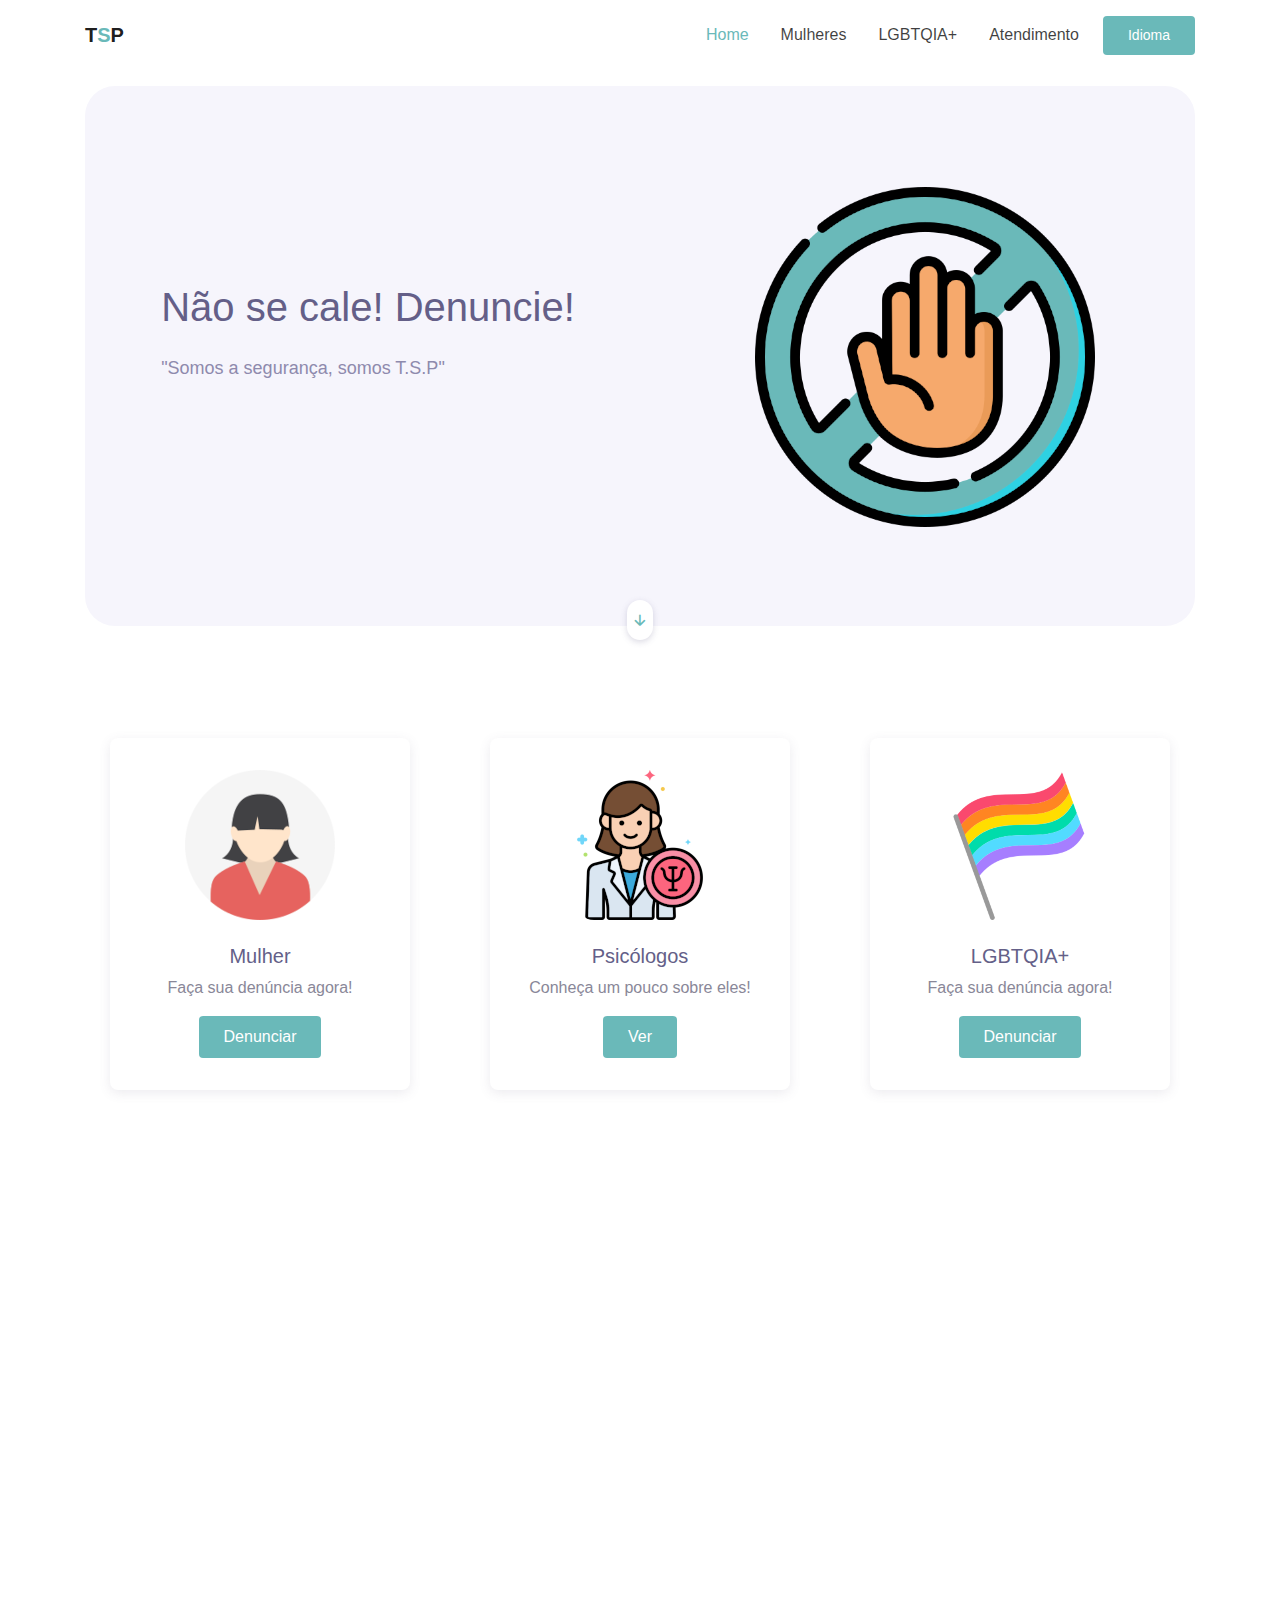
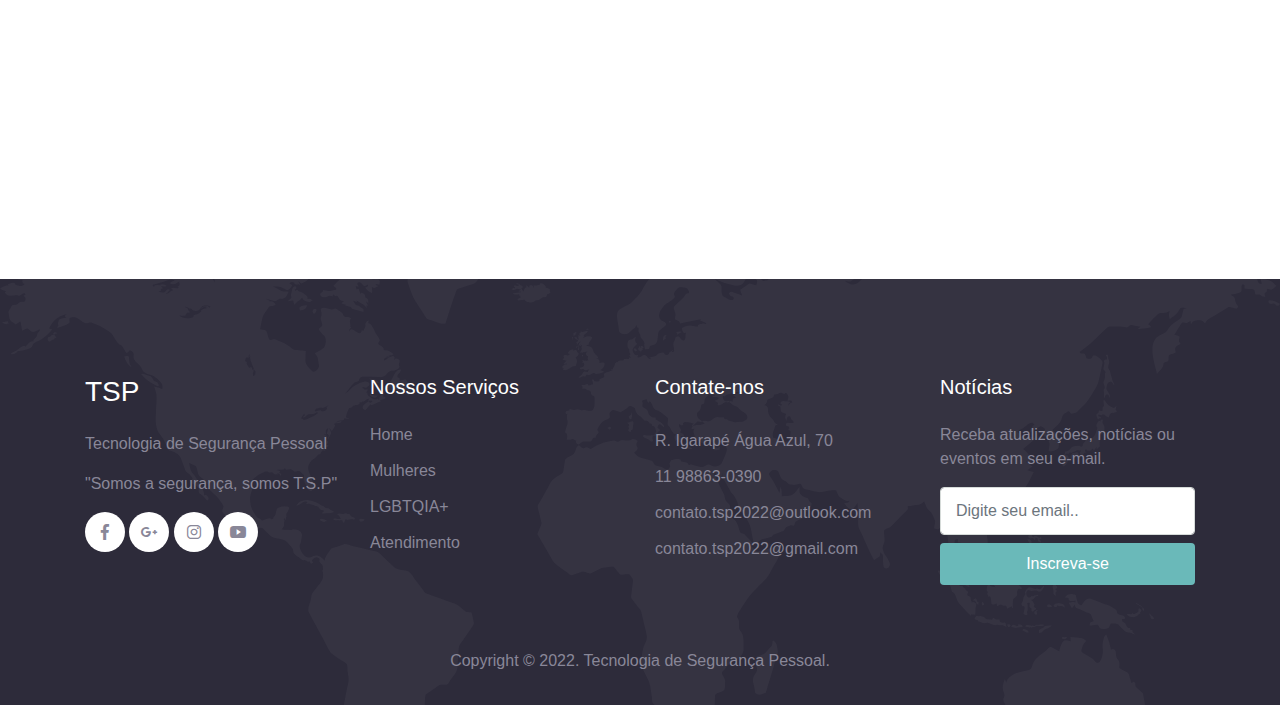
<file: site_denuncias/html/index.html>
<!DOCTYPE html>
<html lang="pt-br">
<head>
  <meta charset="UTF-8">
  <meta name="viewport" content="width=device-width, initial-scale=1.0">

  <meta http-equiv="X-UA-Compatible" content="ie=edge">

  <meta name="copyright" content="MACode ID, https://macodeid.com/">

  <title>Denúncias - TSP</title>
  <link rel="shortcut icon" href="../assets/img/logo.png">

  <link rel="stylesheet" href="../assets/css/maicons.css">

  <link rel="stylesheet" href="../assets/css/bootstrap.css">

  <link rel="stylesheet" href="../assets/vendor/animate/animate.css">

  <link rel="stylesheet" href="../assets/css/theme.css">

</head>
<body>

  <!-- Back to top button -->
  <div class="back-to-top"></div>

  <header>
    <nav class="navbar navbar-expand-lg navbar-light bg-white sticky" data-offset="500">
      <div class="container">
        <a href="../../index.html" class="navbar-brand">T<span class="text-primary">S</span>P</a>

        <button class="navbar-toggler" data-toggle="collapse" data-target="#navbarContent" aria-controls="navbarContent" aria-expanded="false" aria-label="Toggle navigation">
          <span class="navbar-toggler-icon"></span>
        </button>

        <div class="navbar-collapse collapse" id="navbarContent">
          <ul class="navbar-nav ml-auto">
            <li class="nav-item active">
              <a class="nav-link" href="index.html">Home</a>
            </li>
            <li class="nav-item">
              <a class="nav-link" href="woman.html">Mulheres</a>
            </li>
            <li class="nav-item">
              <a class="nav-link" href="lgbt.html">LGBTQIA+</a>
            </li>
            <li class="nav-item">
              <a class="nav-link" href="atendimento.html">Atendimento</a>
            </li>
            <li class="nav-item">
              <a class="btn btn-primary ml-lg-2" href="#">Idioma</a>
            </li>
          </ul>
        </div>

      </div>
    </nav>

    <div class="container">
      <div class="page-banner home-banner">
        <div class="row align-items-center flex-wrap-reverse h-100">
          <div class="col-md-6 py-5 wow fadeInLeft">
            <h1 class="mb-4">Não se cale! Denuncie!</h1>
            <p class="text-lg text-grey mb-5">"Somos a segurança, somos T.S.P"</p>
          </div>
          <div class="col-md-6 py-5 wow zoomIn">
            <div class="img-fluid text-center">
              <img src="../assets/img/banner_principal.png" alt="">
            </div>
          </div>
        </div>
        <a href="#pages" class="btn-scroll" data-role="smoothscroll"><span class="mai-arrow-down"></span></a>
      </div>
    </div>
  </header>

  <div id="pages">
  <div class="page-section">
    <div class="container">
      <div class="row">
        
        <div class="col-lg-4">
          <div class="card-service wow fadeInUp">
            <div class="header">
              <img src="../assets/img/services/service-2.png" alt="">
            </div>
            <div class="body">
              <h5 class="text-secondary">Mulher</h5>
              <p>Faça sua denúncia agora!</p>
              <a href="woman.html" class="btn btn-primary">Denunciar</a>
            </div>
          </div>
        </div>

        <div class="col-lg-4">
          <div class="card-service wow fadeInUp">
            <div class="header">
              <img src="../assets/img/services/psicologo.png" alt=""> 
            </div>
            <div class="body">
              <h5 class="text-secondary">Psicólogos</h5>
              <p>Conheça um pouco sobre eles!</p>
              <a href="atendimento.html" class="btn btn-primary">Ver</a>
            </div>
          </div>
        </div>

        <div class="col-lg-4">
          <div class="card-service wow fadeInUp">
            <div class="header">
              <img src="../assets/img/services/service-3.png" alt="">
            </div>
            <div class="body">
              <h5 class="text-secondary">LGBTQIA+</h5>
              <p>Faça sua denúncia agora!</p>
              <a href="lgbt.html" class="btn btn-primary">Denunciar</a>
            </div>
          </div>
        </div>
        
      </div>
    </div> <!-- .container -->
  </div> <!-- .page-section -->
  </div>

  <!-- Blog -->
  <div class="page-section">
    <div class="container">
      <div class="text-center wow fadeInUp">
        <div class="subhead">Nosso Blog</div>
        <h2 class="title-section">Leia as últimas notícias</h2>
        <div class="divider mx-auto"></div>
      </div>

      <div class="row mt-5">
        <div class="col-lg-4 py-3 wow fadeInUp">
          <div class="card-blog">
            <div class="header">
              <div class="post-thumb">
                <img src="../assets/img/blog/mulher2.jpg" alt="">
              </div>
            </div>
            <div class="body">
              <h5 class="post-title"><a href="https://www.cnj.jus.br/sinal-vermelho-se-torna-programa-nacional-de-combate-a-violencia-contra-a-mulher/">Sinal Vermelho se torna programa nacional de combate à violência contra a mulher</a></h5>
              <div class="post-date">Publicado em <a href="#">25 de Setembro 2022</a></div>
            </div>
          </div>
        </div>
        
        <div class="col-lg-4 py-3 wow fadeInUp">
          <div class="card-blog">
            <div class="header">
              <div class="post-thumb">
                <img src="../assets/img/blog/mulher.jpg" alt="">
              </div>
            </div>
            <div class="body">
              <h5 class="post-title"><a href="https://recordtv.r7.com/cidade-alerta-rj/videos/guarda-municipal-de-cabo-frio-e-acusado-de-agredir-esposa-29062022?lista_especial=viol%C3%AAncia-contra-a-mulher">Guarda municipal de Cabo Frio é acusado de agredir esposa</a></h5>
              <div class="post-date">Publicado em <a href="#">17 de Agosto 2022</a></div>
            </div>
          </div>
        </div>

        <div class="col-lg-4 py-3 wow fadeInUp">
          <div class="card-blog">
            <div class="header">
              <div class="post-thumb">
                <img src="../assets/img/blog/lgbt.png" alt="">
              </div>
            </div>
            <div class="body">
              <h5 class="post-title"><a href="https://g1.globo.com/sp/sao-paulo/noticia/2022/05/11/assassinatos-de-pessoas-lgbti-crescem-44percent-em-sp-segundo-relatorio.ghtml">Assassinatos de pessoas LGBTI+ crescem 44% em SP, segundo relatório</a></h5>
              <div class="post-date">Publicado em <a href="#">17 de Agosto 2022</a></div>
            </div>
          </div>
        </div>
      </div>
    </div>
  </div>

  <footer class="page-footer bg-image" style="background-image: url(../assets/img/world_pattern.svg);">
    <div class="container">
      <div class="row mb-5">
        <div class="col-lg-3 py-3">
          <h3>TSP</h3>
          <p>Tecnologia de Segurança Pessoal</p>
          <p>"Somos a segurança, somos T.S.P"</p>

          <div class="social-media-button">
            <a href="#"><span class="mai-logo-facebook-f"></span></a>
            <a href="#"><span class="mai-logo-google-plus-g"></span></a>
            <a href="https://www.instagram.com/somos_tsp/"><span class="mai-logo-instagram"></span></a>
            <a href="https://www.youtube.com/channel/UCgOTJgrxUlxe8e8oMNduVYA"><span class="mai-logo-youtube"></span></a>
          </div>
        </div>
        <div class="col-lg-3 py-3">
          <h5>Nossos Serviços</h5>
          <ul class="footer-menu">
            <li><a href="./index.html">Home</a></li>
            <li><a href="./woman.html">Mulheres</a></li>
            <li><a href="./lgbt.html">LGBTQIA+</a></li>
            <li><a href="./atendimento.html">Atendimento</a></li>
          </ul>
        </div>
        <div class="col-lg-3 py-3">
          <h5>Contate-nos</h5>
          <a href="https://goo.gl/maps/E4EKFZKh2v8qZuZG7" class="footer-link">R. Igarapé Água Azul, 70</a>
          <a href="tel:1198863-0390" class="footer-link">11 98863-0390</a>
          <a href="mail:contato.tsp2022@outlook.com" class="footer-link">contato.tsp2022@outlook.com</a>
          <a href="mail:contato.tsp2022@gmail.com" class="footer-link">contato.tsp2022@gmail.com</a>
        </div>
        <div class="col-lg-3 py-3">
          <h5>Notícias</h5>
          <p>Receba atualizações, notícias ou eventos em seu e-mail.</p>
          <form action="#">
            <input type="text" class="form-control" placeholder="Digite seu email..">
            <button type="submit" class="btn btn-success btn-block mt-2">Inscreva-se</button>
          </form>
        </div>
      </div>

      <p class="text-center" id="copyright">Copyright &copy; 2022. Tecnologia de Segurança Pessoal.</p>
    </div>
  </footer>

<script src="../assets/js/jquery-3.5.1.min.js"></script>

<script src="../assets/js/bootstrap.bundle.min.js"></script>

<script src="../assets/js/google-maps.js"></script>

<script src="../assets/vendor/wow/wow.min.js"></script>

<script src="../assets/js/theme.js"></script>
  
</body>
</html>
</file>
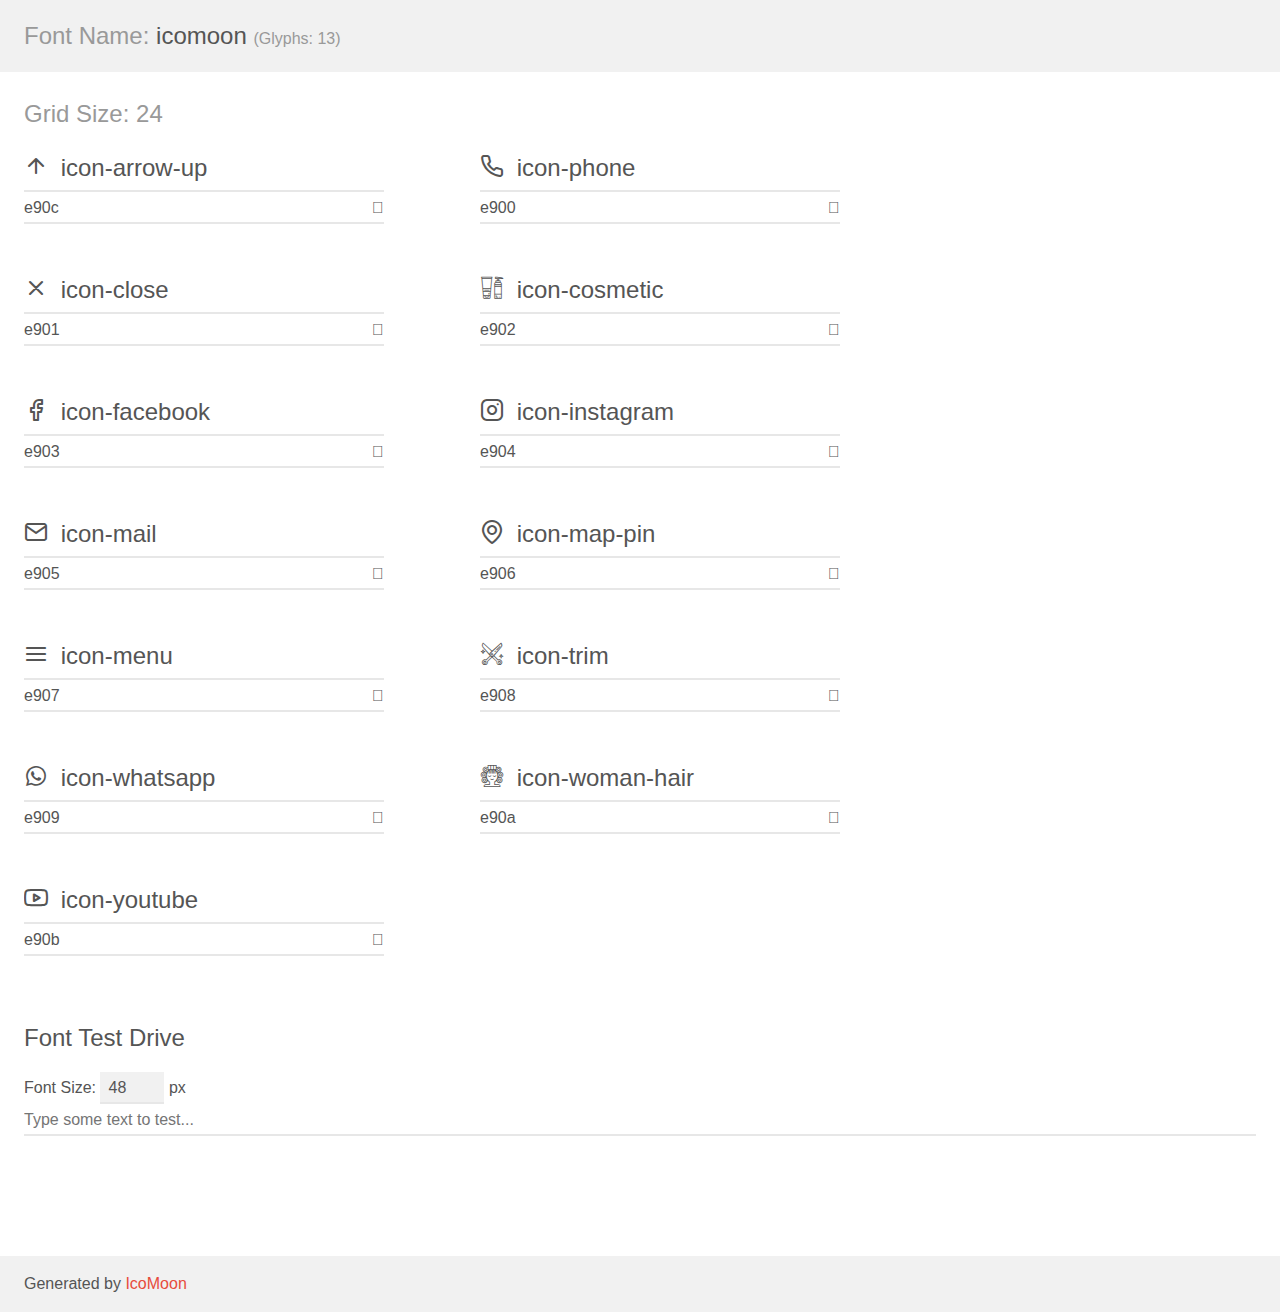
<file: assets/fonts/demo.html>
<!doctype html>
<html>
<head>
    <meta charset="utf-8">
    <title>IcoMoon Demo</title>
    <meta name="description" content="An Icon Font Generated By IcoMoon.io">
    <meta name="viewport" content="width=device-width, initial-scale=1">
    <link rel="stylesheet" href="demo-files/demo.css">
    <link rel="stylesheet" href="style.css"></head>
<body>
    <div class="bgc1 clearfix">
        <h1 class="mhmm mvm"><span class="fgc1">Font Name:</span> icomoon <small class="fgc1">(Glyphs:&nbsp;13)</small></h1>
    </div>
    <div class="clearfix mhl ptl">
        <h1 class="mvm mtn fgc1">Grid Size: 24</h1>
        <div class="glyph fs1">
            <div class="clearfix bshadow0 pbs">
                <span class="icon-arrow-up"></span>
                <span class="mls"> icon-arrow-up</span>
            </div>
            <fieldset class="fs0 size1of1 clearfix hidden-false">
                <input type="text" readonly value="e90c" class="unit size1of2" />
                <input type="text" maxlength="1" readonly value="&#xe90c;" class="unitRight size1of2 talign-right" />
            </fieldset>
            <div class="fs0 bshadow0 clearfix hidden-true">
                <span class="unit pvs fgc1">liga: </span>
                <input type="text" readonly value="" class="liga unitRight" />
            </div>
        </div>
        <div class="glyph fs1">
            <div class="clearfix bshadow0 pbs">
                <span class="icon-phone"></span>
                <span class="mls"> icon-phone</span>
            </div>
            <fieldset class="fs0 size1of1 clearfix hidden-false">
                <input type="text" readonly value="e900" class="unit size1of2" />
                <input type="text" maxlength="1" readonly value="&#xe900;" class="unitRight size1of2 talign-right" />
            </fieldset>
            <div class="fs0 bshadow0 clearfix hidden-true">
                <span class="unit pvs fgc1">liga: </span>
                <input type="text" readonly value="" class="liga unitRight" />
            </div>
        </div>
        <div class="glyph fs1">
            <div class="clearfix bshadow0 pbs">
                <span class="icon-close"></span>
                <span class="mls"> icon-close</span>
            </div>
            <fieldset class="fs0 size1of1 clearfix hidden-false">
                <input type="text" readonly value="e901" class="unit size1of2" />
                <input type="text" maxlength="1" readonly value="&#xe901;" class="unitRight size1of2 talign-right" />
            </fieldset>
            <div class="fs0 bshadow0 clearfix hidden-true">
                <span class="unit pvs fgc1">liga: </span>
                <input type="text" readonly value="" class="liga unitRight" />
            </div>
        </div>
        <div class="glyph fs1">
            <div class="clearfix bshadow0 pbs">
                <span class="icon-cosmetic"></span>
                <span class="mls"> icon-cosmetic</span>
            </div>
            <fieldset class="fs0 size1of1 clearfix hidden-false">
                <input type="text" readonly value="e902" class="unit size1of2" />
                <input type="text" maxlength="1" readonly value="&#xe902;" class="unitRight size1of2 talign-right" />
            </fieldset>
            <div class="fs0 bshadow0 clearfix hidden-true">
                <span class="unit pvs fgc1">liga: </span>
                <input type="text" readonly value="" class="liga unitRight" />
            </div>
        </div>
        <div class="glyph fs1">
            <div class="clearfix bshadow0 pbs">
                <span class="icon-facebook"></span>
                <span class="mls"> icon-facebook</span>
            </div>
            <fieldset class="fs0 size1of1 clearfix hidden-false">
                <input type="text" readonly value="e903" class="unit size1of2" />
                <input type="text" maxlength="1" readonly value="&#xe903;" class="unitRight size1of2 talign-right" />
            </fieldset>
            <div class="fs0 bshadow0 clearfix hidden-true">
                <span class="unit pvs fgc1">liga: </span>
                <input type="text" readonly value="" class="liga unitRight" />
            </div>
        </div>
        <div class="glyph fs1">
            <div class="clearfix bshadow0 pbs">
                <span class="icon-instagram"></span>
                <span class="mls"> icon-instagram</span>
            </div>
            <fieldset class="fs0 size1of1 clearfix hidden-false">
                <input type="text" readonly value="e904" class="unit size1of2" />
                <input type="text" maxlength="1" readonly value="&#xe904;" class="unitRight size1of2 talign-right" />
            </fieldset>
            <div class="fs0 bshadow0 clearfix hidden-true">
                <span class="unit pvs fgc1">liga: </span>
                <input type="text" readonly value="" class="liga unitRight" />
            </div>
        </div>
        <div class="glyph fs1">
            <div class="clearfix bshadow0 pbs">
                <span class="icon-mail"></span>
                <span class="mls"> icon-mail</span>
            </div>
            <fieldset class="fs0 size1of1 clearfix hidden-false">
                <input type="text" readonly value="e905" class="unit size1of2" />
                <input type="text" maxlength="1" readonly value="&#xe905;" class="unitRight size1of2 talign-right" />
            </fieldset>
            <div class="fs0 bshadow0 clearfix hidden-true">
                <span class="unit pvs fgc1">liga: </span>
                <input type="text" readonly value="" class="liga unitRight" />
            </div>
        </div>
        <div class="glyph fs1">
            <div class="clearfix bshadow0 pbs">
                <span class="icon-map-pin"></span>
                <span class="mls"> icon-map-pin</span>
            </div>
            <fieldset class="fs0 size1of1 clearfix hidden-false">
                <input type="text" readonly value="e906" class="unit size1of2" />
                <input type="text" maxlength="1" readonly value="&#xe906;" class="unitRight size1of2 talign-right" />
            </fieldset>
            <div class="fs0 bshadow0 clearfix hidden-true">
                <span class="unit pvs fgc1">liga: </span>
                <input type="text" readonly value="" class="liga unitRight" />
            </div>
        </div>
        <div class="glyph fs1">
            <div class="clearfix bshadow0 pbs">
                <span class="icon-menu"></span>
                <span class="mls"> icon-menu</span>
            </div>
            <fieldset class="fs0 size1of1 clearfix hidden-false">
                <input type="text" readonly value="e907" class="unit size1of2" />
                <input type="text" maxlength="1" readonly value="&#xe907;" class="unitRight size1of2 talign-right" />
            </fieldset>
            <div class="fs0 bshadow0 clearfix hidden-true">
                <span class="unit pvs fgc1">liga: </span>
                <input type="text" readonly value="" class="liga unitRight" />
            </div>
        </div>
        <div class="glyph fs1">
            <div class="clearfix bshadow0 pbs">
                <span class="icon-trim"></span>
                <span class="mls"> icon-trim</span>
            </div>
            <fieldset class="fs0 size1of1 clearfix hidden-false">
                <input type="text" readonly value="e908" class="unit size1of2" />
                <input type="text" maxlength="1" readonly value="&#xe908;" class="unitRight size1of2 talign-right" />
            </fieldset>
            <div class="fs0 bshadow0 clearfix hidden-true">
                <span class="unit pvs fgc1">liga: </span>
                <input type="text" readonly value="" class="liga unitRight" />
            </div>
        </div>
        <div class="glyph fs1">
            <div class="clearfix bshadow0 pbs">
                <span class="icon-whatsapp"></span>
                <span class="mls"> icon-whatsapp</span>
            </div>
            <fieldset class="fs0 size1of1 clearfix hidden-false">
                <input type="text" readonly value="e909" class="unit size1of2" />
                <input type="text" maxlength="1" readonly value="&#xe909;" class="unitRight size1of2 talign-right" />
            </fieldset>
            <div class="fs0 bshadow0 clearfix hidden-true">
                <span class="unit pvs fgc1">liga: </span>
                <input type="text" readonly value="" class="liga unitRight" />
            </div>
        </div>
        <div class="glyph fs1">
            <div class="clearfix bshadow0 pbs">
                <span class="icon-woman-hair"></span>
                <span class="mls"> icon-woman-hair</span>
            </div>
            <fieldset class="fs0 size1of1 clearfix hidden-false">
                <input type="text" readonly value="e90a" class="unit size1of2" />
                <input type="text" maxlength="1" readonly value="&#xe90a;" class="unitRight size1of2 talign-right" />
            </fieldset>
            <div class="fs0 bshadow0 clearfix hidden-true">
                <span class="unit pvs fgc1">liga: </span>
                <input type="text" readonly value="" class="liga unitRight" />
            </div>
        </div>
        <div class="glyph fs1">
            <div class="clearfix bshadow0 pbs">
                <span class="icon-youtube"></span>
                <span class="mls"> icon-youtube</span>
            </div>
            <fieldset class="fs0 size1of1 clearfix hidden-false">
                <input type="text" readonly value="e90b" class="unit size1of2" />
                <input type="text" maxlength="1" readonly value="&#xe90b;" class="unitRight size1of2 talign-right" />
            </fieldset>
            <div class="fs0 bshadow0 clearfix hidden-true">
                <span class="unit pvs fgc1">liga: </span>
                <input type="text" readonly value="" class="liga unitRight" />
            </div>
        </div>
    </div>

    <!--[if gt IE 8]><!-->
    <div class="mhl clearfix mbl">
        <h1>Font Test Drive</h1>
        <label>
            Font Size: <input id="fontSize" type="number" class="textbox0 mbm"
            min="8" value="48" />
            px
        </label>
        <input id="testText" type="text" class="phl size1of1 mvl"
        placeholder="Type some text to test..." value=""/>
        <div id="testDrive" class="icon-" style="font-family: icomoon">&nbsp;
        </div>
    </div>
    <!--<![endif]-->
    <div class="bgc1 clearfix">
        <p class="mhl">Generated by <a href="https://icomoon.io/app">IcoMoon</a></p>
    </div>

    <script src="demo-files/demo.js"></script>
</body>
</html>
</file>
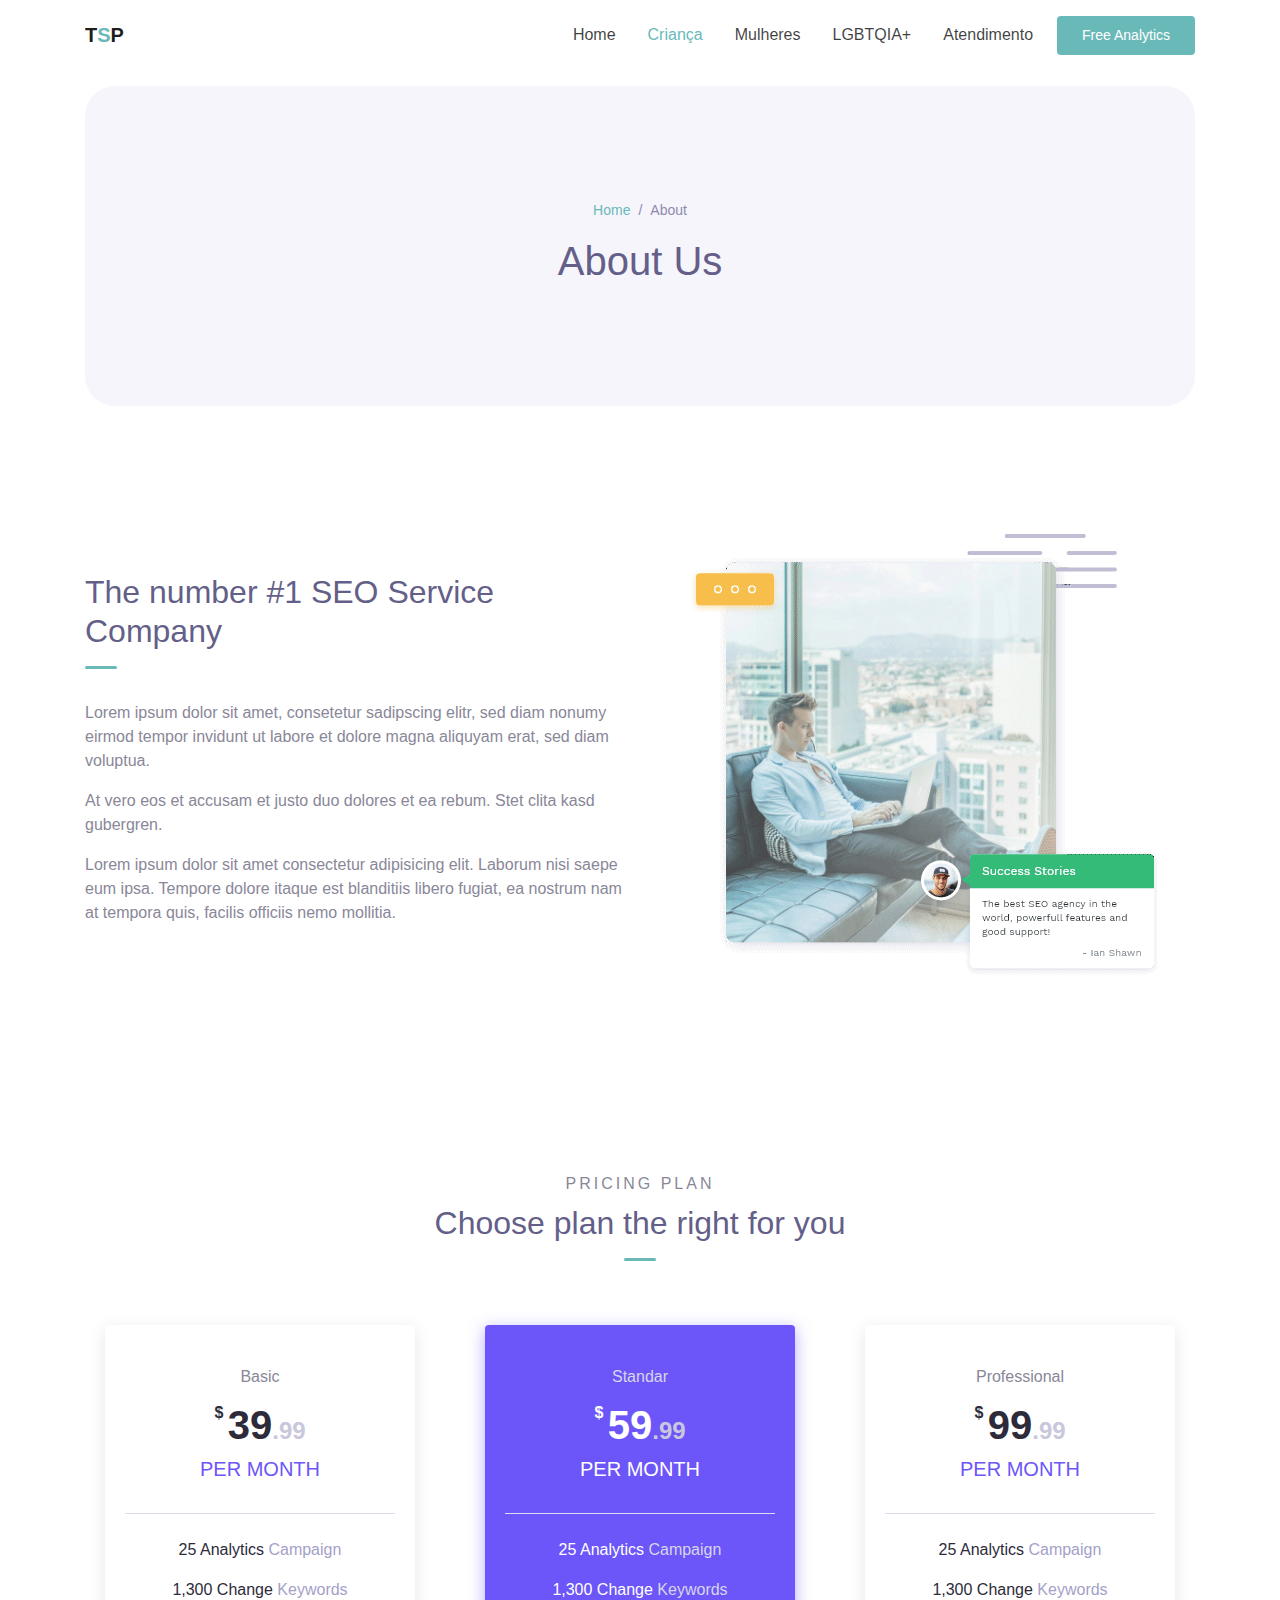
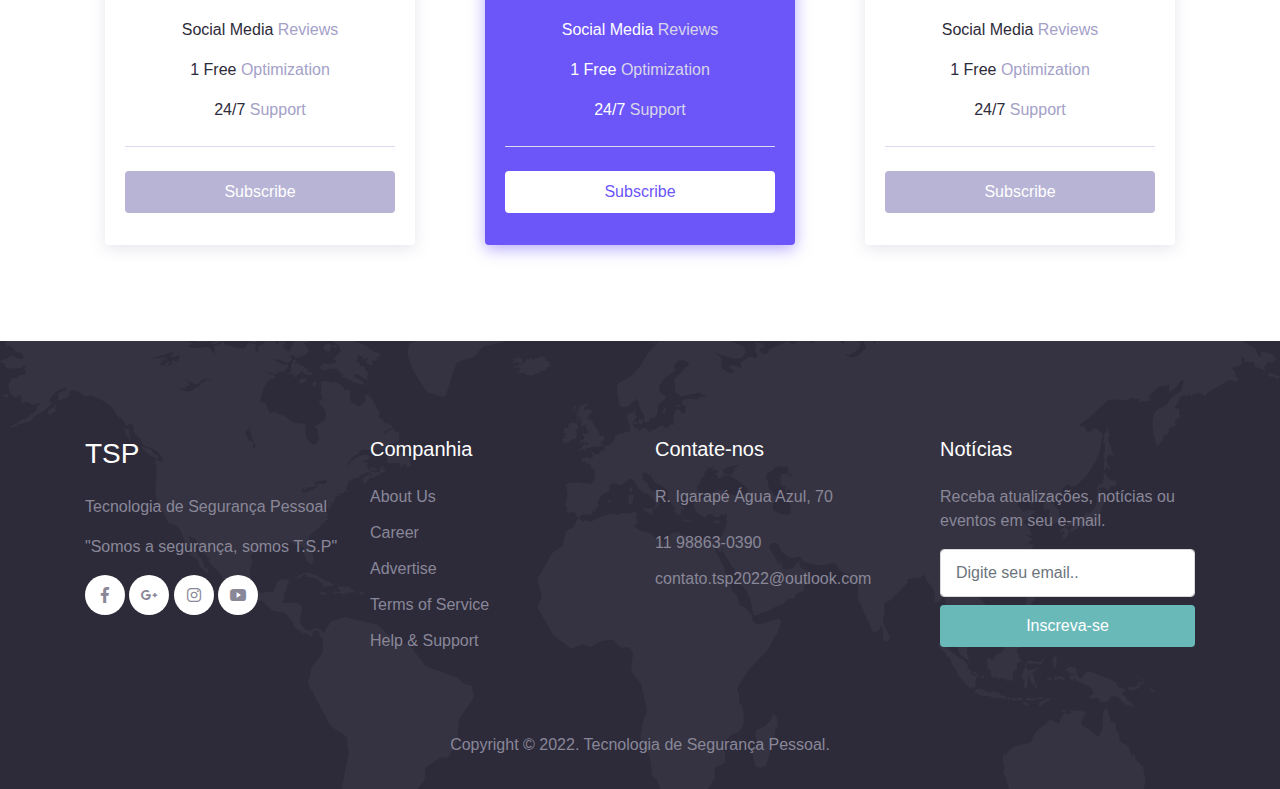
<file: site_denuncias/html/about.html>
<!DOCTYPE html>
<html lang="en">
<head>
  <meta charset="UTF-8">
  <meta name="viewport" content="width=device-width, initial-scale=1.0">

  <meta http-equiv="X-UA-Compatible" content="ie=edge">

  <meta name="copyright" content="MACode ID, https://macodeid.com/">

  <title>SeoGram - SEO Agency Template</title>

  <link rel="stylesheet" href="../assets/css/maicons.css">

  <link rel="stylesheet" href="../assets/css/bootstrap.css">

  <link rel="stylesheet" href="../assets/vendor/animate/animate.css">

  <link rel="stylesheet" href="../assets/css/theme.css">
</head>
<body>
  
  <!-- Back to top button -->
  <div class="back-to-top"></div>

  <header>
    <nav class="navbar navbar-expand-lg navbar-light bg-white sticky" data-offset="300">
      <div class="container">
        <a href="../html/index.html" class="navbar-brand">T<span class="text-primary">S</span>P</a>

        <button class="navbar-toggler" data-toggle="collapse" data-target="#navbarContent" aria-controls="navbarContent" aria-expanded="false" aria-label="Toggle navigation">
          <span class="navbar-toggler-icon"></span>
        </button>

        <div class="navbar-collapse collapsed" id="navbarContent">
          <ul class="navbar-nav ml-auto">
            <li class="nav-item">
              <a class="nav-link" href="index.html">Home</a>
            </li>
            <li class="nav-item active">
              <a class="nav-link" href="about.html">Criança</a>
            </li>
            <li class="nav-item">
              <a class="nav-link" href="service.html">Mulheres</a>
            </li>
            <li class="nav-item">
              <a class="nav-link" href="blog.html">LGBTQIA+</a>
            </li>
            <li class="nav-item">
              <a class="nav-link" href="contact.html">Atendimento</a>
            </li>
            <li class="nav-item">
              <a class="btn btn-primary ml-lg-2" href="#">Free Analytics</a>
            </li>
          </ul>
        </div>

      </div>
    </nav>

    <div class="container">
      <div class="page-banner">
        <div class="row justify-content-center align-items-center h-100">
          <div class="col-md-6">
            <nav aria-label="Breadcrumb">
              <ul class="breadcrumb justify-content-center py-0 bg-transparent">
                <li class="breadcrumb-item"><a href="index.html">Home</a></li>
                <li class="breadcrumb-item active">About</li>
              </ul>
            </nav>
            <h1 class="text-center">About Us</h1>
          </div>
        </div>
      </div>
    </div>
  </header>

  <div class="page-section">
    <div class="container">
      <div class="row align-items-center">
        <div class="col-lg-6 py-3">
          <h2 class="title-section">The number #1 SEO Service Company</h2>
          <div class="divider"></div>

          <p>Lorem ipsum dolor sit amet, consetetur sadipscing elitr, sed diam nonumy eirmod tempor invidunt ut labore et dolore magna aliquyam erat, sed diam voluptua.</p>
          <p>At vero eos et accusam et justo duo dolores et ea rebum. Stet clita kasd gubergren.</p>
          <p>Lorem ipsum dolor sit amet consectetur adipisicing elit. Laborum nisi saepe eum ipsa. Tempore dolore itaque est blanditiis libero fugiat, ea nostrum nam at tempora quis, facilis officiis nemo mollitia.</p>
        </div>
        <div class="col-lg-6 py-3">
          <div class="img-fluid py-3 text-center">
            <img src="../assets/img/about_frame.png" alt="">
          </div>
        </div>
      </div>
    </div>
  </div>

  <div class="page-section">
    <div class="container">
      <div class="text-center">
        <div class="subhead">Pricing Plan</div>
        <h2 class="title-section">Choose plan the right for you</h2>
        <div class="divider mx-auto"></div>
      </div>
      <div class="row mt-5">
        <div class="col-lg-4 py-3">
          <div class="card-pricing">
            <div class="header">
              <div class="pricing-type">Basic</div>
              <div class="price">
                <span class="dollar">$</span>
                <h1>39<span class="suffix">.99</span></h1>
              </div>
              <h5>Per Month</h5>
            </div>
            <div class="body">
              <p>25 Analytics <span class="suffix">Campaign</span></p>
              <p>1,300 Change <span class="suffix">Keywords</span></p>
              <p>Social Media <span class="suffix">Reviews</span></p>
              <p>1 Free <span class="suffix">Optimization</span></p>
              <p>24/7 <span class="suffix">Support</span></p>
            </div>
            <div class="footer">
              <a href="#" class="btn btn-pricing btn-block">Subscribe</a>
            </div>
          </div>
        </div>

        <div class="col-lg-4 py-3">
          <div class="card-pricing marked">
            <div class="header">
              <div class="pricing-type">Standar</div>
              <div class="price">
                <span class="dollar">$</span>
                <h1>59<span class="suffix">.99</span></h1>
              </div>
              <h5>Per Month</h5>
            </div>
            <div class="body">
              <p>25 Analytics <span class="suffix">Campaign</span></p>
              <p>1,300 Change <span class="suffix">Keywords</span></p>
              <p>Social Media <span class="suffix">Reviews</span></p>
              <p>1 Free <span class="suffix">Optimization</span></p>
              <p>24/7 <span class="suffix">Support</span></p>
            </div>
            <div class="footer">
              <a href="#" class="btn btn-pricing btn-block">Subscribe</a>
            </div>
          </div>
        </div>

        <div class="col-lg-4 py-3">
          <div class="card-pricing">
            <div class="header">
              <div class="pricing-type">Professional</div>
              <div class="price">
                <span class="dollar">$</span>
                <h1>99<span class="suffix">.99</span></h1>
              </div>
              <h5>Per Month</h5>
            </div>
            <div class="body">
              <p>25 Analytics <span class="suffix">Campaign</span></p>
              <p>1,300 Change <span class="suffix">Keywords</span></p>
              <p>Social Media <span class="suffix">Reviews</span></p>
              <p>1 Free <span class="suffix">Optimization</span></p>
              <p>24/7 <span class="suffix">Support</span></p>
            </div>
            <div class="footer">
              <a href="#" class="btn btn-pricing btn-block">Subscribe</a>
            </div>
          </div>
        </div>

      </div>
    </div> <!-- .container -->
  </div> <!-- .page-section -->

  <footer class="page-footer bg-image" style="background-image: url(../assets/img/world_pattern.svg);">
    <div class="container">
      <div class="row mb-5">
        <div class="col-lg-3 py-3">
          <h3>TSP</h3>
          <p>Tecnologia de Segurança Pessoal</p>
          <p>"Somos a segurança, somos T.S.P"</p>

          <div class="social-media-button">
            <a href="#"><span class="mai-logo-facebook-f"></span></a>
            <a href="#"><span class="mai-logo-google-plus-g"></span></a>
            <a href="https://www.instagram.com/somos_tsp/"><span class="mai-logo-instagram"></span></a>
            <a href="https://www.youtube.com/channel/UCgOTJgrxUlxe8e8oMNduVYA"><span class="mai-logo-youtube"></span></a>
          </div>
        </div>
        <div class="col-lg-3 py-3">
          <h5>Companhia</h5>
          <ul class="footer-menu">
            <li><a href="#">About Us</a></li>
            <li><a href="#">Career</a></li>
            <li><a href="#">Advertise</a></li>
            <li><a href="#">Terms of Service</a></li>
            <li><a href="#">Help & Support</a></li>
          </ul>
        </div>
        <div class="col-lg-3 py-3">
          <h5>Contate-nos</h5>
          <p>R. Igarapé Água Azul, 70</p>
          <a href="#" class="footer-link">11 98863-0390</a>
          <a href="#" class="footer-link">contato.tsp2022@outlook.com</a>
        </div>
        <div class="col-lg-3 py-3">
          <h5>Notícias</h5>
          <p>Receba atualizações, notícias ou eventos em seu e-mail.</p>
          <form action="#">
            <input type="text" class="form-control" placeholder="Digite seu email..">
            <button type="submit" class="btn btn-success btn-block mt-2">Inscreva-se</button>
          </form>
        </div>
      </div>

      <p class="text-center" id="copyright">Copyright &copy; 2022. Tecnologia de Segurança Pessoal.</p>
    </div>
  </footer>

<script src="../assets/js/jquery-3.5.1.min.js"></script>

<script src="../assets/js/bootstrap.bundle.min.js"></script>

<script src="../assets/js/google-maps.js"></script>

<script src="../assets/vendor/wow/wow.min.js"></script>

<script src="../assets/js/theme.js"></script>

</body>
</html>
</file>
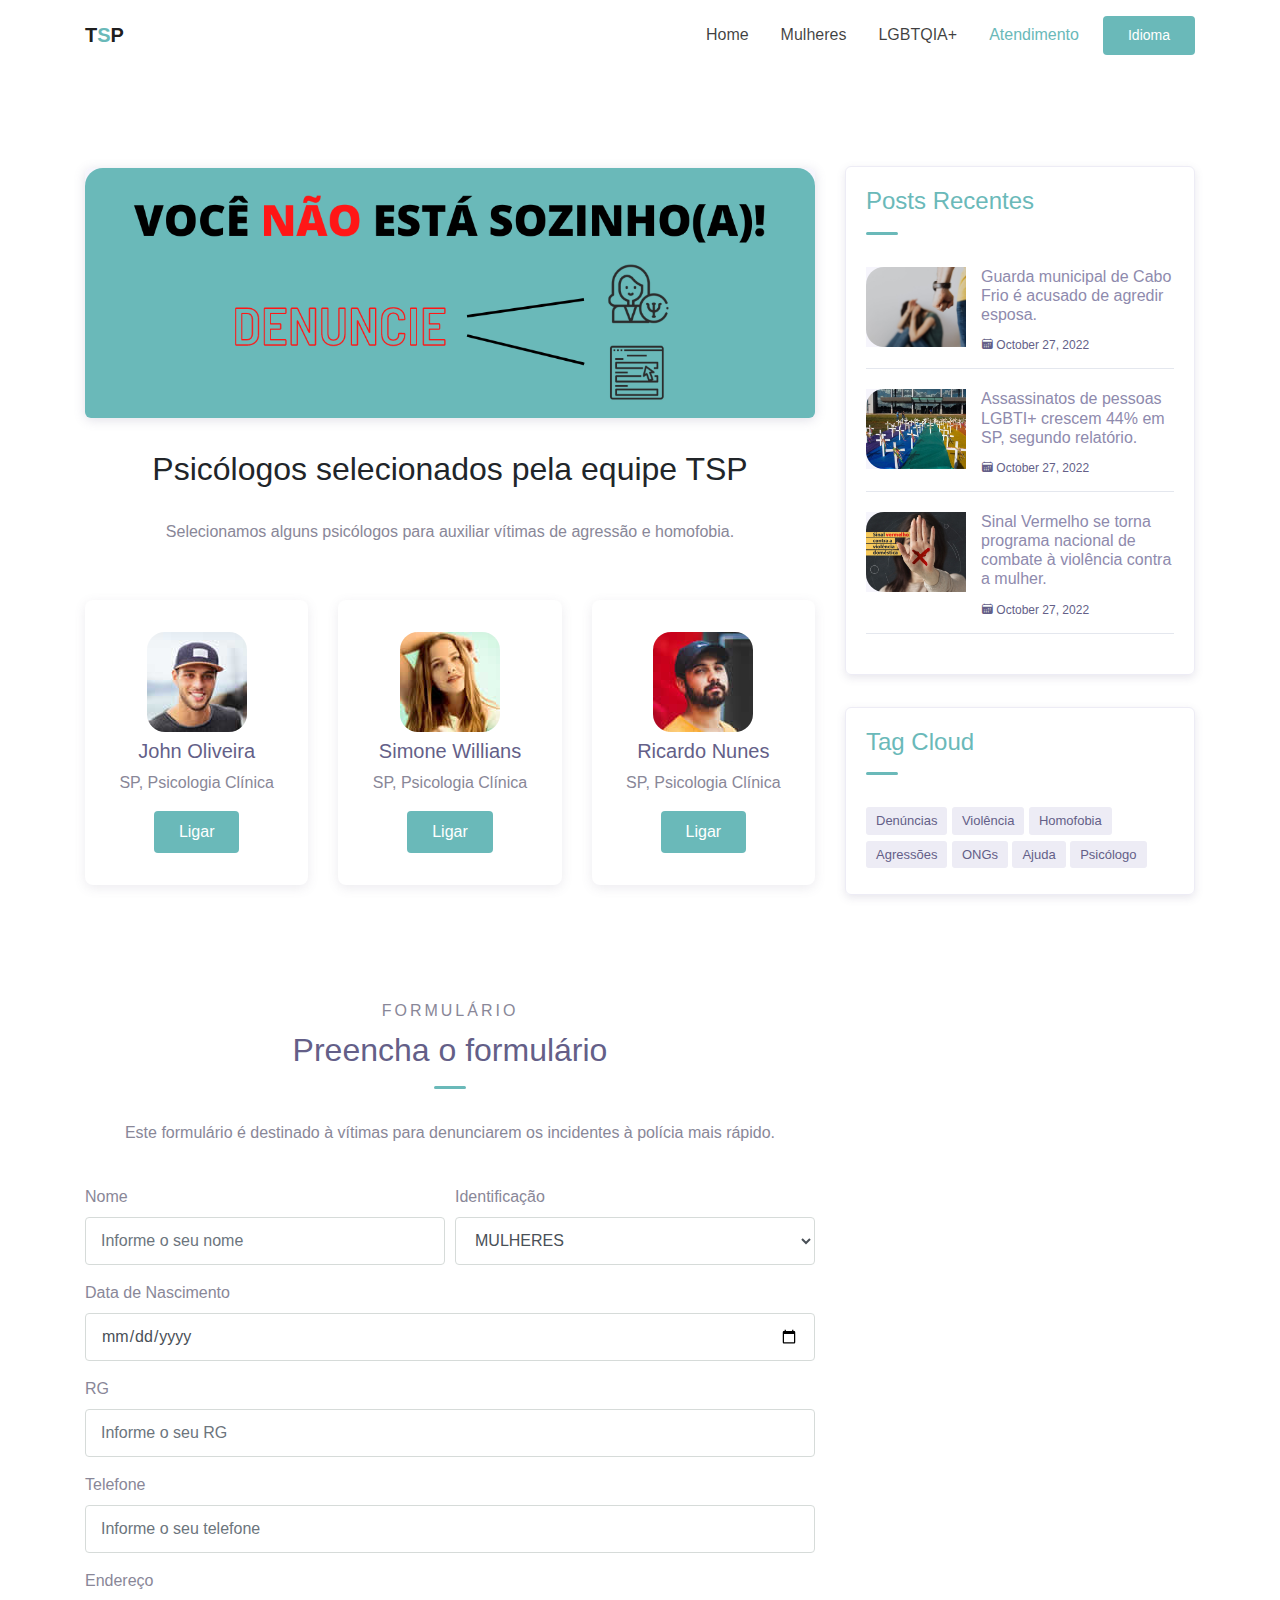
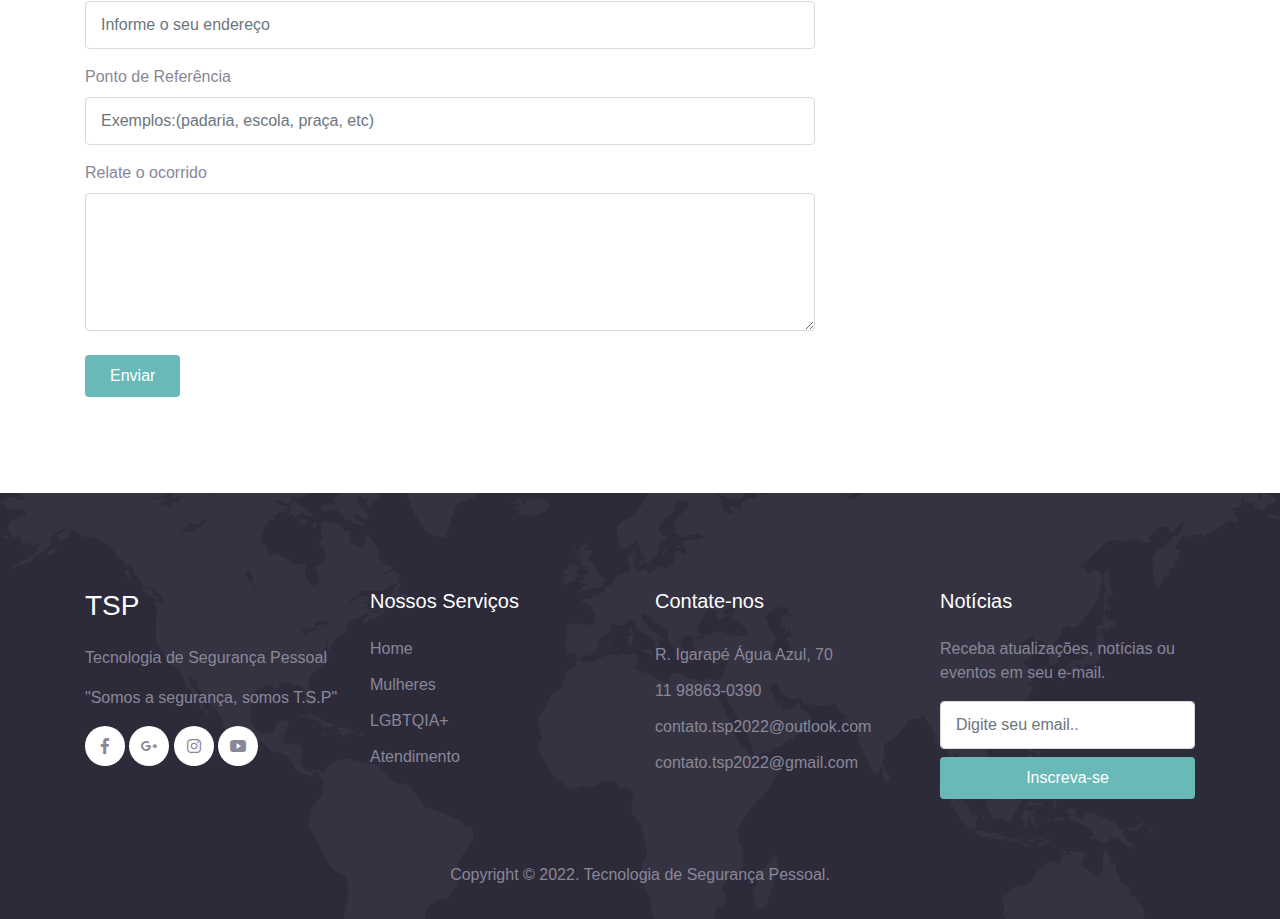
<file: site_denuncias/html/atendimento.html>
<!DOCTYPE html>
<html lang="pt-br">
<head>
  <meta charset="UTF-8">
  <meta name="viewport" content="width=device-width, initial-scale=1.0">

  <meta http-equiv="X-UA-Compatible" content="ie=edge">

  <meta name="copyright" content="MACode ID, https://macodeid.com/">

  <title>Atendimento</title>

  <link rel="shortcut icon" href="../assets/img/logo.png">

  <link rel="stylesheet" href="../assets/css/maicons.css">

  <link rel="stylesheet" href="../assets/css/bootstrap.css">

  <link rel="stylesheet" href="../assets/vendor/animate/animate.css">

  <link rel="stylesheet" href="../assets/css/theme.css">
</head>
<body>

  <!-- Back to top button -->
  <div class="back-to-top"></div>
  
  <header>
    <nav class="navbar navbar-expand-lg navbar-light bg-white sticky" data-offset="300">
      <div class="container">
        <a href="./index.html" class="navbar-brand">T<span class="text-primary">S</span>P</a>

        <button class="navbar-toggler" data-toggle="collapse" data-target="#navbarContent" aria-controls="navbarContent" aria-expanded="false" aria-label="Toggle navigation">
          <span class="navbar-toggler-icon"></span>
        </button>

        <div class="navbar-collapse collapse" id="navbarContent">
          <ul class="navbar-nav ml-auto">
            <li class="nav-item">
              <a class="nav-link" href="index.html">Home</a>
            </li>
            <li class="nav-item">
              <a class="nav-link" href="woman.html">Mulheres</a>
            </li>
            <li class="nav-item">
              <a class="nav-link" href="lgbt.html">LGBTQIA+</a>
            </li>
            <li class="nav-item active">
              <a class="nav-link" href="atendimento.html">Atendimento</a>
            </li>
            <li class="nav-item">
              <a class="btn btn-primary ml-lg-2" href="#">Idioma</a>
            </li>
          </ul>
        </div>

      </div>
    </nav>
  </header>

  <div class="page-section pt-5">
    <div class="container">
      
      <div class="row">
        <div class="col-lg-8">
          <div class="blog-single-wrap">

            <div class="header">
              <div class="post-thumb">
                <img src="../assets/img/banner_atendim.png" alt="">
              </div>
            </div>
            
            <center><h2 class="post-title">Psicólogos selecionados pela equipe TSP</h2><br>
            <div class="post-content">
              <p>Selecionamos alguns psicólogos para auxiliar vítimas de agressão e homofobia.</p>
            </div>
            </center><br>

            <div class="row">
        
              <div class="col-lg-4">
                <div class="card-service wow fadeInUp">
                  <div class="avatar">
                    <img src="../assets/img/person/person_1.jpg" alt="">
                  </div>
                  <div class="body">
                    <h5 class="text-secondary">John Oliveira</h5>
                    <p>SP, Psicologia Clínica</p>
                    <a href="tel:28284567" class="btn btn-primary">Ligar</a>
                  </div>
                </div>
              </div>
      
              <div class="col-lg-4">
                <div class="card-service wow fadeInUp">
                  <div class="avatar">
                    <img src="../assets/img/person/person_3.jpg" alt="">
                  </div>
                  <div class="body">
                    <h5 class="text-secondary">Simone Willians</h5>
                    <p>SP, Psicologia Clínica</p>
                    <a href="tel:274849039" class="btn btn-primary">Ligar</a>
                  </div>
                </div>
              </div>
      
              <div class="col-lg-4">
                <div class="card-service wow fadeInUp">
                  <div class="avatar">
                    <img src="../assets/img/person/person_2.jpg" alt="">
                  </div>
                  <div class="body">
                    <h5 class="text-secondary">Ricardo Nunes</h5>
                    <p>SP, Psicologia Clínica</p>
                    <a href="tel:28493049" class="btn btn-primary">Ligar</a>
                  </div>
                </div>
              </div>
              
            </div>

            
          </div>

          <div class="comment-form-wrap pt-5">

            <center>
            <div class="subhead">Formulário</div>
            <h2 class="title-section">Preencha o formulário</h2>
            <div class="divider mx-auto"></div>
            <p> Este formulário é destinado à vítimas para denunciarem os incidentes à polícia mais rápido.</p><br>
            </center>

            <!-- FORMULÁRIO -->
            <form method="post" action="bd_formulario.php">                                                                                                                                                                                                          
              <div class="form-row form-group">
               <div class="col-md-6">

                <!-- Nome -->
                 <label for="nomedousuario">Nome</label>
                 <input type="text" class="form-control" name="nomedousuario" id="nomedousuario" placeholder="Informe o seu nome " required="required"/><span class="required"></span>

               </div>
               <div class="col-md-6">
                 
                <!-- Identificação (Woman ou Lgbtqia+)-->
                <label for="identificacaodousuario">Identificação</label>
                 <select name="identificacaodousuario" id="identificacaodousuario" class="form-control">

                   <option value="mulheres">MULHERES</option>
                   <option value="lgbt">LGBTQIA+</option>

                 </select>
                 
               </div>
             </div>
 
              <div class="row form-group">
                <div class="col-md-12">

                  <!--Data de Nasc -->
                  <label class="text-black" for="datanascimentodousuario">Data de Nascimento</label>
                  <input type="date" name="datanascimentodousuario" id="datanascimentodousuario" class="form-control" required="required"/><span class="required"></span>

                </div>
              </div>
      
              <div class="row form-group">
                <div class="col-md-12">

                  <!--RG-->
                  <label class="text-black" for="rgdousuario">RG</label>
                  <input type="number" name="rgdousuario" id="rgdousuario" class="form-control" placeholder="Informe o seu RG " required="required"/><span class="required"></span>

                </div>
              </div>   
 
              <div class="row form-group">
               <div class="col-md-12">

                 <label class="text-black" for="teldousuario">Telefone</label>
                 <input type="number" name="teldousuario" id="teldousuario" class="form-control" placeholder="Informe o seu telefone " required="required"/><span class="required"></span>

               </div>
             </div>   
      
              <div class="row form-group">
                <div class="col-md-12">

                  <label class="text-black" for="enderecodousuario">Endereço</label>
                  <input type="text" name="enderecodousuario" id="enderecodousuario" class="form-control" placeholder="Informe o seu endereço " required="required"/><span class="required"></span>

                </div>
              </div>
 
              <div class="row form-group">
                <div class="col-md-12">
                  
                  <label class="text-black" for="referenciadousuario">Ponto de Referência</label>
                  <input type="text" name="referenciadousuario" id="referenciadousuario" class="form-control" placeholder="Exemplos:(padaria, escola, praça, etc) ">
                </div>
              </div>          
      
              <div class="row form-group">
                <div class="col-md-12">

                  <label class="text-black" for="relatodousuario">Relate o ocorrido</label>
                  <textarea name="relatodousuario" id="relatodousuario" cols="30" rows="5" class="form-control" placeholder=""></textarea>
                </div>
              </div>
      
              <div class="row form-group mt-4">
                <div class="col-md-12">
                  <input type="submit" value="Enviar" class="btn btn-primary">
                </div>
              </div>
            </form>

          </div>

        </div>
        <div class="col-lg-4">
          <div class="widget"><br><br>
            <!-- Widget search -->

            <!-- Widget recent post -->
            <div class="widget-box">
              <h4 class="widget-title">Posts Recentes</h4>
              <div class="divider"></div>

              <div class="blog-item">
                  <a class="post-thumb" href="">
                    <img src="../assets/img/blog/mulher.jpg" alt="">
                  </a>
                  <div class="content">
                    <h6 class="post-title"><a href="https://recordtv.r7.com/cidade-alerta-rj/videos/guarda-municipal-de-cabo-frio-e-acusado-de-agredir-esposa-29062022?lista_especial=viol%C3%AAncia-contra-a-mulher">Guarda municipal de Cabo Frio é acusado de agredir esposa.</a></h6>
                    <div class="meta">
                      <a href="#"><span class="mai-calendar"></span> October 27, 2022</a>
                    </div>
                  </div>
              </div>

              <div class="blog-item">
                  <a class="post-thumb" href="">
                    <img src="../assets/img/blog/lgbt.png" alt="">
                  </a>
                  <div class="content">
                    <h6 class="post-title"><a href="https://g1.globo.com/sp/sao-paulo/noticia/2022/05/11/assassinatos-de-pessoas-lgbti-crescem-44percent-em-sp-segundo-relatorio.ghtml">Assassinatos de pessoas LGBTI+ crescem 44% em SP, segundo relatório.</a></h6>
                    <div class="meta">
                      <a href="#"><span class="mai-calendar"></span> October 27, 2022</a>
                    </div>
                  </div>
              </div>

              <div class="blog-item">
                  <a class="post-thumb" href="">
                    <img src="../assets/img/blog/mulher2.jpg" alt="">
                  </a>
                  <div class="content">
                    <h6 class="post-title"><a href="https://www.cnj.jus.br/sinal-vermelho-se-torna-programa-nacional-de-combate-a-violencia-contra-a-mulher/">Sinal Vermelho se torna programa nacional de combate à violência contra a mulher.</a></h6>
                    <div class="meta">
                      <a href="#"><span class="mai-calendar"></span> October 27, 2022</a>
                    </div>
                  </div>
              </div>

            </div>

            <!-- Widget Tag Cloud -->
            <div class="widget-box">
              <h4 class="widget-title">Tag Cloud</h4>
              <div class="divider"></div>

              <div class="tag-clouds">
                <a href="#" class="tag-cloud-link">Denúncias</a>
                <a href="#" class="tag-cloud-link">Violência</a>
                <a href="#" class="tag-cloud-link">Homofobia</a>
                <a href="#" class="tag-cloud-link">Agressões</a>
                <a href="#" class="tag-cloud-link">ONGs</a>
                <a href="#" class="tag-cloud-link">Ajuda</a>
                <a href="#" class="tag-cloud-link">Psicólogo</a>
              </div>
            </div>

          </div>
        </div>
      </div>

    </div>
  </div>

  <footer class="page-footer bg-image" style="background-image: url(../assets/img/world_pattern.svg);">
    <div class="container">
      <div class="row mb-5">
        <div class="col-lg-3 py-3">
          <h3>TSP</h3>
          <p>Tecnologia de Segurança Pessoal</p>
          <p>"Somos a segurança, somos T.S.P"</p>

          <div class="social-media-button">
            <a href="#"><span class="mai-logo-facebook-f"></span></a>
            <a href="#"><span class="mai-logo-google-plus-g"></span></a>
            <a href="https://www.instagram.com/somos_tsp/"><span class="mai-logo-instagram"></span></a>
            <a href="https://www.youtube.com/channel/UCgOTJgrxUlxe8e8oMNduVYA"><span class="mai-logo-youtube"></span></a>
          </div>
        </div>
        <div class="col-lg-3 py-3">
          <h5>Nossos Serviços</h5>
          <ul class="footer-menu">
            <li><a href="./index.html">Home</a></li>
            <li><a href="./woman.html">Mulheres</a></li>
            <li><a href="./lgbt.html">LGBTQIA+</a></li>
            <li><a href="./atendimento.html">Atendimento</a></li>
          </ul>
        </div>
        <div class="col-lg-3 py-3">
          <h5>Contate-nos</h5>
          <a href="https://goo.gl/maps/E4EKFZKh2v8qZuZG7" class="footer-link">R. Igarapé Água Azul, 70</a>
          <a href="tel:1198863-0390" class="footer-link">11 98863-0390</a>
          <a href="mail:contato.tsp2022@outlook.com" class="footer-link">contato.tsp2022@outlook.com</a>
          <a href="mail:contato.tsp2022@gmail.com" class="footer-link">contato.tsp2022@gmail.com</a>
        </div>
        <div class="col-lg-3 py-3">
          <h5>Notícias</h5>
          <p>Receba atualizações, notícias ou eventos em seu e-mail.</p>
          <form action="#">
            <input type="text" class="form-control" placeholder="Digite seu email..">
            <button type="submit" class="btn btn-success btn-block mt-2">Inscreva-se</button>
          </form>
        </div>
      </div>

      <p class="text-center" id="copyright">Copyright &copy; 2022. Tecnologia de Segurança Pessoal.</p>
    </div>
  </footer>

<script src="../assets/js/jquery-3.5.1.min.js"></script>

<script src="../assets/js/bootstrap.bundle.min.js"></script>

<script src="../assets/js/google-maps.js"></script>

<script src="../assets/vendor/wow/wow.min.js"></script>

<script src="../assets/js/theme.js"></script>

</body>
</html>
</file>
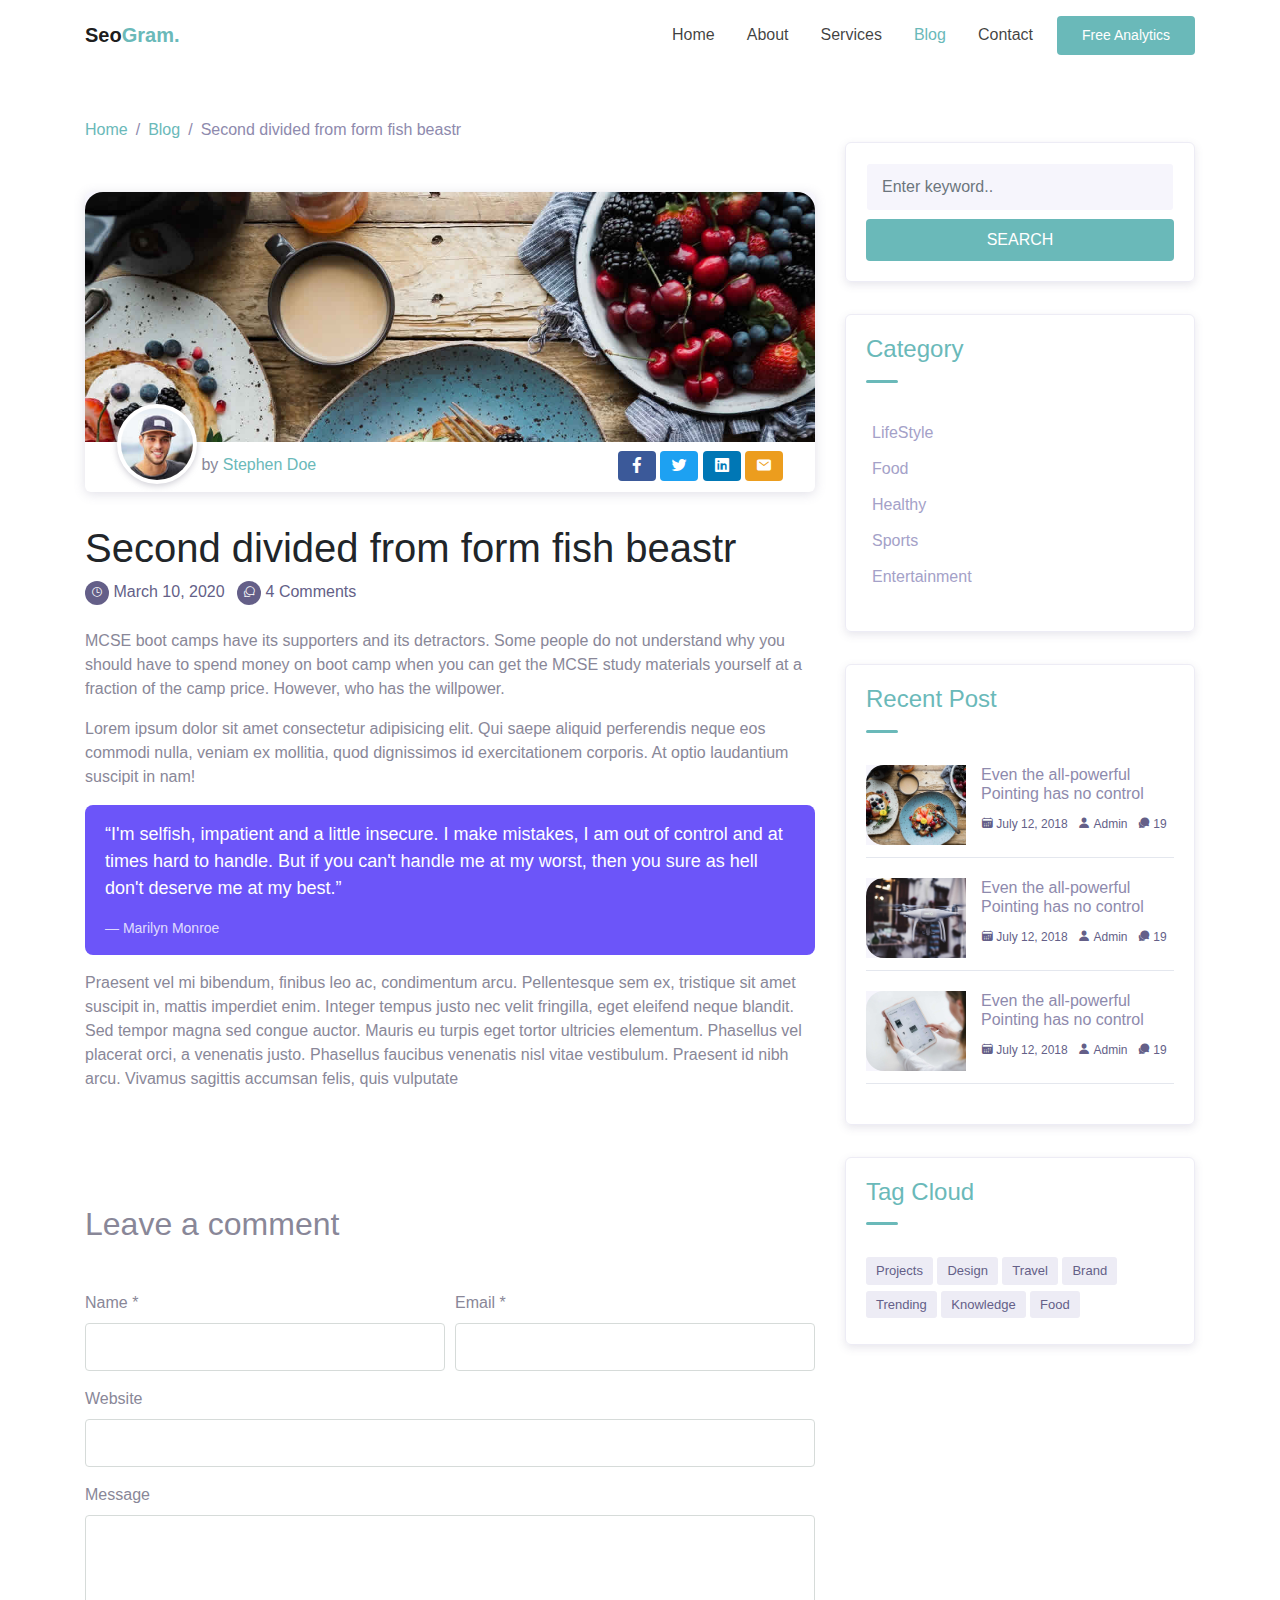
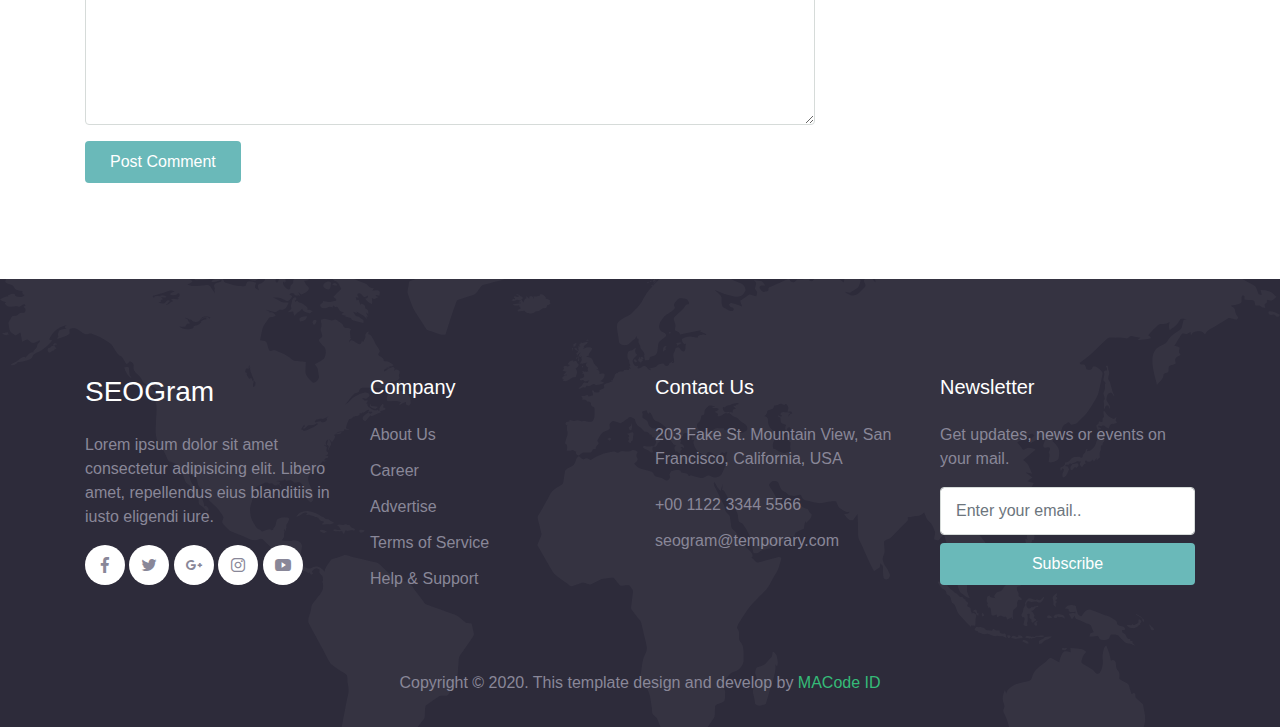
<file: site_denuncias/html/blog-details.html>
<!DOCTYPE html>
<html lang="en">
<head>
  <meta charset="UTF-8">
  <meta name="viewport" content="width=device-width, initial-scale=1.0">

  <meta http-equiv="X-UA-Compatible" content="ie=edge">

  <meta name="copyright" content="MACode ID, https://macodeid.com/">

  <title>SeoGram - SEO Agency Template</title>

  <link rel="stylesheet" href="../assets/css/maicons.css">

  <link rel="stylesheet" href="../assets/css/bootstrap.css">

  <link rel="stylesheet" href="../assets/vendor/animate/animate.css">

  <link rel="stylesheet" href="../assets/css/theme.css">
</head>
<body>

  <!-- Back to top button -->
  <div class="back-to-top"></div>
  
  <header>
    <nav class="navbar navbar-expand-lg navbar-light bg-white sticky" data-offset="300">
      <div class="container">
        <a href="#" class="navbar-brand">Seo<span class="text-primary">Gram.</span></a>

        <button class="navbar-toggler" data-toggle="collapse" data-target="#navbarContent" aria-controls="navbarContent" aria-expanded="false" aria-label="Toggle navigation">
          <span class="navbar-toggler-icon"></span>
        </button>

        <div class="navbar-collapse collapsed" id="navbarContent">
          <ul class="navbar-nav ml-auto">
            <li class="nav-item">
              <a class="nav-link" href="index.html">Home</a>
            </li>
            <li class="nav-item">
              <a class="nav-link" href="about.html">About</a>
            </li>
            <li class="nav-item">
              <a class="nav-link" href="service.html">Services</a>
            </li>
            <li class="nav-item active">
              <a class="nav-link" href="blog.html">Blog</a>
            </li>
            <li class="nav-item">
              <a class="nav-link" href="contact.html">Contact</a>
            </li>
            <li class="nav-item">
              <a class="btn btn-primary ml-lg-2" href="#">Free Analytics</a>
            </li>
          </ul>
        </div>

      </div>
    </nav>
  </header>

  <div class="page-section pt-5">
    <div class="container">
      <nav aria-label="Breadcrumb">
        <ul class="breadcrumb p-0 mb-0 bg-transparent">
          <li class="breadcrumb-item"><a href="index.html">Home</a></li>
          <li class="breadcrumb-item"><a href="blog.html">Blog</a></li>
          <li class="breadcrumb-item active">Second divided from form fish beastr</li>
        </ul>
      </nav>
      
      <div class="row">
        <div class="col-lg-8">
          <div class="blog-single-wrap">
            <div class="header">
              <div class="post-thumb">
                <img src="../assets/img/blog/blog-1.jpg" alt="">
              </div>
              <div class="meta-header">
                <div class="post-author">
                  <div class="avatar">
                    <img src="../assets/img/person/person_1.jpg" alt="">
                  </div>
                  by <a href="#">Stephen Doe</a>
                </div>

                <div class="post-sharer">
                  <a href="#" class="btn social-facebook"><span class="mai-logo-facebook-f"></span></a>
                  <a href="#" class="btn social-twitter"><span class="mai-logo-twitter"></span></a>
                  <a href="#" class="btn social-linkedin"><span class="mai-logo-linkedin"></span></a>
                  <a href="#" class="btn"><span class="mai-mail"></span></a>
                </div>
              </div>
            </div>
            <h1 class="post-title">Second divided from form fish beastr</h1>
            <div class="post-meta">
              <div class="post-date">
                <span class="icon">
                  <span class="mai-time-outline"></span>
                </span> <a href="#">March 10, 2020</a>
              </div>
              <div class="post-comment-count ml-2">
                <span class="icon">
                  <span class="mai-chatbubbles-outline"></span>
                </span> <a href="#">4 Comments</a>
              </div>
            </div>
            <div class="post-content">
              <p>MCSE boot camps have its supporters and its detractors. Some people do not understand why you should have to spend money on boot camp when you can get the MCSE study materials yourself at a fraction of the camp price. However, who has the willpower.</p>
              <p>Lorem ipsum dolor sit amet consectetur adipisicing elit. Qui saepe aliquid perferendis neque eos commodi nulla, veniam ex mollitia, quod dignissimos id exercitationem corporis. At optio laudantium suscipit in nam!</p>
              <blockquote class="quote">“I'm selfish, impatient and a little insecure. I make mistakes, I am out of control and at times hard to handle. But if you can't handle me at my worst, then you sure as hell don't deserve me at my best.”
              <span class="author">― Marilyn Monroe</span></blockquote>
              <p>Praesent vel mi bibendum, finibus leo ac, condimentum arcu. Pellentesque sem ex, tristique sit amet suscipit in, mattis imperdiet enim. Integer tempus justo nec velit fringilla, eget eleifend neque blandit. Sed tempor magna sed congue auctor. Mauris eu turpis eget tortor ultricies elementum. Phasellus vel placerat orci, a venenatis justo. Phasellus faucibus venenatis nisl vitae vestibulum. Praesent id nibh arcu. Vivamus sagittis accumsan felis, quis vulputate</p>
            </div>
          </div>

          <div class="comment-form-wrap pt-5">
            <h2 class="mb-5">Leave a comment</h2>
            <form action="#" class="">
              <div class="form-row form-group">
                <div class="col-md-6">
                  <label for="name">Name *</label>
                  <input type="text" class="form-control" id="name">
                </div>
                <div class="col-md-6">
                  <label for="email">Email *</label>
                  <input type="email" class="form-control" id="email">
                </div>
              </div>
              <div class="form-group">
                <label for="website">Website</label>
                <input type="url" class="form-control" id="website">
              </div>
  
              <div class="form-group">
                <label for="message">Message</label>
                <textarea name="msg" id="message" cols="30" rows="8" class="form-control"></textarea>
              </div>
              <div class="form-group">
                <input type="submit" value="Post Comment" class="btn btn-primary">
              </div>
  
            </form>
          </div>

        </div>
        <div class="col-lg-4">
          <div class="widget">
            <!-- Widget search -->
            <div class="widget-box">
              <form action="#" class="search-widget">
                <input type="text" class="form-control" placeholder="Enter keyword..">
                <button type="submit" class="btn btn-primary btn-block">Search</button>
              </form>
            </div>

            <!-- Widget Categories -->
            <div class="widget-box">
              <h4 class="widget-title">Category</h4>
              <div class="divider"></div>

              <ul class="categories">
                <li><a href="#">LifeStyle</a></li>
                <li><a href="#">Food</a></li>
                <li><a href="#">Healthy</a></li>
                <li><a href="#">Sports</a></li>
                <li><a href="#">Entertainment</a></li>
              </ul>
            </div>

            <!-- Widget recent post -->
            <div class="widget-box">
              <h4 class="widget-title">Recent Post</h4>
              <div class="divider"></div>

              <div class="blog-item">
                  <a class="post-thumb" href="">
                    <img src="../assets/img/blog/blog-1.jpg" alt="">
                  </a>
                  <div class="content">
                    <h6 class="post-title"><a href="#">Even the all-powerful Pointing has no control</a></h6>
                    <div class="meta">
                      <a href="#"><span class="mai-calendar"></span> July 12, 2018</a>
                      <a href="#"><span class="mai-person"></span> Admin</a>
                      <a href="#"><span class="mai-chatbubbles"></span> 19</a>
                    </div>
                  </div>
              </div>

              <div class="blog-item">
                  <a class="post-thumb" href="">
                    <img src="../assets/img/blog/blog-2.jpg" alt="">
                  </a>
                  <div class="content">
                    <h6 class="post-title"><a href="#">Even the all-powerful Pointing has no control</a></h6>
                    <div class="meta">
                      <a href="#"><span class="mai-calendar"></span> July 12, 2018</a>
                      <a href="#"><span class="mai-person"></span> Admin</a>
                      <a href="#"><span class="mai-chatbubbles"></span> 19</a>
                    </div>
                  </div>
              </div>

              <div class="blog-item">
                  <a class="post-thumb" href="">
                    <img src="../assets/img/blog/blog-3.jpg" alt="">
                  </a>
                  <div class="content">
                    <h6 class="post-title"><a href="#">Even the all-powerful Pointing has no control</a></h6>
                    <div class="meta">
                      <a href="#"><span class="mai-calendar"></span> July 12, 2018</a>
                      <a href="#"><span class="mai-person"></span> Admin</a>
                      <a href="#"><span class="mai-chatbubbles"></span> 19</a>
                    </div>
                  </div>
              </div>

            </div>

            <!-- Widget Tag Cloud -->
            <div class="widget-box">
              <h4 class="widget-title">Tag Cloud</h4>
              <div class="divider"></div>

              <div class="tag-clouds">
                <a href="#" class="tag-cloud-link">Projects</a>
                <a href="#" class="tag-cloud-link">Design</a>
                <a href="#" class="tag-cloud-link">Travel</a>
                <a href="#" class="tag-cloud-link">Brand</a>
                <a href="#" class="tag-cloud-link">Trending</a>
                <a href="#" class="tag-cloud-link">Knowledge</a>
                <a href="#" class="tag-cloud-link">Food</a>
              </div>
            </div>

          </div>
        </div>
      </div>

    </div>
  </div>

  <footer class="page-footer bg-image" style="background-image: url(../assets/img/world_pattern.svg);">
    <div class="container">
      <div class="row mb-5">
        <div class="col-lg-3 py-3">
          <h3>SEOGram</h3>
          <p>Lorem ipsum dolor sit amet consectetur adipisicing elit. Libero amet, repellendus eius blanditiis in iusto eligendi iure.</p>

          <div class="social-media-button">
            <a href="#"><span class="mai-logo-facebook-f"></span></a>
            <a href="#"><span class="mai-logo-twitter"></span></a>
            <a href="#"><span class="mai-logo-google-plus-g"></span></a>
            <a href="#"><span class="mai-logo-instagram"></span></a>
            <a href="#"><span class="mai-logo-youtube"></span></a>
          </div>
        </div>
        <div class="col-lg-3 py-3">
          <h5>Company</h5>
          <ul class="footer-menu">
            <li><a href="#">About Us</a></li>
            <li><a href="#">Career</a></li>
            <li><a href="#">Advertise</a></li>
            <li><a href="#">Terms of Service</a></li>
            <li><a href="#">Help & Support</a></li>
          </ul>
        </div>
        <div class="col-lg-3 py-3">
          <h5>Contact Us</h5>
          <p>203 Fake St. Mountain View, San Francisco, California, USA</p>
          <a href="#" class="footer-link">+00 1122 3344 5566</a>
          <a href="#" class="footer-link">seogram@temporary.com</a>
        </div>
        <div class="col-lg-3 py-3">
          <h5>Newsletter</h5>
          <p>Get updates, news or events on your mail.</p>
          <form action="#">
            <input type="text" class="form-control" placeholder="Enter your email..">
            <button type="submit" class="btn btn-success btn-block mt-2">Subscribe</button>
          </form>
        </div>
      </div>

      <p class="text-center" id="copyright">Copyright &copy; 2020. This template design and develop by <a href="https://macodeid.com/" target="_blank">MACode ID</a></p>
    </div>
  </footer>

<script src="../assets/js/jquery-3.5.1.min.js"></script>

<script src="../assets/js/bootstrap.bundle.min.js"></script>

<script src="../assets/js/google-maps.js"></script>

<script src="../assets/vendor/wow/wow.min.js"></script>

<script src="../assets/js/theme.js"></script>

</body>
</html>
</file>
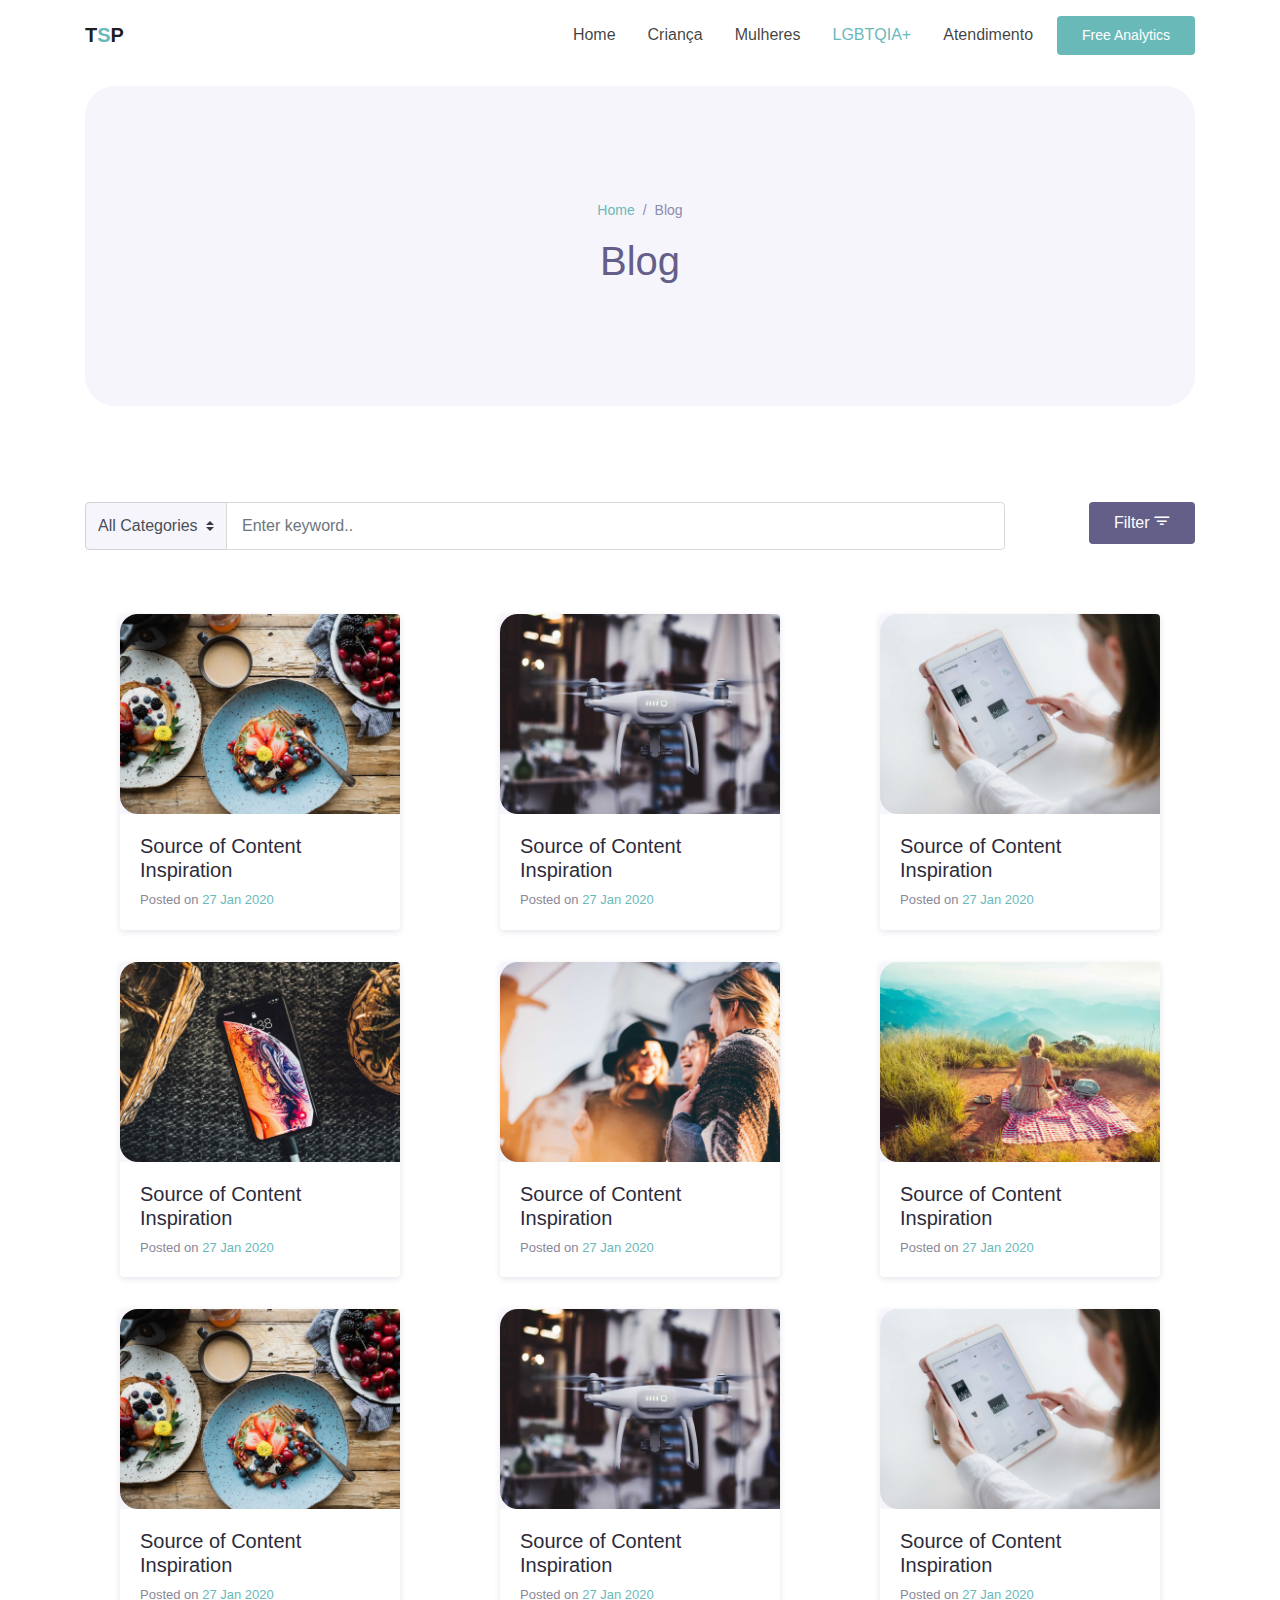
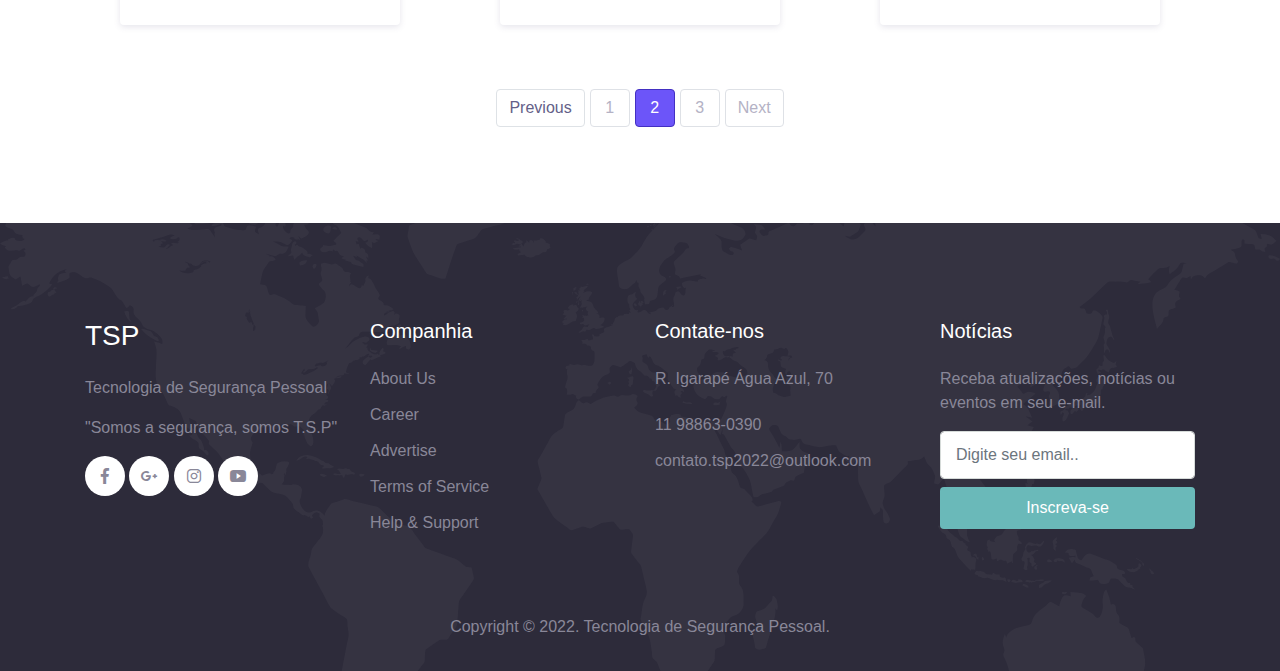
<file: site_denuncias/html/blog.html>
<!DOCTYPE html>
<html lang="en">
<head>
  <meta charset="UTF-8">
  <meta name="viewport" content="width=device-width, initial-scale=1.0">

  <meta http-equiv="X-UA-Compatible" content="ie=edge">

  <meta name="copyright" content="MACode ID, https://macodeid.com/">

  <title>SeoGram - SEO Agency Template</title>

  <link rel="stylesheet" href="../assets/css/maicons.css">

  <link rel="stylesheet" href="../assets/css/bootstrap.css">

  <link rel="stylesheet" href="../assets/vendor/animate/animate.css">

  <link rel="stylesheet" href="../assets/css/theme.css">
</head>
<body>

  <!-- Back to top button -->
  <div class="back-to-top"></div>
  
  <header>
    <nav class="navbar navbar-expand-lg navbar-light bg-white sticky" data-offset="300">
      <div class="container">
        <a href="../html/index.html" class="navbar-brand">T<span class="text-primary">S</span>P</a>

        <button class="navbar-toggler" data-toggle="collapse" data-target="#navbarContent" aria-controls="navbarContent" aria-expanded="false" aria-label="Toggle navigation">
          <span class="navbar-toggler-icon"></span>
        </button>

        <div class="navbar-collapse collapsed" id="navbarContent">
          <ul class="navbar-nav ml-auto">
            <li class="nav-item">
              <a class="nav-link" href="index.html">Home</a>
            </li>
            <li class="nav-item">
              <a class="nav-link" href="about.html">Criança</a>
            </li>
            <li class="nav-item">
              <a class="nav-link" href="service.html">Mulheres</a>
            </li>
            <li class="nav-item active">
              <a class="nav-link" href="blog.html">LGBTQIA+</a>
            </li>
            <li class="nav-item">
              <a class="nav-link" href="contact.html">Atendimento</a>
            </li>
            <li class="nav-item">
              <a class="btn btn-primary ml-lg-2" href="#">Free Analytics</a>
            </li>
          </ul>
        </div>

      </div>
    </nav>

    <div class="container">
      <div class="page-banner">
        <div class="row justify-content-center align-items-center h-100">
          <div class="col-md-6">
            <nav aria-label="Breadcrumb">
              <ul class="breadcrumb justify-content-center py-0 bg-transparent">
                <li class="breadcrumb-item"><a href="index.html">Home</a></li>
                <li class="breadcrumb-item active">Blog</li>
              </ul>
            </nav>
            <h1 class="text-center">Blog</h1>
          </div>
        </div>
      </div>
    </div>
  </header>

  <div class="page-section">
    <div class="container">
      <div class="row">
        <div class="col-sm-10">
          <form action="#" class="form-search-blog">
            <div class="input-group">
              <div class="input-group-prepend">
                <select id="categories" class="custom-select bg-light">
                  <option>All Categories</option>
                  <option value="travel">Travel</option>
                  <option value="lifestyle">LifeStyle</option>
                  <option value="healthy">Healthy</option>
                  <option value="food">Food</option>
                </select>
              </div>
              <input type="text" class="form-control" placeholder="Enter keyword..">
            </div>
          </form>
        </div>
        <div class="col-sm-2 text-sm-right">
          <button class="btn btn-secondary">Filter <span class="mai-filter"></span></button>
        </div>
      </div>

      <div class="row my-5">
        <div class="col-lg-4 py-3">
          <div class="card-blog">
            <div class="header">
              <div class="post-thumb">
                <img src="../assets/img/blog/blog-1.jpg" alt="">
              </div>
            </div>
            <div class="body">
              <h5 class="post-title"><a href="blog-details.html">Source of Content Inspiration</a></h5>
              <div class="post-date">Posted on <a href="#">27 Jan 2020</a></div>
            </div>
          </div>
        </div>
        
        <div class="col-lg-4 py-3">
          <div class="card-blog">
            <div class="header">
              <div class="post-thumb">
                <img src="../assets/img/blog/blog-2.jpg" alt="">
              </div>
            </div>
            <div class="body">
              <h5 class="post-title"><a href="blog-details.html">Source of Content Inspiration</a></h5>
              <div class="post-date">Posted on <a href="#">27 Jan 2020</a></div>
            </div>
          </div>
        </div>

        <div class="col-lg-4 py-3">
          <div class="card-blog">
            <div class="header">
              <div class="post-thumb">
                <img src="../assets/img/blog/blog-3.jpg" alt="">
              </div>
            </div>
            <div class="body">
              <h5 class="post-title"><a href="blog-details.html">Source of Content Inspiration</a></h5>
              <div class="post-date">Posted on <a href="#">27 Jan 2020</a></div>
            </div>
          </div>
        </div>

        <div class="col-lg-4 py-3">
          <div class="card-blog">
            <div class="header">
              <div class="post-thumb">
                <img src="../assets/img/blog/blog-4.jpg" alt="">
              </div>
            </div>
            <div class="body">
              <h5 class="post-title"><a href="blog-details.html">Source of Content Inspiration</a></h5>
              <div class="post-date">Posted on <a href="#">27 Jan 2020</a></div>
            </div>
          </div>
        </div>
        
        <div class="col-lg-4 py-3">
          <div class="card-blog">
            <div class="header">
              <div class="post-thumb">
                <img src="../assets/img/blog/blog-5.jpg" alt="">
              </div>
            </div>
            <div class="body">
              <h5 class="post-title"><a href="blog-details.html">Source of Content Inspiration</a></h5>
              <div class="post-date">Posted on <a href="#">27 Jan 2020</a></div>
            </div>
          </div>
        </div>

        <div class="col-lg-4 py-3">
          <div class="card-blog">
            <div class="header">
              <div class="post-thumb">
                <img src="../assets/img/blog/blog-6.jpg" alt="">
              </div>
            </div>
            <div class="body">
              <h5 class="post-title"><a href="blog-details.html">Source of Content Inspiration</a></h5>
              <div class="post-date">Posted on <a href="#">27 Jan 2020</a></div>
            </div>
          </div>
        </div>

        <div class="col-lg-4 py-3">
          <div class="card-blog">
            <div class="header">
              <div class="post-thumb">
                <img src="../assets/img/blog/blog-1.jpg" alt="">
              </div>
            </div>
            <div class="body">
              <h5 class="post-title"><a href="blog-details.html">Source of Content Inspiration</a></h5>
              <div class="post-date">Posted on <a href="#">27 Jan 2020</a></div>
            </div>
          </div>
        </div>
        
        <div class="col-lg-4 py-3">
          <div class="card-blog">
            <div class="header">
              <div class="post-thumb">
                <img src="../assets/img/blog/blog-2.jpg" alt="">
              </div>
            </div>
            <div class="body">
              <h5 class="post-title"><a href="blog-details.html">Source of Content Inspiration</a></h5>
              <div class="post-date">Posted on <a href="#">27 Jan 2020</a></div>
            </div>
          </div>
        </div>

        <div class="col-lg-4 py-3">
          <div class="card-blog">
            <div class="header">
              <div class="post-thumb">
                <img src="../assets/img/blog/blog-3.jpg" alt="">
              </div>
            </div>
            <div class="body">
              <h5 class="post-title"><a href="blog-details.html">Source of Content Inspiration</a></h5>
              <div class="post-date">Posted on <a href="#">27 Jan 2020</a></div>
            </div>
          </div>
        </div>

      </div>

      <nav aria-label="Page Navigation">
        <ul class="pagination justify-content-center">
          <li class="page-item disabled">
            <a class="page-link" href="#" tabindex="-1" aria-disabled="true">Previous</a>
          </li>
          <li class="page-item"><a class="page-link" href="#">1</a></li>
          <li class="page-item active" aria-current="page">
            <a class="page-link" href="#">2 <span class="sr-only">(current)</span></a>
          </li>
          <li class="page-item"><a class="page-link" href="#">3</a></li>
          <li class="page-item">
            <a class="page-link" href="#">Next</a>
          </li>
        </ul>
      </nav>

    </div>
  </div>

  <footer class="page-footer bg-image" style="background-image: url(../assets/img/world_pattern.svg);">
    <div class="container">
      <div class="row mb-5">
        <div class="col-lg-3 py-3">
          <h3>TSP</h3>
          <p>Tecnologia de Segurança Pessoal</p>
          <p>"Somos a segurança, somos T.S.P"</p>

          <div class="social-media-button">
            <a href="#"><span class="mai-logo-facebook-f"></span></a>
            <a href="#"><span class="mai-logo-google-plus-g"></span></a>
            <a href="https://www.instagram.com/somos_tsp/"><span class="mai-logo-instagram"></span></a>
            <a href="https://www.youtube.com/channel/UCgOTJgrxUlxe8e8oMNduVYA"><span class="mai-logo-youtube"></span></a>
          </div>
        </div>
        <div class="col-lg-3 py-3">
          <h5>Companhia</h5>
          <ul class="footer-menu">
            <li><a href="#">About Us</a></li>
            <li><a href="#">Career</a></li>
            <li><a href="#">Advertise</a></li>
            <li><a href="#">Terms of Service</a></li>
            <li><a href="#">Help & Support</a></li>
          </ul>
        </div>
        <div class="col-lg-3 py-3">
          <h5>Contate-nos</h5>
          <p>R. Igarapé Água Azul, 70</p>
          <a href="#" class="footer-link">11 98863-0390</a>
          <a href="#" class="footer-link">contato.tsp2022@outlook.com</a>
        </div>
        <div class="col-lg-3 py-3">
          <h5>Notícias</h5>
          <p>Receba atualizações, notícias ou eventos em seu e-mail.</p>
          <form action="#">
            <input type="text" class="form-control" placeholder="Digite seu email..">
            <button type="submit" class="btn btn-success btn-block mt-2">Inscreva-se</button>
          </form>
        </div>
      </div>

      <p class="text-center" id="copyright">Copyright &copy; 2022. Tecnologia de Segurança Pessoal.</p>
    </div>
  </footer>

<script src="../assets/js/jquery-3.5.1.min.js"></script>

<script src="../assets/js/bootstrap.bundle.min.js"></script>

<script src="../assets/js/google-maps.js"></script>

<script src="../assets/vendor/wow/wow.min.js"></script>

<script src="../assets/js/theme.js"></script>

</body>
</html>
</file>
<file: site_denuncias/assets/css/maicons.css>
@font-face {
  font-family: 'maicons';
  src:  url('../fonts/maicons.eot?c9nlkl');
  src:  url('../fonts/maicons.eot?c9nlkl#iefix') format('embedded-opentype'),
    url('../fonts/maicons.ttf?c9nlkl') format('truetype'),
    url('../fonts/maicons.woff?c9nlkl') format('woff'),
    url('../fonts/maicons.svg?c9nlkl#maicons') format('svg');
  font-weight: normal;
  font-style: normal;
  font-display: block;
}

[class^="mai-"], [class*=" mai-"] {
  /* use !important to prevent issues with browser extensions that change fonts */
  font-family: 'maicons' !important;
  speak: none;
  font-style: normal;
  font-weight: normal;
  font-variant: normal;
  text-transform: none;
  line-height: 1;

  /* Better Font Rendering =========== */
  -webkit-font-smoothing: antialiased;
  -moz-osx-font-smoothing: grayscale;
}

.mai-add:before {
  content: "\e900";
}
.mai-add-circle:before {
  content: "\e901";
}
.mai-add-circle-outline:before {
  content: "\e902";
}
.mai-airplane:before {
  content: "\e903";
}
.mai-airplane-outline:before {
  content: "\e904";
}
.mai-alarm:before {
  content: "\e905";
}
.mai-alarm-outline:before {
  content: "\e906";
}
.mai-albums:before {
  content: "\e907";
}
.mai-albums-outline:before {
  content: "\e908";
}
.mai-alert:before {
  content: "\e909";
}
.mai-alert-circle:before {
  content: "\e90a";
}
.mai-alert-circle-outline:before {
  content: "\e90b";
}
.mai-analytics:before {
  content: "\e90c";
}
.mai-analytics-outline:before {
  content: "\e90d";
}
.mai-aperture:before {
  content: "\e90e";
}
.mai-aperture-outline:before {
  content: "\e90f";
}
.mai-apps:before {
  content: "\e910";
}
.mai-apps-outline:before {
  content: "\e911";
}
.mai-archive:before {
  content: "\e912";
}
.mai-archive-outline:before {
  content: "\e913";
}
.mai-arrow-back:before {
  content: "\e914";
}
.mai-arrow-back-circle:before {
  content: "\e915";
}
.mai-arrow-back-circle-outline:before {
  content: "\e916";
}
.mai-arrow-down:before {
  content: "\e917";
}
.mai-arrow-down-circle:before {
  content: "\e918";
}
.mai-arrow-down-circle-outline:before {
  content: "\e919";
}
.mai-arrow-forward:before {
  content: "\e91a";
}
.mai-arrow-forward-circle:before {
  content: "\e91b";
}
.mai-arrow-forward-circle-outline:before {
  content: "\e91c";
}
.mai-arrow-redo:before {
  content: "\e91d";
}
.mai-arrow-redo-circle:before {
  content: "\e91e";
}
.mai-arrow-redo-circle-outline:before {
  content: "\e91f";
}
.mai-arrow-redo-outline:before {
  content: "\e920";
}
.mai-arrow-undo:before {
  content: "\e921";
}
.mai-arrow-undo-circle:before {
  content: "\e922";
}
.mai-arrow-undo-circle-outline:before {
  content: "\e923";
}
.mai-arrow-undo-outline:before {
  content: "\e924";
}
.mai-arrow-up:before {
  content: "\e925";
}
.mai-arrow-up-circle:before {
  content: "\e926";
}
.mai-arrow-up-circle-outline:before {
  content: "\e927";
}
.mai-at:before {
  content: "\e928";
}
.mai-at-circle:before {
  content: "\e929";
}
.mai-at-circle-outline:before {
  content: "\e92a";
}
.mai-attach:before {
  content: "\e92b";
}
.mai-attach-outline:before {
  content: "\e92c";
}
.mai-backspace:before {
  content: "\e92d";
}
.mai-backspace-outline:before {
  content: "\e92e";
}
.mai-bandage:before {
  content: "\e92f";
}
.mai-bandage-outline:before {
  content: "\e930";
}
.mai-bar-chart:before {
  content: "\e932";
}
.mai-bar-chart-outline:before {
  content: "\e933";
}
.mai-barbell:before {
  content: "\e931";
}
.mai-barcode:before {
  content: "\e934";
}
.mai-barcode-outline:before {
  content: "\e935";
}
.mai-baseball:before {
  content: "\e936";
}
.mai-baseball-outline:before {
  content: "\e937";
}
.mai-basket:before {
  content: "\e938";
}
.mai-basket-outline:before {
  content: "\e93b";
}
.mai-basketball:before {
  content: "\e939";
}
.mai-basketball-outline:before {
  content: "\e93a";
}
.mai-battery-charging:before {
  content: "\e93c";
}
.mai-battery-dead:before {
  content: "\e93d";
}
.mai-battery-full:before {
  content: "\e93e";
}
.mai-battery-half:before {
  content: "\e93f";
}
.mai-beaker:before {
  content: "\e940";
}
.mai-beaker-outline:before {
  content: "\e941";
}
.mai-bed:before {
  content: "\e942";
}
.mai-bed-outline:before {
  content: "\e943";
}
.mai-beer:before {
  content: "\e944";
}
.mai-beer-outline:before {
  content: "\e945";
}
.mai-bicycle:before {
  content: "\e946";
}
.mai-bluetooth:before {
  content: "\e947";
}
.mai-boat:before {
  content: "\e948";
}
.mai-boat-outline:before {
  content: "\e949";
}
.mai-body:before {
  content: "\e94a";
}
.mai-body-outline:before {
  content: "\e94b";
}
.mai-bonfire:before {
  content: "\e94c";
}
.mai-bonfire-outline:before {
  content: "\e94d";
}
.mai-book:before {
  content: "\e94e";
}
.mai-book-outline:before {
  content: "\e953";
}
.mai-bookmark:before {
  content: "\e94f";
}
.mai-bookmark-outline:before {
  content: "\e950";
}
.mai-bookmarks:before {
  content: "\e951";
}
.mai-bookmarks-outline:before {
  content: "\e952";
}
.mai-briefcase:before {
  content: "\e954";
}
.mai-briefcase-outline:before {
  content: "\e955";
}
.mai-browsers:before {
  content: "\e956";
}
.mai-browsers-outline:before {
  content: "\e957";
}
.mai-brush:before {
  content: "\e958";
}
.mai-brush-outline:before {
  content: "\e959";
}
.mai-bug:before {
  content: "\e95a";
}
.mai-bug-outline:before {
  content: "\e95b";
}
.mai-build:before {
  content: "\e95c";
}
.mai-build-outline:before {
  content: "\e95d";
}
.mai-bulb:before {
  content: "\e95e";
}
.mai-bulb-outline:before {
  content: "\e95f";
}
.mai-bus:before {
  content: "\e960";
}
.mai-bus-outline:before {
  content: "\e963";
}
.mai-business:before {
  content: "\e961";
}
.mai-business-outline:before {
  content: "\e962";
}
.mai-cafe:before {
  content: "\e964";
}
.mai-cafe-outline:before {
  content: "\e965";
}
.mai-calculator:before {
  content: "\e966";
}
.mai-calculator-outline:before {
  content: "\e967";
}
.mai-calendar:before {
  content: "\e968";
}
.mai-calendar-outline:before {
  content: "\e969";
}
.mai-call:before {
  content: "\e96a";
}
.mai-call-outline:before {
  content: "\e96b";
}
.mai-camera:before {
  content: "\e96c";
}
.mai-camera-outline:before {
  content: "\e96d";
}
.mai-camera-reverse:before {
  content: "\e96e";
}
.mai-camera-reverse-outline:before {
  content: "\e96f";
}
.mai-car:before {
  content: "\e970";
}
.mai-car-outline:before {
  content: "\e97f";
}
.mai-car-sport:before {
  content: "\e980";
}
.mai-car-sport-outline:before {
  content: "\e981";
}
.mai-card:before {
  content: "\e971";
}
.mai-card-outline:before {
  content: "\e972";
}
.mai-caret-back:before {
  content: "\e973";
}
.mai-caret-back-circle:before {
  content: "\e974";
}
.mai-caret-back-circle-outline:before {
  content: "\e975";
}
.mai-caret-down:before {
  content: "\e976";
}
.mai-caret-down-circle:before {
  content: "\e977";
}
.mai-caret-down-circle-outline:before {
  content: "\e978";
}
.mai-caret-forward:before {
  content: "\e979";
}
.mai-caret-forward-circle:before {
  content: "\e97a";
}
.mai-caret-forward-circle-outline:before {
  content: "\e97b";
}
.mai-caret-up:before {
  content: "\e97c";
}
.mai-caret-up-circle:before {
  content: "\e97d";
}
.mai-caret-up-circle-outline:before {
  content: "\e97e";
}
.mai-cart:before {
  content: "\e982";
}
.mai-cart-outline:before {
  content: "\e983";
}
.mai-cash:before {
  content: "\e984";
}
.mai-cash-outline:before {
  content: "\e985";
}
.mai-chatbox:before {
  content: "\e986";
}
.mai-chatbox-ellipses:before {
  content: "\e987";
}
.mai-chatbox-ellipses-outline:before {
  content: "\e988";
}
.mai-chatbox-outline:before {
  content: "\e989";
}
.mai-chatbubble:before {
  content: "\e98a";
}
.mai-chatbubble-ellipses:before {
  content: "\e98b";
}
.mai-chatbubble-ellipses-outline:before {
  content: "\e98c";
}
.mai-chatbubble-outline:before {
  content: "\e98d";
}
.mai-chatbubbles:before {
  content: "\e98e";
}
.mai-chatbubbles-outline:before {
  content: "\e98f";
}
.mai-checkbox:before {
  content: "\e990";
}
.mai-checkbox-outline:before {
  content: "\e991";
}
.mai-checkmark:before {
  content: "\e992";
}
.mai-checkmark-circle:before {
  content: "\e993";
}
.mai-checkmark-circle-outline:before {
  content: "\e994";
}
.mai-checkmark-done:before {
  content: "\e995";
}
.mai-checkmark-done-circle:before {
  content: "\e996";
}
.mai-checkmark-done-circle-outline:before {
  content: "\e997";
}
.mai-chevron-back:before {
  content: "\e998";
}
.mai-chevron-back-circle:before {
  content: "\e999";
}
.mai-chevron-back-circle-outline:before {
  content: "\e99a";
}
.mai-chevron-down:before {
  content: "\e99b";
}
.mai-chevron-down-circle:before {
  content: "\e99c";
}
.mai-chevron-down-circle-outline:before {
  content: "\e99d";
}
.mai-chevron-forward:before {
  content: "\e99e";
}
.mai-chevron-forward-circle:before {
  content: "\e99f";
}
.mai-chevron-forward-circle-outline:before {
  content: "\e9a0";
}
.mai-chevron-up:before {
  content: "\e9a1";
}
.mai-chevron-up-circle:before {
  content: "\e9a2";
}
.mai-chevron-up-circle-outline:before {
  content: "\e9a3";
}
.mai-clipboard:before {
  content: "\e9a4";
}
.mai-clipboard-outline:before {
  content: "\e9a5";
}
.mai-close:before {
  content: "\e9a6";
}
.mai-close-circle:before {
  content: "\e9a7";
}
.mai-close-circle-outline:before {
  content: "\e9a8";
}
.mai-cloud:before {
  content: "\e9a9";
}
.mai-cloud-circle:before {
  content: "\e9aa";
}
.mai-cloud-circle-outline:before {
  content: "\e9ab";
}
.mai-cloud-done:before {
  content: "\e9ac";
}
.mai-cloud-done-outline:before {
  content: "\e9ad";
}
.mai-cloud-download:before {
  content: "\e9ae";
}
.mai-cloud-download-outline:before {
  content: "\e9af";
}
.mai-cloud-offline:before {
  content: "\e9b0";
}
.mai-cloud-offline-outline:before {
  content: "\e9b1";
}
.mai-cloud-outline:before {
  content: "\e9b2";
}
.mai-cloud-upload:before {
  content: "\e9b3";
}
.mai-cloud-upload-outline:before {
  content: "\e9b4";
}
.mai-cloudy:before {
  content: "\e9b5";
}
.mai-cloudy-night:before {
  content: "\e9b6";
}
.mai-cloudy-night-outline:before {
  content: "\e9b7";
}
.mai-cloudy-outline:before {
  content: "\e9b8";
}
.mai-code:before {
  content: "\e9b9";
}
.mai-code-download:before {
  content: "\e9ba";
}
.mai-code-slash:before {
  content: "\e9bb";
}
.mai-code-working:before {
  content: "\e9bc";
}
.mai-cog:before {
  content: "\e9bd";
}
.mai-color-fill:before {
  content: "\e9be";
}
.mai-color-fill-outline:before {
  content: "\e9bf";
}
.mai-color-filter:before {
  content: "\e9c0";
}
.mai-color-filter-outline:before {
  content: "\e9c1";
}
.mai-color-palette:before {
  content: "\e9c2";
}
.mai-color-palette-outline:before {
  content: "\e9c3";
}
.mai-color-wand:before {
  content: "\e9c4";
}
.mai-color-wand-outline:before {
  content: "\e9c5";
}
.mai-compass:before {
  content: "\e9c6";
}
.mai-compass-outline:before {
  content: "\e9c7";
}
.mai-construct:before {
  content: "\e9c8";
}
.mai-construct-outline:before {
  content: "\e9c9";
}
.mai-contract:before {
  content: "\e9ca";
}
.mai-contrast:before {
  content: "\e9cb";
}
.mai-copy:before {
  content: "\e9cc";
}
.mai-copy-outline:before {
  content: "\e9cd";
}
.mai-create:before {
  content: "\e9ce";
}
.mai-create-outline:before {
  content: "\e9cf";
}
.mai-crop:before {
  content: "\e9d0";
}
.mai-cube:before {
  content: "\e9d1";
}
.mai-cube-outline:before {
  content: "\e9d2";
}
.mai-cut:before {
  content: "\e9d3";
}
.mai-desktop:before {
  content: "\e9d4";
}
.mai-desktop-outline:before {
  content: "\e9d5";
}
.mai-disc:before {
  content: "\e9d6";
}
.mai-disc-outline:before {
  content: "\e9d7";
}
.mai-document:before {
  content: "\e9d8";
}
.mai-document-outline:before {
  content: "\e9d9";
}
.mai-document-text:before {
  content: "\e9dc";
}
.mai-document-text-outline:before {
  content: "\e9dd";
}
.mai-documents:before {
  content: "\e9da";
}
.mai-documents-outline:before {
  content: "\e9db";
}
.mai-download:before {
  content: "\e9de";
}
.mai-download-outline:before {
  content: "\e9df";
}
.mai-duplicate:before {
  content: "\e9e0";
}
.mai-duplicate-outline:before {
  content: "\e9e1";
}
.mai-ear:before {
  content: "\e9e2";
}
.mai-ear-outline:before {
  content: "\e9e3";
}
.mai-earth:before {
  content: "\e9e4";
}
.mai-earth-outline:before {
  content: "\e9e5";
}
.mai-easel:before {
  content: "\e9e6";
}
.mai-easel-outline:before {
  content: "\e9e7";
}
.mai-egg:before {
  content: "\e9e8";
}
.mai-egg-outline:before {
  content: "\e9e9";
}
.mai-ellipse:before {
  content: "\e9ea";
}
.mai-ellipse-outline:before {
  content: "\e9eb";
}
.mai-ellipsis-horizontal:before {
  content: "\e9ec";
}
.mai-ellipsis-horizontal-circle:before {
  content: "\e9ed";
}
.mai-ellipsis-vertical:before {
  content: "\e9ee";
}
.mai-ellipsis-vertical-circle:before {
  content: "\e9ef";
}
.mai-enter:before {
  content: "\e9f0";
}
.mai-enter-outline:before {
  content: "\e9f1";
}
.mai-exit:before {
  content: "\e9f2";
}
.mai-exit-outline:before {
  content: "\e9f3";
}
.mai-expand:before {
  content: "\e9f4";
}
.mai-eye:before {
  content: "\e9f5";
}
.mai-eye-off:before {
  content: "\e9f8";
}
.mai-eye-off-outline:before {
  content: "\e9f9";
}
.mai-eye-outline:before {
  content: "\e9fa";
}
.mai-eyedrop:before {
  content: "\e9f6";
}
.mai-eyedrop-outline:before {
  content: "\e9f7";
}
.mai-fast-food:before {
  content: "\e9fb";
}
.mai-fast-food-outline:before {
  content: "\e9fc";
}
.mai-female:before {
  content: "\e9fd";
}
.mai-file-tray:before {
  content: "\e9fe";
}
.mai-file-tray-full:before {
  content: "\e9ff";
}
.mai-file-tray-full-outline:before {
  content: "\ea00";
}
.mai-file-tray-outline:before {
  content: "\ea01";
}
.mai-film:before {
  content: "\ea02";
}
.mai-film-outline:before {
  content: "\ea03";
}
.mai-filter:before {
  content: "\ea04";
}
.mai-finger-print:before {
  content: "\ea05";
}
.mai-fitness:before {
  content: "\ea06";
}
.mai-fitness-outline:before {
  content: "\ea07";
}
.mai-flag:before {
  content: "\ea08";
}
.mai-flag-outline:before {
  content: "\ea09";
}
.mai-flame:before {
  content: "\ea0a";
}
.mai-flame-outline:before {
  content: "\ea0b";
}
.mai-flash:before {
  content: "\ea0c";
}
.mai-flash-off:before {
  content: "\ea0f";
}
.mai-flash-off-outline:before {
  content: "\ea10";
}
.mai-flash-outline:before {
  content: "\ea11";
}
.mai-flashlight:before {
  content: "\ea0d";
}
.mai-flashlight-outline:before {
  content: "\ea0e";
}
.mai-flask:before {
  content: "\ea12";
}
.mai-flask-outline:before {
  content: "\ea13";
}
.mai-flower:before {
  content: "\ea14";
}
.mai-flower-outline:before {
  content: "\ea15";
}
.mai-folder:before {
  content: "\ea16";
}
.mai-folder-open:before {
  content: "\ea17";
}
.mai-folder-open-outline:before {
  content: "\ea18";
}
.mai-folder-outline:before {
  content: "\ea19";
}
.mai-football:before {
  content: "\ea1a";
}
.mai-football-outline:before {
  content: "\ea1b";
}
.mai-funnel:before {
  content: "\ea1c";
}
.mai-funnel-outline:before {
  content: "\ea1d";
}
.mai-game-controller:before {
  content: "\ea1e";
}
.mai-game-controller-outline:before {
  content: "\ea1f";
}
.mai-gift:before {
  content: "\ea20";
}
.mai-gift-outline:before {
  content: "\ea21";
}
.mai-git-branch:before {
  content: "\ea22";
}
.mai-git-commit:before {
  content: "\ea23";
}
.mai-git-compare:before {
  content: "\ea24";
}
.mai-git-merge:before {
  content: "\ea25";
}
.mai-git-network:before {
  content: "\ea26";
}
.mai-git-pull-request:before {
  content: "\ea27";
}
.mai-glasses:before {
  content: "\ea28";
}
.mai-glasses-outline:before {
  content: "\ea29";
}
.mai-globe:before {
  content: "\ea2a";
}
.mai-globe-outline:before {
  content: "\ea2b";
}
.mai-golf:before {
  content: "\ea2c";
}
.mai-golf-outline:before {
  content: "\ea2d";
}
.mai-grid:before {
  content: "\ea2e";
}
.mai-grid-outline:before {
  content: "\ea2f";
}
.mai-hammer:before {
  content: "\ea30";
}
.mai-hammer-outline:before {
  content: "\ea31";
}
.mai-hand-left:before {
  content: "\ea32";
}
.mai-hand-left-outline:before {
  content: "\ea33";
}
.mai-hand-right:before {
  content: "\ea34";
}
.mai-hand-right-outline:before {
  content: "\ea35";
}
.mai-happy:before {
  content: "\ea36";
}
.mai-happy-outline:before {
  content: "\ea37";
}
.mai-hardware-chip:before {
  content: "\ea38";
}
.mai-hardware-chip-outline:before {
  content: "\ea39";
}
.mai-headset:before {
  content: "\ea3a";
}
.mai-headset-outline:before {
  content: "\ea3b";
}
.mai-heart:before {
  content: "\ea3c";
}
.mai-heart-circle:before {
  content: "\ea3d";
}
.mai-heart-circle-outline:before {
  content: "\ea3e";
}
.mai-heart-dislike:before {
  content: "\ea3f";
}
.mai-heart-dislike-circle:before {
  content: "\ea40";
}
.mai-heart-dislike-circle-outline:before {
  content: "\ea41";
}
.mai-heart-dislike-outline:before {
  content: "\ea42";
}
.mai-heart-half:before {
  content: "\ea43";
}
.mai-heart-half-outline:before {
  content: "\ea44";
}
.mai-heart-outline:before {
  content: "\ea45";
}
.mai-help:before {
  content: "\ea46";
}
.mai-help-buoy:before {
  content: "\ea47";
}
.mai-help-buoy-outline:before {
  content: "\ea48";
}
.mai-help-circle:before {
  content: "\ea49";
}
.mai-help-circle-outline:before {
  content: "\ea4a";
}
.mai-home:before {
  content: "\ea4b";
}
.mai-home-outline:before {
  content: "\ea4c";
}
.mai-hourglass:before {
  content: "\ea4d";
}
.mai-hourglass-outline:before {
  content: "\ea4e";
}
.mai-ice-cream:before {
  content: "\ea4f";
}
.mai-ice-cream-outline:before {
  content: "\ea50";
}
.mai-image:before {
  content: "\ea51";
}
.mai-image-outline:before {
  content: "\ea52";
}
.mai-images:before {
  content: "\ea53";
}
.mai-images-outline:before {
  content: "\ea54";
}
.mai-infinite:before {
  content: "\ea55";
}
.mai-information:before {
  content: "\ea56";
}
.mai-information-circle:before {
  content: "\ea57";
}
.mai-information-circle-outline:before {
  content: "\ea58";
}
.mai-journal:before {
  content: "\ea59";
}
.mai-journal-outline:before {
  content: "\ea5a";
}
.mai-key:before {
  content: "\ea5b";
}
.mai-key-outline:before {
  content: "\ea5c";
}
.mai-keypad:before {
  content: "\ea5d";
}
.mai-keypad-outline:before {
  content: "\ea5e";
}
.mai-language:before {
  content: "\ea5f";
}
.mai-laptop:before {
  content: "\ea60";
}
.mai-laptop-outline:before {
  content: "\ea61";
}
.mai-layers:before {
  content: "\ea62";
}
.mai-layers-outline:before {
  content: "\ea63";
}
.mai-leaf:before {
  content: "\ea64";
}
.mai-leaf-outline:before {
  content: "\ea65";
}
.mai-library:before {
  content: "\ea66";
}
.mai-library-outline:before {
  content: "\ea67";
}
.mai-link:before {
  content: "\ea68";
}
.mai-list:before {
  content: "\ea69";
}
.mai-list-circle:before {
  content: "\ea6a";
}
.mai-list-circle-outline:before {
  content: "\ea6b";
}
.mai-locate:before {
  content: "\ea6c";
}
.mai-location:before {
  content: "\ea6d";
}
.mai-location-outline:before {
  content: "\ea6e";
}
.mai-lock-closed:before {
  content: "\ea6f";
}
.mai-lock-closed-outline:before {
  content: "\ea70";
}
.mai-lock-open:before {
  content: "\ea71";
}
.mai-lock-open-outline:before {
  content: "\ea72";
}
.mai-log-in:before {
  content: "\ea73";
}
.mai-log-in-outline:before {
  content: "\ea74";
}
.mai-log-out:before {
  content: "\ea75";
}
.mai-log-out-outline:before {
  content: "\ea76";
}
.mai-logo-500px:before {
  content: "\ea8e";
}
.mai-logo-accessible-icon:before {
  content: "\eaef";
}
.mai-logo-accusoft:before {
  content: "\eba2";
}
.mai-logo-algolia:before {
  content: "\eba3";
}
.mai-logo-alipay:before {
  content: "\eba4";
}
.mai-logo-amazon:before {
  content: "\eba5";
}
.mai-logo-amplify:before {
  content: "\eba6";
}
.mai-logo-android:before {
  content: "\eba7";
}
.mai-logo-angular:before {
  content: "\eba8";
}
.mai-logo-apple:before {
  content: "\eba9";
}
.mai-logo-apple-appstore:before {
  content: "\ebaa";
}
.mai-logo-aws:before {
  content: "\ebab";
}
.mai-logo-behance:before {
  content: "\ebac";
}
.mai-logo-bitbucket:before {
  content: "\ebad";
}
.mai-logo-bitcoin:before {
  content: "\ebae";
}
.mai-logo-blackberry:before {
  content: "\ebaf";
}
.mai-logo-blogger:before {
  content: "\ebb0";
}
.mai-logo-buffer:before {
  content: "\ebb1";
}
.mai-logo-buysellads:before {
  content: "\ebb2";
}
.mai-logo-capacitor:before {
  content: "\ebb3";
}
.mai-logo-cc-amazon-pay:before {
  content: "\ebb4";
}
.mai-logo-cc-amex:before {
  content: "\ebb5";
}
.mai-logo-cc-apple-pay:before {
  content: "\ebb6";
}
.mai-logo-cc-diners-club:before {
  content: "\ebb7";
}
.mai-logo-cc-discover:before {
  content: "\ebb8";
}
.mai-logo-cc-jcb:before {
  content: "\ebb9";
}
.mai-logo-cc-mastercard:before {
  content: "\ebba";
}
.mai-logo-cc-paypal:before {
  content: "\ebbb";
}
.mai-logo-cc-stripe:before {
  content: "\ebbc";
}
.mai-logo-cc-visa:before {
  content: "\ebbd";
}
.mai-logo-chrome:before {
  content: "\ebbe";
}
.mai-logo-closed-captioning:before {
  content: "\ebbf";
}
.mai-logo-codepen:before {
  content: "\ebc0";
}
.mai-logo-cpanel:before {
  content: "\ebc1";
}
.mai-logo-creative-commons:before {
  content: "\ebc2";
}
.mai-logo-css3:before {
  content: "\ebc3";
}
.mai-logo-cuttlefish:before {
  content: "\ebc4";
}
.mai-logo-d-and-d:before {
  content: "\ebc5";
}
.mai-logo-dashcube:before {
  content: "\ebc6";
}
.mai-logo-designernews:before {
  content: "\ebc7";
}
.mai-logo-deviantart:before {
  content: "\ebc8";
}
.mai-logo-digg:before {
  content: "\ebc9";
}
.mai-logo-digital-ocean:before {
  content: "\ebca";
}
.mai-logo-discord:before {
  content: "\ebcb";
}
.mai-logo-discourse:before {
  content: "\ebcc";
}
.mai-logo-dochub:before {
  content: "\ebcd";
}
.mai-logo-docker:before {
  content: "\ebce";
}
.mai-logo-dribbble:before {
  content: "\ebcf";
}
.mai-logo-dropbox:before {
  content: "\ebd0";
}
.mai-logo-drupal:before {
  content: "\ebd1";
}
.mai-logo-dyalog:before {
  content: "\ebd2";
}
.mai-logo-earlybirds:before {
  content: "\ebd3";
}
.mai-logo-ebay:before {
  content: "\ebd4";
}
.mai-logo-edge:before {
  content: "\ebd5";
}
.mai-logo-electron:before {
  content: "\ebd6";
}
.mai-logo-elementor:before {
  content: "\ebd7";
}
.mai-logo-ello:before {
  content: "\ebd8";
}
.mai-logo-ember:before {
  content: "\ebd9";
}
.mai-logo-empire:before {
  content: "\ebda";
}
.mai-logo-envira:before {
  content: "\ebdb";
}
.mai-logo-erlang:before {
  content: "\ebdc";
}
.mai-logo-etsy:before {
  content: "\ebdd";
}
.mai-logo-euro:before {
  content: "\ebde";
}
.mai-logo-expeditedssl:before {
  content: "\ebdf";
}
.mai-logo-facebook:before {
  content: "\ebe0";
}
.mai-logo-facebook-f:before {
  content: "\ebe1";
}
.mai-logo-facebook-messenger:before {
  content: "\ebe2";
}
.mai-logo-firebase:before {
  content: "\ebe3";
}
.mai-logo-firefox:before {
  content: "\ebe4";
}
.mai-logo-flickr:before {
  content: "\ebe5";
}
.mai-logo-flipboard:before {
  content: "\ebe6";
}
.mai-logo-fly:before {
  content: "\ebe7";
}
.mai-logo-foursquare:before {
  content: "\ebe8";
}
.mai-logo-freebsd:before {
  content: "\ebe9";
}
.mai-logo-gg:before {
  content: "\ebea";
}
.mai-logo-git:before {
  content: "\ebeb";
}
.mai-logo-github:before {
  content: "\ebec";
}
.mai-logo-github-alt:before {
  content: "\ebed";
}
.mai-logo-gitlab:before {
  content: "\ebee";
}
.mai-logo-gitter:before {
  content: "\ebef";
}
.mai-logo-glide:before {
  content: "\ebf0";
}
.mai-logo-glide-g:before {
  content: "\ebf1";
}
.mai-logo-google:before {
  content: "\ebf2";
}
.mai-logo-google-drive:before {
  content: "\ebf3";
}
.mai-logo-google-play:before {
  content: "\ebf4";
}
.mai-logo-google-playstore:before {
  content: "\ebf5";
}
.mai-logo-google-plus:before {
  content: "\ebf6";
}
.mai-logo-google-plus-g:before {
  content: "\ebf7";
}
.mai-logo-google-wallet:before {
  content: "\ebf8";
}
.mai-logo-grunt:before {
  content: "\ebf9";
}
.mai-logo-gulp:before {
  content: "\ebfa";
}
.mai-logo-hackernews:before {
  content: "\ebfb";
}
.mai-logo-hotjar:before {
  content: "\ebfc";
}
.mai-logo-html5:before {
  content: "\ebfd";
}
.mai-logo-hubspot:before {
  content: "\ebfe";
}
.mai-logo-imdb:before {
  content: "\ebff";
}
.mai-logo-instagram:before {
  content: "\ec00";
}
.mai-logo-internet-explorer:before {
  content: "\ec01";
}
.mai-logo-ionic:before {
  content: "\ec02";
}
.mai-logo-ionitron:before {
  content: "\ec03";
}
.mai-logo-itunes:before {
  content: "\ec04";
}
.mai-logo-java:before {
  content: "\ec05";
}
.mai-logo-javascript:before {
  content: "\ec06";
}
.mai-logo-joomla:before {
  content: "\ec07";
}
.mai-logo-jsfiddle:before {
  content: "\ec08";
}
.mai-logo-keycdn:before {
  content: "\ec09";
}
.mai-logo-laravel:before {
  content: "\ec0a";
}
.mai-logo-lastfm:before {
  content: "\ec0b";
}
.mai-logo-leanpub:before {
  content: "\ec0c";
}
.mai-logo-less:before {
  content: "\ec0d";
}
.mai-logo-line:before {
  content: "\ec0e";
}
.mai-logo-linkedin:before {
  content: "\ec0f";
}
.mai-logo-linux:before {
  content: "\ec10";
}
.mai-logo-magento:before {
  content: "\ec11";
}
.mai-logo-mailchimp:before {
  content: "\ec12";
}
.mai-logo-markdown:before {
  content: "\ec13";
}
.mai-logo-maxcdn:before {
  content: "\ec14";
}
.mai-logo-medium:before {
  content: "\ec15";
}
.mai-logo-medium-m:before {
  content: "\ec16";
}
.mai-logo-meetup:before {
  content: "\ec17";
}
.mai-logo-microsoft:before {
  content: "\ec18";
}
.mai-logo-mix:before {
  content: "\ec19";
}
.mai-logo-mixcloud:before {
  content: "\ec1a";
}
.mai-logo-nodejs:before {
  content: "\ec1b";
}
.mai-logo-npm:before {
  content: "\ec1c";
}
.mai-logo-octocat:before {
  content: "\ec1d";
}
.mai-logo-opencart:before {
  content: "\ec1e";
}
.mai-logo-openid:before {
  content: "\ec1f";
}
.mai-logo-opera:before {
  content: "\ec20";
}
.mai-logo-patreon:before {
  content: "\ec21";
}
.mai-logo-paypal:before {
  content: "\ec22";
}
.mai-logo-php:before {
  content: "\ec23";
}
.mai-logo-pinterest:before {
  content: "\ec24";
}
.mai-logo-pinterest-p:before {
  content: "\ec25";
}
.mai-logo-playstation:before {
  content: "\ec26";
}
.mai-logo-product-hunt:before {
  content: "\ec27";
}
.mai-logo-pwa:before {
  content: "\ec28";
}
.mai-logo-python:before {
  content: "\ec29";
}
.mai-logo-qq:before {
  content: "\ec2a";
}
.mai-logo-quora:before {
  content: "\ec2b";
}
.mai-logo-react:before {
  content: "\ec2c";
}
.mai-logo-readme:before {
  content: "\ec2d";
}
.mai-logo-reddit:before {
  content: "\ec2e";
}
.mai-logo-researchgate:before {
  content: "\ec2f";
}
.mai-logo-rocketchat:before {
  content: "\ec30";
}
.mai-logo-rss:before {
  content: "\ec31";
}
.mai-logo-safari:before {
  content: "\ec32";
}
.mai-logo-sass:before {
  content: "\ec33";
}
.mai-logo-scribd:before {
  content: "\ec34";
}
.mai-logo-searchengin:before {
  content: "\ec35";
}
.mai-logo-sellcast:before {
  content: "\ec36";
}
.mai-logo-sellsy:before {
  content: "\ec37";
}
.mai-logo-skype:before {
  content: "\ec38";
}
.mai-logo-slack:before {
  content: "\ec39";
}
.mai-logo-slideshare:before {
  content: "\ec3a";
}
.mai-logo-snapchat:before {
  content: "\ec3b";
}
.mai-logo-soundcloud:before {
  content: "\ec3c";
}
.mai-logo-spotify:before {
  content: "\ec3d";
}
.mai-logo-squarespace:before {
  content: "\ec3e";
}
.mai-logo-stack-exchange:before {
  content: "\ec3f";
}
.mai-logo-stackoverflow:before {
  content: "\ec40";
}
.mai-logo-staylinked:before {
  content: "\ec41";
}
.mai-logo-steam:before {
  content: "\ec42";
}
.mai-logo-stencil:before {
  content: "\ec43";
}
.mai-logo-stripe:before {
  content: "\ec44";
}
.mai-logo-stripe-s:before {
  content: "\ec45";
}
.mai-logo-teamspeak:before {
  content: "\ec46";
}
.mai-logo-telegram:before {
  content: "\ec47";
}
.mai-logo-trello:before {
  content: "\ec48";
}
.mai-logo-tripadvisor:before {
  content: "\ec49";
}
.mai-logo-tumblr:before {
  content: "\ec4a";
}
.mai-logo-tux:before {
  content: "\ec4b";
}
.mai-logo-twitch:before {
  content: "\ec4c";
}
.mai-logo-twitter:before {
  content: "\ec4d";
}
.mai-logo-uber:before {
  content: "\ec4e";
}
.mai-logo-uikit:before {
  content: "\ec4f";
}
.mai-logo-usd:before {
  content: "\ec50";
}
.mai-logo-viacoin:before {
  content: "\ec51";
}
.mai-logo-viadeo:before {
  content: "\ec52";
}
.mai-logo-viber:before {
  content: "\ec53";
}
.mai-logo-vimeo:before {
  content: "\ec54";
}
.mai-logo-vk:before {
  content: "\ec55";
}
.mai-logo-vue:before {
  content: "\ec56";
}
.mai-logo-web-component:before {
  content: "\ec57";
}
.mai-logo-weebly:before {
  content: "\ec58";
}
.mai-logo-weibo:before {
  content: "\ec59";
}
.mai-logo-whatsapp:before {
  content: "\ec5a";
}
.mai-logo-whmcs:before {
  content: "\ec5b";
}
.mai-logo-wikipedia-w:before {
  content: "\ec5c";
}
.mai-logo-windows:before {
  content: "\ec5d";
}
.mai-logo-wix:before {
  content: "\ec5e";
}
.mai-logo-wordpress:before {
  content: "\ec5f";
}
.mai-logo-xbox:before {
  content: "\ec60";
}
.mai-logo-xing:before {
  content: "\ec61";
}
.mai-logo-yahoo:before {
  content: "\ec62";
}
.mai-logo-yen:before {
  content: "\ec63";
}
.mai-logo-youtube:before {
  content: "\ec64";
}
.mai-magnet:before {
  content: "\ea77";
}
.mai-magnet-outline:before {
  content: "\ea78";
}
.mai-mail:before {
  content: "\ea79";
}
.mai-mail-open:before {
  content: "\ea7a";
}
.mai-mail-open-outline:before {
  content: "\ea7b";
}
.mai-mail-outline:before {
  content: "\ea7c";
}
.mai-mail-unread:before {
  content: "\ea7d";
}
.mai-mail-unread-outline:before {
  content: "\ea7e";
}
.mai-male:before {
  content: "\ea7f";
}
.mai-male-female:before {
  content: "\ea80";
}
.mai-man:before {
  content: "\ea81";
}
.mai-man-outline:before {
  content: "\ea82";
}
.mai-map:before {
  content: "\ea83";
}
.mai-map-outline:before {
  content: "\ea84";
}
.mai-medal:before {
  content: "\ea85";
}
.mai-medal-outline:before {
  content: "\ea86";
}
.mai-medical:before {
  content: "\ea87";
}
.mai-medical-outline:before {
  content: "\ea88";
}
.mai-medkit:before {
  content: "\ea89";
}
.mai-medkit-outline:before {
  content: "\ea8a";
}
.mai-megaphone:before {
  content: "\ea8b";
}
.mai-megaphone-outline:before {
  content: "\ea8c";
}
.mai-menu:before {
  content: "\ea8d";
}
.mai-mic:before {
  content: "\ea8f";
}
.mai-mic-circle:before {
  content: "\ea90";
}
.mai-mic-circle-outline:before {
  content: "\ea91";
}
.mai-mic-off:before {
  content: "\ea92";
}
.mai-mic-off-circle:before {
  content: "\ea93";
}
.mai-mic-off-circle-outline:before {
  content: "\ea94";
}
.mai-mic-off-outline:before {
  content: "\ea95";
}
.mai-mic-outline:before {
  content: "\ea96";
}
.mai-moon:before {
  content: "\ea97";
}
.mai-moon-outline:before {
  content: "\ea98";
}
.mai-move:before {
  content: "\ea99";
}
.mai-musical-note:before {
  content: "\ea9a";
}
.mai-musical-note-outline:before {
  content: "\ea9b";
}
.mai-musical-notes:before {
  content: "\ea9c";
}
.mai-musical-notes-outline:before {
  content: "\ea9d";
}
.mai-navigate:before {
  content: "\ea9e";
}
.mai-navigate-circle:before {
  content: "\ea9f";
}
.mai-navigate-circle-outline:before {
  content: "\eaa0";
}
.mai-navigate-outline:before {
  content: "\eaa1";
}
.mai-newspaper:before {
  content: "\eaa2";
}
.mai-newspaper-outline:before {
  content: "\eaa3";
}
.mai-notifications:before {
  content: "\eaa4";
}
.mai-notifications-circle:before {
  content: "\eaa5";
}
.mai-notifications-circle-outline:before {
  content: "\eaa6";
}
.mai-notifications-off:before {
  content: "\eaa7";
}
.mai-notifications-off-circle:before {
  content: "\eaa8";
}
.mai-notifications-off-circle-outline:before {
  content: "\eaa9";
}
.mai-notifications-off-outline:before {
  content: "\eaaa";
}
.mai-notifications-outline:before {
  content: "\eaab";
}
.mai-nuclear:before {
  content: "\eaac";
}
.mai-nuclear-outline:before {
  content: "\eaad";
}
.mai-nutrition:before {
  content: "\eaae";
}
.mai-nutrition-outline:before {
  content: "\eaaf";
}
.mai-open:before {
  content: "\eab0";
}
.mai-open-outline:before {
  content: "\eab1";
}
.mai-options:before {
  content: "\eab2";
}
.mai-options-outline:before {
  content: "\eab3";
}
.mai-paper-plane:before {
  content: "\eab4";
}
.mai-paper-plane-outline:before {
  content: "\eab5";
}
.mai-partly-sunny:before {
  content: "\eab6";
}
.mai-partly-sunny-outline:before {
  content: "\eab7";
}
.mai-pause:before {
  content: "\eab8";
}
.mai-pause-circle:before {
  content: "\eab9";
}
.mai-pause-circle-outline:before {
  content: "\eaba";
}
.mai-paw:before {
  content: "\eabb";
}
.mai-paw-outline:before {
  content: "\eabc";
}
.mai-pencil:before {
  content: "\eabd";
}
.mai-people:before {
  content: "\eabe";
}
.mai-people-circle:before {
  content: "\eabf";
}
.mai-people-circle-outline:before {
  content: "\eac0";
}
.mai-people-outline:before {
  content: "\eac1";
}
.mai-person:before {
  content: "\eac2";
}
.mai-person-add:before {
  content: "\eac3";
}
.mai-person-add-outline:before {
  content: "\eac4";
}
.mai-person-circle:before {
  content: "\eac5";
}
.mai-person-circle-outline:before {
  content: "\eac6";
}
.mai-person-outline:before {
  content: "\eac7";
}
.mai-person-remove:before {
  content: "\eac8";
}
.mai-person-remove-outline:before {
  content: "\eac9";
}
.mai-phone-landscape:before {
  content: "\eaca";
}
.mai-phone-landscape-outline:before {
  content: "\eacb";
}
.mai-phone-portrait:before {
  content: "\eacc";
}
.mai-phone-portrait-outline:before {
  content: "\eacd";
}
.mai-pie-chart:before {
  content: "\eace";
}
.mai-pie-chart-outline:before {
  content: "\eacf";
}
.mai-pin:before {
  content: "\ead0";
}
.mai-pin-outline:before {
  content: "\ead1";
}
.mai-pint:before {
  content: "\ead2";
}
.mai-pint-outline:before {
  content: "\ead3";
}
.mai-pizza:before {
  content: "\ead4";
}
.mai-pizza-outline:before {
  content: "\ead5";
}
.mai-planet:before {
  content: "\ead6";
}
.mai-planet-outline:before {
  content: "\ead7";
}
.mai-play:before {
  content: "\ead8";
}
.mai-play-back:before {
  content: "\ead9";
}
.mai-play-back-circle:before {
  content: "\eada";
}
.mai-play-back-circle-outline:before {
  content: "\eadb";
}
.mai-play-back-outline:before {
  content: "\eadc";
}
.mai-play-circle:before {
  content: "\eadd";
}
.mai-play-circle-outline:before {
  content: "\eade";
}
.mai-play-forward:before {
  content: "\eadf";
}
.mai-play-forward-circle:before {
  content: "\eae0";
}
.mai-play-forward-circle-outline:before {
  content: "\eae1";
}
.mai-play-forward-outline:before {
  content: "\eae2";
}
.mai-play-outline:before {
  content: "\eae3";
}
.mai-play-skip-back:before {
  content: "\eae4";
}
.mai-play-skip-back-circle:before {
  content: "\eae5";
}
.mai-play-skip-back-circle-outline:before {
  content: "\eae6";
}
.mai-play-skip-back-outline:before {
  content: "\eae7";
}
.mai-play-skip-forward:before {
  content: "\eae8";
}
.mai-play-skip-forward-circle:before {
  content: "\eae9";
}
.mai-play-skip-forward-circle-outline:before {
  content: "\eaea";
}
.mai-play-skip-forward-outline:before {
  content: "\eaeb";
}
.mai-podium:before {
  content: "\eaec";
}
.mai-podium-outline:before {
  content: "\eaed";
}
.mai-power:before {
  content: "\eaee";
}
.mai-pricetag:before {
  content: "\eaf0";
}
.mai-pricetag-outline:before {
  content: "\eaf1";
}
.mai-pricetags:before {
  content: "\eaf2";
}
.mai-pricetags-outline:before {
  content: "\eaf3";
}
.mai-print:before {
  content: "\eaf4";
}
.mai-print-outline:before {
  content: "\eaf5";
}
.mai-pulse:before {
  content: "\eaf6";
}
.mai-pulse-outline:before {
  content: "\eaf7";
}
.mai-push:before {
  content: "\eaf8";
}
.mai-push-outline:before {
  content: "\eaf9";
}
.mai-qr-code:before {
  content: "\eafa";
}
.mai-qr-code-outline:before {
  content: "\eafb";
}
.mai-radio:before {
  content: "\eafc";
}
.mai-radio-button-off:before {
  content: "\eafd";
}
.mai-radio-button-on:before {
  content: "\eafe";
}
.mai-rainy:before {
  content: "\eaff";
}
.mai-rainy-outline:before {
  content: "\eb00";
}
.mai-reader:before {
  content: "\eb01";
}
.mai-reader-outline:before {
  content: "\eb02";
}
.mai-receipt:before {
  content: "\eb03";
}
.mai-receipt-outline:before {
  content: "\eb04";
}
.mai-recording:before {
  content: "\eb05";
}
.mai-recording-outline:before {
  content: "\eb06";
}
.mai-refresh:before {
  content: "\eb07";
}
.mai-refresh-circle:before {
  content: "\eb08";
}
.mai-refresh-circle-outline:before {
  content: "\eb09";
}
.mai-reload:before {
  content: "\eb0a";
}
.mai-reload-circle:before {
  content: "\eb0b";
}
.mai-reload-circle-outline:before {
  content: "\eb0c";
}
.mai-remove:before {
  content: "\eb0d";
}
.mai-remove-circle:before {
  content: "\eb0e";
}
.mai-remove-circle-outline:before {
  content: "\eb0f";
}
.mai-reorder-four:before {
  content: "\eb10";
}
.mai-reorder-three:before {
  content: "\eb11";
}
.mai-reorder-two:before {
  content: "\eb12";
}
.mai-repeat:before {
  content: "\eb13";
}
.mai-resize:before {
  content: "\eb14";
}
.mai-restaurant:before {
  content: "\eb15";
}
.mai-restaurant-outline:before {
  content: "\eb16";
}
.mai-return-down-back:before {
  content: "\eb17";
}
.mai-return-down-forward:before {
  content: "\eb18";
}
.mai-return-up-back:before {
  content: "\eb19";
}
.mai-return-up-forward:before {
  content: "\eb1a";
}
.mai-ribbon:before {
  content: "\eb1b";
}
.mai-ribbon-outline:before {
  content: "\eb1c";
}
.mai-rocket:before {
  content: "\eb1d";
}
.mai-rocket-outline:before {
  content: "\eb1e";
}
.mai-rose:before {
  content: "\eb1f";
}
.mai-rose-outline:before {
  content: "\eb20";
}
.mai-sad:before {
  content: "\eb21";
}
.mai-sad-outline:before {
  content: "\eb22";
}
.mai-save:before {
  content: "\eb23";
}
.mai-save-outline:before {
  content: "\eb24";
}
.mai-scan:before {
  content: "\eb25";
}
.mai-scan-circle:before {
  content: "\eb26";
}
.mai-scan-circle-outline:before {
  content: "\eb27";
}
.mai-school:before {
  content: "\eb28";
}
.mai-school-outline:before {
  content: "\eb29";
}
.mai-search:before {
  content: "\eb2a";
}
.mai-search-circle:before {
  content: "\eb2b";
}
.mai-search-circle-outline:before {
  content: "\eb2c";
}
.mai-send:before {
  content: "\eb2d";
}
.mai-send-outline:before {
  content: "\eb2e";
}
.mai-server:before {
  content: "\eb2f";
}
.mai-server-outline:before {
  content: "\eb30";
}
.mai-settings:before {
  content: "\eb31";
}
.mai-settings-outline:before {
  content: "\eb32";
}
.mai-shapes:before {
  content: "\eb33";
}
.mai-shapes-outline:before {
  content: "\eb34";
}
.mai-share:before {
  content: "\eb35";
}
.mai-share-outline:before {
  content: "\eb36";
}
.mai-share-social:before {
  content: "\eb37";
}
.mai-share-social-outline:before {
  content: "\eb38";
}
.mai-shield:before {
  content: "\eb39";
}
.mai-shield-checkmark:before {
  content: "\eb3a";
}
.mai-shield-checkmark-outline:before {
  content: "\eb3b";
}
.mai-shield-outline:before {
  content: "\eb3c";
}
.mai-shirt:before {
  content: "\eb3d";
}
.mai-shirt-outline:before {
  content: "\eb3e";
}
.mai-shuffle:before {
  content: "\eb3f";
}
.mai-skull:before {
  content: "\eb40";
}
.mai-skull-outline:before {
  content: "\eb41";
}
.mai-snow:before {
  content: "\eb42";
}
.mai-speedometer:before {
  content: "\eb43";
}
.mai-speedometer-outline:before {
  content: "\eb44";
}
.mai-square:before {
  content: "\eb45";
}
.mai-square-outline:before {
  content: "\eb46";
}
.mai-star:before {
  content: "\eb47";
}
.mai-star-half:before {
  content: "\eb48";
}
.mai-star-outline:before {
  content: "\eb49";
}
.mai-stats-chart:before {
  content: "\eb4a";
}
.mai-stats-chart-outline:before {
  content: "\eb4b";
}
.mai-stop:before {
  content: "\eb4c";
}
.mai-stop-circle:before {
  content: "\eb4d";
}
.mai-stop-circle-outline:before {
  content: "\eb4e";
}
.mai-stop-outline:before {
  content: "\eb4f";
}
.mai-stopwatch:before {
  content: "\eb50";
}
.mai-stopwatch-outline:before {
  content: "\eb51";
}
.mai-subway:before {
  content: "\eb52";
}
.mai-subway-outline:before {
  content: "\eb53";
}
.mai-sunny:before {
  content: "\eb54";
}
.mai-sunny-outline:before {
  content: "\eb55";
}
.mai-swap-horizontal:before {
  content: "\eb56";
}
.mai-swap-vertical:before {
  content: "\eb57";
}
.mai-sync:before {
  content: "\eb58";
}
.mai-sync-circle:before {
  content: "\eb59";
}
.mai-sync-circle-outline:before {
  content: "\eb5a";
}
.mai-tablet-landscape:before {
  content: "\eb5b";
}
.mai-tablet-landscape-outline:before {
  content: "\eb5c";
}
.mai-tablet-portrait:before {
  content: "\eb5d";
}
.mai-tablet-portrait-outline:before {
  content: "\eb5e";
}
.mai-tennisball:before {
  content: "\eb5f";
}
.mai-tennisball-outline:before {
  content: "\eb60";
}
.mai-terminal:before {
  content: "\eb61";
}
.mai-terminal-outline:before {
  content: "\eb62";
}
.mai-text:before {
  content: "\eb63";
}
.mai-thermometer:before {
  content: "\eb64";
}
.mai-thermometer-outline:before {
  content: "\eb65";
}
.mai-thumbs-down:before {
  content: "\eb66";
}
.mai-thumbs-down-outline:before {
  content: "\eb67";
}
.mai-thumbs-up:before {
  content: "\eb68";
}
.mai-thumbs-up-outline:before {
  content: "\eb69";
}
.mai-thunderstorm:before {
  content: "\eb6a";
}
.mai-thunderstorm-outline:before {
  content: "\eb6b";
}
.mai-time:before {
  content: "\eb6c";
}
.mai-time-outline:before {
  content: "\eb6d";
}
.mai-timer:before {
  content: "\eb6e";
}
.mai-timer-outline:before {
  content: "\eb6f";
}
.mai-today:before {
  content: "\eb70";
}
.mai-today-outline:before {
  content: "\eb71";
}
.mai-toggle:before {
  content: "\eb72";
}
.mai-toggle-outline:before {
  content: "\eb73";
}
.mai-trail-sign:before {
  content: "\eb74";
}
.mai-trail-sign-outline:before {
  content: "\eb75";
}
.mai-train:before {
  content: "\eb76";
}
.mai-train-outline:before {
  content: "\eb77";
}
.mai-transgender:before {
  content: "\eb78";
}
.mai-trash:before {
  content: "\eb79";
}
.mai-trash-bin:before {
  content: "\eb7a";
}
.mai-trash-bin-outline:before {
  content: "\eb7b";
}
.mai-trash-outline:before {
  content: "\eb7c";
}
.mai-trending-down:before {
  content: "\eb7d";
}
.mai-trending-up:before {
  content: "\eb7e";
}
.mai-triangle:before {
  content: "\eb7f";
}
.mai-triangle-outline:before {
  content: "\eb80";
}
.mai-trophy:before {
  content: "\eb81";
}
.mai-trophy-outline:before {
  content: "\eb82";
}
.mai-tv:before {
  content: "\eb83";
}
.mai-tv-outline:before {
  content: "\eb84";
}
.mai-umbrella:before {
  content: "\eb85";
}
.mai-umbrella-outline:before {
  content: "\eb86";
}
.mai-videocam:before {
  content: "\eb87";
}
.mai-videocam-outline:before {
  content: "\eb88";
}
.mai-volume-high:before {
  content: "\eb89";
}
.mai-volume-high-outline:before {
  content: "\eb8a";
}
.mai-volume-low:before {
  content: "\eb8b";
}
.mai-volume-low-outline:before {
  content: "\eb8c";
}
.mai-volume-medium:before {
  content: "\eb8d";
}
.mai-volume-medium-outline:before {
  content: "\eb8e";
}
.mai-volume-mute:before {
  content: "\eb8f";
}
.mai-volume-mute-outline:before {
  content: "\eb90";
}
.mai-volume-off:before {
  content: "\eb91";
}
.mai-volume-off-outline:before {
  content: "\eb92";
}
.mai-walk:before {
  content: "\eb93";
}
.mai-walk-outline:before {
  content: "\eb94";
}
.mai-wallet:before {
  content: "\eb95";
}
.mai-wallet-outline:before {
  content: "\eb96";
}
.mai-warning:before {
  content: "\eb97";
}
.mai-warning-outline:before {
  content: "\eb98";
}
.mai-watch:before {
  content: "\eb99";
}
.mai-watch-outline:before {
  content: "\eb9a";
}
.mai-water:before {
  content: "\eb9b";
}
.mai-water-outline:before {
  content: "\eb9c";
}
.mai-wifi:before {
  content: "\eb9d";
}
.mai-wine:before {
  content: "\eb9e";
}
.mai-wine-outline:before {
  content: "\eb9f";
}
.mai-woman:before {
  content: "\eba0";
}
.mai-woman-outline:before {
  content: "\eba1";
}
</file>
<file: site_denuncias/assets/css/theme.css>
/*
  Template Name: One-health
  Template URI: https://macodeid.com/projects/one-health
  Copyright: MACode ID, https://macodeid.com/
  License: Creative Commons 4.0
  License URI: https://creativecommons.org/licenses/by/4.0/
  Version: 1.0
 */

:root {
  --primary: #6C55F9;
  --accent: #FF3D85;
  --secondary: #645F88;
  --success: #35bb78;
  --info: #05B4E1;
  --warning: #FAC14D;
  --danger: #FF4943;
  --grey: #B4B2C5;
  --dark: #2D2B3A;
  --light: #F6F5FC;
}

body {
  font-family: "Work Sans", sans-serif;
  line-height: 1.5;
  color: #2D2B3A;
}

a {
  color: #6AB9B9;
  text-decoration: none;
  background-color: transparent;
}

a:hover {
  color: #57b3b3;
  text-decoration: underline;
}


.text-xs {
  font-size: 12px !important;
}

.text-sm {
  font-size: 14px !important;
}

.text-md {
  font-size: 1rem !important;
}

.text-lg {
  font-size: 18px !important;
}

.text-xl {
  font-size: 20px !important;
}

/* Color systems */
.bg-primary {
  background-color: #6C55F9 !important;
}

a.bg-primary:hover, a.bg-primary:focus {
  background-color: #5d47eb !important;
}

.bg-accent {
  background-color: #FF3D85 !important;
}

a.bg-accent:hover, a.bg-accent:focus {
  background-color: #e93577 !important;
}

.bg-secondary {
  background-color: #645F88 !important;
}

a.bg-secondary:hover, a.bg-secondary:focus {
  background-color: #59547c !important;
}

.bg-success {
  background-color: #35bb78 !important;
}

a.bg-success:hover, a.bg-success:focus {
  background-color: #28a868 !important;
}

.bg-info {
  background-color: #05B4E1 !important;
}

a.bg-info:hover, a.bg-info:focus {
  background-color: #07a2c8 !important;
}

.bg-warning {
  background-color: #FAC14D !important;
}

a.bg-warning:hover, a.bg-warning:focus {
  background-color: #ebb039 !important;
}

.bg-danger {
  background-color: #FF4943 !important;
}

a.bg-danger:hover, a.bg-danger:focus {
  background-color: #e73832 !important;
}

.bg-grey {
  background-color: #8e8aad !important;
}

a.bg-grey:hover, a.bg-grey:focus {
  background-color: #7d7a99 !important;
}

.bg-light {
  background-color: #F6F5FC !important;
}

a.bg-light:hover, a.bg-light:focus {
  background-color: #EDECF5 !important;
}

.bg-dark {
  background-color: #2D2B3A !important;
}

a.bg-dark:hover, a.bg-dark:focus {
  background-color: #1d1b25 !important;
}

.text-primary {
  color: #6AB9B9 !important;
}

a.text-primary:hover, a.text-primary:focus {
  color: #5d47eb !important;
}

.text-accent {
  color: #FF3D85 !important;
}

a.text-accent:hover, a.text-accent:focus {
  color: #e93577 !important;
}

.text-secondary {
  color: #645F88 !important;
}

a.text-secondary:hover, a.text-secondary:focus {
  color: #59547c !important;
}

.text-success {
  color: #35bb78 !important;
}

a.text-success:hover, a.text-success:focus {
  color: #28a868 !important;
}

.text-info {
  color: #05B4E1 !important;
}

a.text-info:hover, a.text-info:focus {
  color: #07a2c8 !important;
}

.text-warning {
  color: #FAC14D !important;
}

a.text-warning:hover, a.text-warning:focus {
  color: #ebb039 !important;
}

.text-danger {
  color: #FF4943 !important;
}

a.text-danger:hover, a.text-danger:focus {
  color: #e73832 !important;
}

.text-grey {
  color: #8e8aad !important;
}

a.text-grey:hover, a.text-grey:focus {
  color: #7d7a99 !important;
}

.text-light {
  color: #F6F5FC !important;
}

a.text-light:hover, a.text-light:focus {
  color: #EDECF5 !important;
}

.text-dark {
  color: #2D2B3A !important;
}

a.text-dark:hover, a.text-dark:focus {
  color: #1d1b25 !important;
}

.text-body {
  color: #3f3d4d !important;
}


.border-primary {
  border-color: #6C55F9 !important;
}

.border-accent {
  border-color: #FF3D85 !important;
}

.border-secondary {
  border-color: #645F88 !important;
}

.border-success {
  border-color: #35bb78 !important;
}

.border-info {
  border-color: #05B4E1 !important;
}

.border-warning {
  border-color: #FAC14D !important;
}

.border-danger {
  border-color: #FF4943 !important;
}

.border-grey {
  border-color: #B4B2C5 !important;
}

.border-light {
  border-color: #F6F5FC !important;
}

.border-dark {
  border-color: #2D2B3A !important;
}

/* Social Color */
.bg-facebook,
.bg-hover-facebook:hover,
.bg-focus-facebook:focus {
  background-color: #3B5999 !important;
}

.bg-twitter,
.bg-hover-twitter:hover,
.bg-focus-twitter:focus {
  background-color: #1DA1F2 !important;
}

.bg-google-plus,
.bg-hover-google-plus:hover,
.bg-focus-google-plus:focus {
  background-color: #DB4437 !important;
}

.bg-youtube,
.bg-hover-youtube:hover,
.bg-focus-youtube:focus {
  background-color: #CD201F !important;
}

.bg-dribbble,
.bg-hover-dribbble:hover,
.bg-focus-dribbble:focus {
  background-color: #EA4C89 !important;
}

.bg-pinterest,
.bg-hover-pinterest:hover,
.bg-focus-pinterest:focus {
  background-color: #BD081C !important;
}

.bg-slack,
.bg-hover-slack:hover,
.bg-focus-slack:focus {
  background-color: #3AAF85 !important;
}

.bg-linkedin,
.bg-hover-linkedin:hover,
.bg-focus-linkedin:focus {
  background-color: #0077B5 !important;
}

.fg-facebook,
.fg-hover-facebook:hover,
.fg-focus-facebook:focus {
  color: #3B5999 !important;
}

.fg-twitter,
.fg-hover-twitter:hover,
.fg-focus-twitter:focus {
  color: #1DA1F2 !important;
}

.fg-google-plus,
.fg-hover-google-plus:hover,
.fg-focus-google-plus:focus {
  color: #DB4437 !important;
}

.fg-youtube,
.fg-hover-youtube:hover,
.fg-focus-youtube:focus {
  color: #CD201F !important;
}

.fg-dribbble,
.fg-hover-dribbble:hover,
.fg-focus-dribbble:focus {
  color: #EA4C89 !important;
}

.fg-pinterest,
.fg-hover-pinterest:hover,
.fg-focus-pinterest:focus {
  color: #BD081C !important;
}

.fg-slack,
.fg-hover-slack:hover,
.fg-focus-slack:focus {
  color: #3AAF85 !important;
}

.fg-linkedin,
.fg-hover-linkedin:hover,
.fg-focus-linkedin:focus {
  color: #0077B5 !important;
}

.btn.social-facebook {
  background-color: #3B5999;
  color: #fff;
}

.btn.social-facebook:hover,
.btn.social-facebook:focus {
  background-color: #314e8f;
  color: #fff;
}

.btn.social-twitter {
  background-color: #1DA1F2;
  color: #fff;
}

.btn.social-twitter:hover,
.btn.social-twitter:focus {
  background-color: #0d92e4;
  color: #fff;
}

.btn.social-linkedin {
  background-color: #0077B5;
  color: #fff;
}

.btn.social-linkedin:hover,
.btn.social-linkedin:focus {
  background-color: #02659b;
  color: #fff;
}

.btn.google-plus {
  background-color: #DB4437;
  color: #fff;
}

.btn.google-plus:hover,
.btn.google-plus:focus {
  background-color: #ca3224;
  color: #fff;
}


/* Buttons */
.btn-primary {
  color: #fff;
  background-color: #6AB9B9;
  border-color: transparent;
}

.btn-primary.disabled, .btn-primary:disabled {
  color: #fff;
  background-color: #5d47eb;
  border-color: transparent;
}

.btn-primary:not(:disabled):not(.disabled):active, .btn-primary:not(:disabled):not(.disabled).active,
.show > .btn-primary.dropdown-toggle {
  color: #fff;
  background-color: #6C55F9;
  border-color: #5d47eb;
}

.btn-primary:not(:disabled):not(.disabled):active:focus, .btn-primary:not(:disabled):not(.disabled).active:focus,
.show > .btn-primary.dropdown-toggle:focus {
  box-shadow: none;
}

.btn-accent {
  color: #fff;
  background-color: #FF3D85;
  border-color: transparent;
}

.btn-accent.disabled, .btn-accent:disabled {
  color: #fff;
  background-color: #e93577;
  border-color: transparent;
}

.btn-accent:not(:disabled):not(.disabled):active, .btn-accent:not(:disabled):not(.disabled).active,
.show > .btn-accent.dropdown-toggle {
  color: #fff;
  background-color: #FF3D85;
  border-color: #e93577;
}

.btn-accent:not(:disabled):not(.disabled):active:focus, .btn-accent:not(:disabled):not(.disabled).active:focus,
.show > .btn-accent.dropdown-toggle:focus {
  box-shadow: none;
}

.btn-secondary {
  color: #fff;
  background-color: #645F88;
  border-color: transparent;
}

.btn-secondary.disabled, .btn-secondary:disabled {
  color: #fff;
  background-color: #59547c;
  border-color: transparent;
}

.btn-secondary:not(:disabled):not(.disabled):active, .btn-secondary:not(:disabled):not(.disabled).active,
.show > .btn-secondary.dropdown-toggle {
  color: #fff;
  background-color: #645F88;
  border-color: #59547c;
}

.btn-secondary:not(:disabled):not(.disabled):active:focus, .btn-secondary:not(:disabled):not(.disabled).active:focus,
.show > .btn-secondary.dropdown-toggle:focus {
  box-shadow: none;
}

.btn-success {
  color: #fff;
  background-color: #6AB9B9;
  border-color: transparent;
}

.btn-success.disabled, .btn-success:disabled {
  color: #fff;
  background-color: #6AB9B9;
  border-color: transparent;
}

.btn-success:not(:disabled):not(.disabled):active, .btn-success:not(:disabled):not(.disabled).active,
.show > .btn-success.dropdown-toggle {
  color: #fff;
  background-color: #6AB9B9;
  border-color: #65b1b1;
}

.btn-success:not(:disabled):not(.disabled):active:focus, .btn-success:not(:disabled):not(.disabled).active:focus,
.show > .btn-success.dropdown-toggle:focus {
  box-shadow: none;
}

.btn-info {
  color: #fff;
  background-color: #05B4E1;
  border-color: transparent;
}

.btn-info.disabled, .btn-info:disabled {
  color: #fff;
  background-color: #07a2c8;
  border-color: transparent;
}

.btn-info:not(:disabled):not(.disabled):active, .btn-info:not(:disabled):not(.disabled).active,
.show > .btn-info.dropdown-toggle {
  color: #fff;
  background-color: #05B4E1;
  border-color: #07a2c8;
}

.btn-info:not(:disabled):not(.disabled):active:focus, .btn-info:not(:disabled):not(.disabled).active:focus,
.show > .btn-info.dropdown-toggle:focus {
  box-shadow: none;
}

.btn-warning {
  color: #343531;
  background-color: #FAC14D;
  border-color: transparent;
}

.btn-warning.disabled, .btn-warning:disabled {
  color: #343531;
  background-color: #ebb039;
  border-color: transparent;
}

.btn-warning:not(:disabled):not(.disabled):active, .btn-warning:not(:disabled):not(.disabled).active,
.show > .btn-warning.dropdown-toggle {
  color: #343531;
  background-color: #FAC14D;
  border-color: #ebb039;
}

.btn-warning:not(:disabled):not(.disabled):active:focus, .btn-warning:not(:disabled):not(.disabled).active:focus,
.show > .btn-warning.dropdown-toggle:focus {
  box-shadow: none;
}

.btn-danger {
  color: #fff;
  background-color: #FF4943;
  border-color: transparent;
}

.btn-danger.disabled, .btn-danger:disabled {
  color: #fff;
  background-color: #e73832;
  border-color: transparent;
}

.btn-danger:not(:disabled):not(.disabled):active, .btn-danger:not(:disabled):not(.disabled).active,
.show > .btn-danger.dropdown-toggle {
  color: #fff;
  background-color: #FF4943;
  border-color: #e73832;
}

.btn-danger:not(:disabled):not(.disabled):active:focus, .btn-danger:not(:disabled):not(.disabled).active:focus,
.show > .btn-danger.dropdown-toggle:focus {
  box-shadow: none;
}

.btn-light {
  color: #8e8aad;
  background-color: #F5F9F6;
  border-color: transparent;
}

.btn-light:hover {
  color: #8e8aad;
  background-color: #F6F5FC;
  border-color: transparent;
}

.btn-light:focus, .btn-light.focus {
  color: #8e8aad;
  background-color: #d5dfdc;
  border-color: transparent;
  box-shadow: none;
}

.btn-light.disabled, .btn-light:disabled {
  color: #8e8aad;
  background-color: #d0ddd9;
  border-color: transparent;
}

.btn-light:not(:disabled):not(.disabled):active, .btn-light:not(:disabled):not(.disabled).active,
.show > .btn-light.dropdown-toggle {
  color: #8e8aad;
  background-color: #F5F9F6;
  border-color: #d0ddd9;
}

.btn-light:not(:disabled):not(.disabled):active:focus, .btn-light:not(:disabled):not(.disabled).active:focus,
.show > .btn-light.dropdown-toggle:focus {
  box-shadow: none;
}

.btn-dark {
  color: #fff;
  background-color: #2D2B3A;
  border-color: transparent;
}

.btn-dark.disabled, .btn-dark:disabled {
  color: #fff;
  background-color: #1d1b25;
  border-color: transparent;
}

.btn-dark:not(:disabled):not(.disabled):active, .btn-dark:not(:disabled):not(.disabled).active,
.show > .btn-dark.dropdown-toggle {
  color: #fff;
  background-color: #2D2B3A;
  border-color: #1d1b25;
}

.btn-dark:not(:disabled):not(.disabled):active:focus, .btn-dark:not(:disabled):not(.disabled).active:focus,
.show > .btn-dark.dropdown-toggle:focus {
  box-shadow: none;
}

.btn-primary:hover,
.btn-accent:hover,
.btn-secondary:hover,
.btn-success:hover,
.btn-info:hover,
.btn-warning:hover,
.btn-danger:hover,
.btn-dark:hover {
  color: #fff;
  background-color: #60caca; /* ARRUMAR ESSA COR */
  border-color: transparent;
}

.btn-primary:focus, .btn-primary.focus,
.btn-accent:focus, .btn-accent.focus,
.btn-secondary:focus, .btn-secondary.focus,
.btn-success:focus, .btn-success.focus,
.btn-info:focus, .btn-info.focus,
.btn-warning:focus, .btn-warning.focus,
.btn-danger:focus, .btn-danger.focus,
.btn-dark:focus, .btn-dark.focus {
  color: #fff;
  background-color: #8e8aad;
  border-color: transparent;
  box-shadow: none;
}

.btn-outline-primary {
  color: #6C55F9;
  border-color: #6C55F9;
}

.btn-outline-primary:hover {
  color: #fff;
  background-color: #6C55F9;
  border-color: #6C55F9;
}

.btn-outline-primary:focus, .btn-outline-primary.focus {
  box-shadow: none;
}

.btn-outline-primary.disabled, .btn-outline-primary:disabled {
  color: #6C55F9;
  background-color: transparent;
}

.btn-outline-primary:not(:disabled):not(.disabled):active, .btn-outline-primary:not(:disabled):not(.disabled).active,
.show > .btn-outline-primary.dropdown-toggle {
  color: #fff;
  background-color: #6C55F9;
  border-color: #6C55F9;
}

.btn-outline-primary:not(:disabled):not(.disabled):active:focus, .btn-outline-primary:not(:disabled):not(.disabled).active:focus,
.show > .btn-outline-primary.dropdown-toggle:focus {
  box-shadow: none;
}

.btn-outline-accent {
  color: #FF3D85;
  border-color: #FF3D85;
}

.btn-outline-accent:hover {
  color: #fff;
  background-color: #FF3D85;
  border-color: #FF3D85;
}

.btn-outline-accent:focus, .btn-outline-accent.focus {
  box-shadow: none;
}

.btn-outline-accent.disabled, .btn-outline-accent:disabled {
  color: #FF3D85;
  background-color: transparent;
}

.btn-outline-accent:not(:disabled):not(.disabled):active, .btn-outline-accent:not(:disabled):not(.disabled).active,
.show > .btn-outline-accent.dropdown-toggle {
  color: #fff;
  background-color: #FF3D85;
  border-color: #FF3D85;
}

.btn-outline-accent:not(:disabled):not(.disabled):active:focus, .btn-outline-accent:not(:disabled):not(.disabled).active:focus,
.show > .btn-outline-accent.dropdown-toggle:focus {
  box-shadow: none;
}

.btn-outline-secondary {
  color: #645F88;
  border-color: #645F88;
}

.btn-outline-secondary:hover {
  color: #fff;
  background-color: #645F88;
  border-color: #645F88;
}

.btn-outline-secondary:focus, .btn-outline-secondary.focus {
  box-shadow: none;
}

.btn-outline-secondary.disabled, .btn-outline-secondary:disabled {
  color: #645F88;
  background-color: transparent;
}

.btn-outline-secondary:not(:disabled):not(.disabled):active, .btn-outline-secondary:not(:disabled):not(.disabled).active,
.show > .btn-outline-secondary.dropdown-toggle {
  color: #fff;
  background-color: #645F88;
  border-color: #645F88;
}

.btn-outline-secondary:not(:disabled):not(.disabled):active:focus, .btn-outline-secondary:not(:disabled):not(.disabled).active:focus,
.show > .btn-outline-secondary.dropdown-toggle:focus {
  box-shadow: none;
}

.btn-outline-success {
  color: #35bb78;
  border-color: #35bb78;
}

.btn-outline-success:hover {
  color: #fff;
  background-color: #35bb78;
  border-color: #35bb78;
}

.btn-outline-success:focus, .btn-outline-success.focus {
  box-shadow: none;
}

.btn-outline-success.disabled, .btn-outline-success:disabled {
  color: #35bb78;
  background-color: transparent;
}

.btn-outline-success:not(:disabled):not(.disabled):active, .btn-outline-success:not(:disabled):not(.disabled).active,
.show > .btn-outline-success.dropdown-toggle {
  color: #fff;
  background-color: #35bb78;
  border-color: #35bb78;
}

.btn-outline-success:not(:disabled):not(.disabled):active:focus, .btn-outline-success:not(:disabled):not(.disabled).active:focus,
.show > .btn-outline-success.dropdown-toggle:focus {
  box-shadow: none;
}

.btn-outline-info {
  color: #05B4E1;
  border-color: #05B4E1;
}

.btn-outline-info:hover {
  color: #fff;
  background-color: #05B4E1;
  border-color: #05B4E1;
}

.btn-outline-info:focus, .btn-outline-info.focus {
  box-shadow: none;
}

.btn-outline-info.disabled, .btn-outline-info:disabled {
  color: #05B4E1;
  background-color: transparent;
}

.btn-outline-info:not(:disabled):not(.disabled):active, .btn-outline-info:not(:disabled):not(.disabled).active,
.show > .btn-outline-info.dropdown-toggle {
  color: #fff;
  background-color: #05B4E1;
  border-color: #05B4E1;
}

.btn-outline-info:not(:disabled):not(.disabled):active:focus, .btn-outline-info:not(:disabled):not(.disabled).active:focus,
.show > .btn-outline-info.dropdown-toggle:focus {
  box-shadow: none;
}

.btn-outline-warning {
  color: #FAC14D;
  border-color: #FAC14D;
}

.btn-outline-warning:hover {
  color: #212529;
  background-color: #FAC14D;
  border-color: #FAC14D;
}

.btn-outline-warning:focus, .btn-outline-warning.focus {
  box-shadow: none;
}

.btn-outline-warning.disabled, .btn-outline-warning:disabled {
  color: #FAC14D;
  background-color: transparent;
}

.btn-outline-warning:not(:disabled):not(.disabled):active, .btn-outline-warning:not(:disabled):not(.disabled).active,
.show > .btn-outline-warning.dropdown-toggle {
  color: #212529;
  background-color: #FAC14D;
  border-color: #FAC14D;
}

.btn-outline-warning:not(:disabled):not(.disabled):active:focus, .btn-outline-warning:not(:disabled):not(.disabled).active:focus,
.show > .btn-outline-warning.dropdown-toggle:focus {
  box-shadow: none;
}

.btn-outline-danger {
  color: #FF4943;
  border-color: #FF4943;
}

.btn-outline-danger:hover {
  color: #fff;
  background-color: #FF4943;
  border-color: #FF4943;
}

.btn-outline-danger:focus, .btn-outline-danger.focus {
  box-shadow: none;
}

.btn-outline-danger.disabled, .btn-outline-danger:disabled {
  color: #FF4943;
  background-color: transparent;
}

.btn-outline-danger:not(:disabled):not(.disabled):active, .btn-outline-danger:not(:disabled):not(.disabled).active,
.show > .btn-outline-danger.dropdown-toggle {
  color: #fff;
  background-color: #FF4943;
  border-color: #FF4943;
}

.btn-outline-danger:not(:disabled):not(.disabled):active:focus, .btn-outline-danger:not(:disabled):not(.disabled).active:focus,
.show > .btn-outline-danger.dropdown-toggle:focus {
  box-shadow: none;
}

.btn-outline-light {
  color: #F6F5FC;
  border-color: #F6F5FC;
}

.btn-outline-light:hover {
  color: #343531;
  background-color: #F6F5FC;
  border-color: #F6F5FC;
}

.btn-outline-light:focus, .btn-outline-light.focus {
  box-shadow: none;
}

.btn-outline-light.disabled, .btn-outline-light:disabled {
  color: #F6F5FC;
  background-color: transparent;
}

.btn-outline-light:not(:disabled):not(.disabled):active, .btn-outline-light:not(:disabled):not(.disabled).active,
.show > .btn-outline-light.dropdown-toggle {
  color: #343531;
  background-color: #F6F5FC;
  border-color: #F6F5FC;
}

.btn-outline-light:not(:disabled):not(.disabled):active:focus, .btn-outline-light:not(:disabled):not(.disabled).active:focus,
.show > .btn-outline-light.dropdown-toggle:focus {
  box-shadow: none;
}

.btn-outline-dark {
  color: #2D2B3A;
  border-color: #2D2B3A;
}

.btn-outline-dark:hover {
  color: #fff;
  background-color: #2D2B3A;
  border-color: #2D2B3A;
}

.btn-outline-dark:focus, .btn-outline-dark.focus {
  box-shadow: none;
}

.btn-outline-dark.disabled, .btn-outline-dark:disabled {
  color: #2D2B3A;
  background-color: transparent;
}

.btn-outline-dark:not(:disabled):not(.disabled):active, .btn-outline-dark:not(:disabled):not(.disabled).active,
.show > .btn-outline-dark.dropdown-toggle {
  color: #fff;
  background-color: #2D2B3A;
  border-color: #2D2B3A;
}

.btn-outline-dark:not(:disabled):not(.disabled):active:focus, .btn-outline-dark:not(:disabled):not(.disabled).active:focus,
.show > .btn-outline-dark.dropdown-toggle:focus {
  box-shadow: none;
}

.btn-link {
  font-weight: 400;
  color: #5d47eb;
  text-decoration: none;
}

.btn-link:hover {
  color: #5641df;
  text-decoration: underline;
}

.btn-link:focus, .btn-link.focus {
  text-decoration: underline;
}

.btn-link:disabled, .btn-link.disabled {
  color: #645F88;
  pointer-events: none;
}


.btn {
  padding: 8px 24px;
}

.breadcrumb {
  font-weight: 500;
  background-color: #f8f9fa;
}

.breadcrumb .breadcrumb-item.active {
  color: #8e8aad;
}

.breadcrumb .breadcrumb-item + .breadcrumb-item::before {
  color: #8e8aad;
}

.breadcrumb-dark .breadcrumb-item a {
  color: #6C55F9;
}

.breadcrumb-dark .breadcrumb-item a:hover {
  color: #6C55F9;
  text-decoration: none;
}

.breadcrumb-dark .breadcrumb-item + .breadcrumb-item::before {
  display: inline-block;
  padding-right: 0.5rem;
  color: rgba(255, 255, 255, 0.8);
  content: "/";
}

.breadcrumb-dark .breadcrumb-item.active {
  color: rgba(255, 255, 255, 0.8);
}


.navbar {
  min-height: 70px;
}

.navbar.sticky {
  z-index: 1080;
}

.navbar.sticky.fixed ~ * {
  margin-top: 70px;
}

.navbar.sticky.fixed {
  position: fixed;
  top: 0;
  left: 0;
  width: 100%;
  animation: navTransition .5s ease;
  box-shadow: 0 2px 6px rgba(100, 95, 136, 0.15);
  z-index: 1080;
}

@keyframes navTransition {
  from {
    top: -100%;
  }
  to {
    top: 0;
  }
}

.navbar-brand {
  font-weight: 600;
  padding-top: 10px;
  padding-bottom: 10px;
}

.navbar-nav {
  margin-top: 10px;
  border-top: 1px solid #e4e7ee;
  flex-shrink: 0;
}

.navbar-nav .nav-link {
  transition: all .2s ease;
}

.navbar-nav .btn {
  font-size: 14px;
}

.navbar-light .navbar-nav .nav-link {
  color: rgba(0, 0, 0, 0.75);
}

.navbar-light .navbar-nav .nav-link:hover, .navbar-light .navbar-nav .nav-link:focus {
  color: #645F88;
}

.navbar-light .navbar-nav .show > .nav-link,
.navbar-light .navbar-nav .active > .nav-link,
.navbar-light .navbar-nav .nav-link.show,
.navbar-light .navbar-nav .nav-link.active {
  font-weight: 500;
  color: #6AB9B9;
}


@media (min-width: 576px) {
  .navbar-expand-sm .navbar-nav {
    margin-top: 0;
    border-top: none;
  }
  .navbar-expand-sm .navbar-nav .nav-link {
    padding-right: 16px;
    padding-left: 16px;
  }
  .navbar-expand-sm .navbar-nav {
    align-items: center;
  }
}

@media (min-width: 768px) {
  .navbar-expand-md .navbar-nav {
    margin-top: 0;
    border-top: none;
  }
  .navbar-expand-md .navbar-nav .nav-link {
    padding-right: 16px;
    padding-left: 16px;
  }
  .navbar-expand-md .navbar-nav {
    align-items: center;
  }
}

@media (min-width: 992px) {
  .navbar-expand-lg .navbar-nav {
    margin-top: 0;
    border-top: none;
  }
  .navbar-expand-lg .navbar-nav .nav-link {
    padding-right: 16px;
    padding-left: 16px;
  }
  .navbar-expand-lg .navbar-nav {
    align-items: center;
  }
}

@media (min-width: 1200px) {
  .navbar-expand-xl .navbar-nav {
    margin-top: 0;
    border-top: none;
  }
  .navbar-expand-xl .navbar-nav .nav-link {
    padding-right: 16px;
    padding-left: 16px;
  }
  .navbar-expand-xl .navbar-nav {
    align-items: center;
  }
}

.form-control {
  padding: 8px 15px;
  height: calc(1.5em + 1.375rem + 2px);
  border-color: #d6dbd9;
}

.custom-select {
  height: calc(1.5em + 1.375rem + 2px);
}

.page-link {
  margin-left: 5px;
  min-width: 40px;
  color: #B4B2C5;
  border: 1px solid #dee1e6;
  text-align: center;
  border-radius: 4px;
}

.page-link:hover {
  color: #645F88;
  background-color: #F6F5FC;
  border-color: #dee1e6;
}

.page-link:focus {
  box-shadow: none;
}

.page-item.active .page-link {
  z-index: 3;
  color: #fff;
  background-color: #6C55F9;
  border-color: #4330c2;
}

.page-item.disabled .page-link {
  color: #645F88;
  pointer-events: none;
  cursor: auto;
  background-color: #fff;
  border-color: #dee2e6;
}

.pagination-lg .page-link {
  padding: 0.75rem 1.5rem;
  font-size: 1.25rem;
  line-height: 1.5;
}

.pagination-lg .page-item:first-child .page-link {
  border-top-left-radius: 0.3rem;
  border-bottom-left-radius: 0.3rem;
}

.pagination-lg .page-item:last-child .page-link {
  border-top-right-radius: 0.3rem;
  border-bottom-right-radius: 0.3rem;
}

.pagination-sm .page-link {
  padding: 0.25rem 0.5rem;
  font-size: 0.875rem;
  line-height: 1.5;
}

.pagination-sm .page-item:first-child .page-link {
  border-top-left-radius: 0.2rem;
  border-bottom-left-radius: 0.2rem;
}

.pagination-sm .page-item:last-child .page-link {
  border-top-right-radius: 0.2rem;
  border-bottom-right-radius: 0.2rem;
}


.img-place {
  position: relative;
  display: -ms-flexbox;
  display: flex;
  -ms-flex-align: center;
  align-items: center;
  -ms-flex-pack: center;
  justify-content: center;
  margin: 0 auto;
  width: 100%;
  height: 100%;
  text-align: center;
  overflow: hidden;
}

.img-place img {
  width: auto;
  height: 100%;
}

.bg-image {
  position: relative;
  background-position: center center;
  background-size: cover;
  background-repeat: no-repeat;
}

.bg-image > * {
  position: relative;
  z-index: 10;
}

.bg-image-parallax {
  background-attachment: fixed;
}

.bg-image-overlay-dark {
  position: relative;
}

.bg-image-overlay-dark::before {
  content: '';
  position: absolute;
  top: 0;
  left: 0;
  width: 100%;
  height: 100%;
  opacity: 0.6;
  background-color: #343531;
}

.bg-size-50 {
  background-size: 50% 50%;
}

.bg-size-75 {
  background-size: 75% 75%;
}

.bg-size-100 {
  background-size: 100% 100%;
}

.avatar {
  display: inline-flex;
  flex-direction: row;
  align-items: center;
}

.avatar-img {
  margin-right: 6px;
  width: 32px;
  height: 32px;
  border-radius: 50%;
  overflow: hidden;
}

.avatar-img img {
  width: 100%;
  height: 100%;
}

.back-to-top {
  position: fixed;
  bottom: 20px;
  right: 25px;
  width: 50px;
  height: 50px;
  border-radius: 50%;
  background: rgba(224, 223, 233, 0.7);
  visibility: hidden;
  cursor: pointer;
  transition: all .2s ease;
  z-index: 1100;
}

.back-to-top::after {
  content: "";
  position: absolute;
  top: 50%;
  left: 0;
  right: 0;
  margin: -4px auto;
  width: 12px;
  height: 12px;
  border-top: 2px solid #555;
  border-right: 2px solid #555;
  -webkit-transform: rotate(-45deg);
     -moz-transform: rotate(-45deg);
          transform: rotate(-45deg);
}

.back-to-top:hover {
  background: #6AB9B9;
}

.back-to-top:hover::after {
  border-color: #fff;
}


.page-section {
  position: relative;
  padding-top: 80px;
  padding-bottom: 80px;
  color: #898798;
  overflow: hidden;
}

.page-banner {
  position: relative;
  margin-top: 16px;
  margin-bottom: 16px;
  height: 320px;
  background-color: #F6F5FC;
  color: #645F88;
  border-radius: 30px;
  z-index: 10;
}

.page-banner.home-banner {
  height: auto;
}

.page-banner.home-banner .img-fluid {
  max-width: 400px;
  margin: 0 auto;
}

.page-banner.home-banner .btn-scroll {
  position: absolute;
  bottom: -14px;
  left: 0;
  right: 0;
  margin: auto;
  width: 26px;
  height: 40px;
  line-height: 44px;
  background-color: #fff;
  color: #6AB9B9;
  text-align: center;
  border-radius: 40px;
  box-shadow: 0 2px 6px rgba(100, 95, 136, 0.24);
  transition: all .2s ease;
}

.page-banner.home-banner .btn-scroll:hover {
  text-decoration: none;
  background-color: #6AB9B9;
  color: #fff;
}

@media (min-width: 768px) {
  .page-banner.home-banner {
    height: 540px;
  }
}

.page-hero.overlay-dark::before,
.page-banner.overlay-dark::before {
  content: "";
  position: absolute;
  top: 0;
  left: 0;
  width: 100%;
  height: 100%;
  background: rgba(52, 53, 49, 0.7);
  z-index: 1;
}

.page-banner .breadcrumb-item,
.page-banner .breadcrumb-item a {
  font-size: 14px;
}

.home-banner .row > *:first-child {
  padding-left: 8%;
}

.subhead {
  display: block;
  text-transform: uppercase;
  letter-spacing: 3px;
  color: #898798;
  font-weight: 500;
  margin-bottom: 8px;
}

.title-section {
  color: #645F88;
}

.divider {
  display: block;
  margin-top: 16px;
  margin-bottom: 32px;
  width: 32px;
  height: 3px;
  border-radius: 40px;
  background-color: #6AB9B9;
}



.btn-split {
  display: inline-flex;
  align-items: center;
  border-radius: 40px;
  padding-top: 6px;
  padding-bottom: 6px;
  padding-right: 6px;
}

.btn-split .fab {
  display: inline-block;
  margin-left: 12px;
  width: 30px;
  height: 30px;
  border-radius: 50%;
  line-height: 32px;
  text-align: center;
  background-color: #fff;
  color: #6C55F9;
}


.card-service {
  display: block;
  margin: 16px auto;
  padding: 32px 20px;
  max-width: 300px;
  text-align: center;
  color: #898798;
  border-radius: 8px;
  box-shadow: 0 3px 12px rgba(95, 92, 120, 0.12);
}

.card-service .header {
  margin-bottom: 24px;
}

.img-stack-element {
  position: relative;
  text-align: center;
}

.img-stack-element svg {
  display: inline-block;
  max-width: 460px;
}

@media (min-width: 992px) {
  .img-stack-element {
    transform: translateX(50px);
  }
}


.features {
  text-align: center;
}

.features .header {
  display: inline-block;
  width: 60px;
  height: 60px;
  line-height: 60px;
  border-radius: 50%;
  text-align: center;
  background-color: #fff;
  color: #6C55F9;
  font-size: 24px;
  box-shadow: 0 2px 4px rgba(95, 92, 120, 0.16);
}

.features h5 {
  color: #2D2B3A;
}

.features p {
  font-size: 13px;
  color: #898798;
}


.banner-seo-check {
  padding: 0;
  background-image: radial-gradient(circle, #B262F8 15%, #5439F8);
  color: #fff;
}

.banner-seo-check .wrap {
  padding: 80px 0;
}

.banner-seo-check form {
  position: relative;
}

.banner-seo-check form .form-control {
  border-color: transparent;
  height: calc(1.5em + 1.75rem + 2px);
  border-radius: 6px;
  box-shadow: none !important;
}

.banner-seo-check form .btn {
  position: absolute;
  top: 6px;
  right: 6px;
} 


.card-pricing {
  position: relative;
  display: block;
  margin: 0 auto;
  padding: 32px 20px;
  max-width: 310px;
  background-color: #fff;
  color: #2D2B3A;
  text-align: center;
  border-radius: 4px;
  box-shadow: 0 4px 16px rgba(100, 95, 136, 0.16);
}

.card-pricing .header {
  padding-bottom: 24px;
}

.card-pricing .header .pricing-type {
  display: block;
  margin-top: 8px;
  margin-bottom: 12px;
  color: #898798;
}

.card-pricing .header .dollar {
  display: inline-block;
  vertical-align: top;
  font-weight: 700;
}

.card-pricing .header h1 {
  display: inline-block;
  font-weight: 600;
}

.card-pricing .header .suffix {
  font-size: 24px;
  color: #C9C7DC;
}

.card-pricing .header h5 {
  color: #6C55F9;
  text-transform: uppercase;
}

.card-pricing .body {
  padding-top: 24px;
  padding-bottom: 8px;
  border-top: 1px solid #DDDBEF;
  border-bottom: 1px solid #DDDBEF;
  font-weight: 500;
}

.card-pricing .body .suffix {
  color: #a4a1c8;
  font-weight: 400;
}

.card-pricing .footer {
  padding-top: 24px;
}

.card-pricing .footer .btn-pricing {
  background-color: #B8B4D5;
  color: #fff;
  box-shadow: none !important;
}

.card-pricing.marked {
  background-color: #6C55F9;
  color: #fff;
  box-shadow: 0 4px 16px rgba(107, 85, 249, 0.5);
}

.card-pricing.marked .header h5 {
  color: #fff;
}

.card-pricing.marked .header .pricing-type {
  color: #D7D5E9;
}

.card-pricing.marked .body .suffix {
  color: #D7D5E9;
}

.card-pricing.marked .footer .btn-pricing {
  background-color: #fff;
  color: #6C55F9;
  font-weight: 500;
}


.banner-info {
  padding: 0;
  background-color: #5439F8;
  color: rgba(255, 255, 255, 0.8);
}

.banner-info .wrap {
  padding: 80px 0;
}

.banner-info .title-section {
  color: #fff;
}

.banner-info .divider {
  background-color: #fff;
}


.card-blog {
  display: block;
  margin: 0 auto;
  max-width: 280px;
  border-radius: 4px;
  box-shadow: 0 2px 6px rgba(100, 95, 136, 0.16);
  overflow: hidden;
}

.card-blog .header {
  background-color: #F6F5FC;
}

.card-blog .header .post-thumb {
  position: relative;
  display: block;
  width: 100%;
  height: 200px;
  overflow: hidden;
}

.card-blog .header .post-thumb img {
  width: auto;
  height: 100%;
}

.card-blog .body {
  padding: 20px;
}

.card-blog .post-title a {
  color: #2D2B3A;
  transition: color .2s ease;
}

.card-blog .post-title a:hover,
.card-blog .post-title a:focus {
  color: #6AB9B9;
  text-decoration: none;
}

.card-blog .post-date {
  font-size: 13px;
}

.form-search-blog .custom-select {
  border-top-right-radius: 0;
  border-bottom-right-radius: 0;
}



.page-footer {
  position: relative;
  display: block;
  padding-top: 80px;
  padding-bottom: 16px;
  background-color: #2D2B3A;
}

.page-footer p a {
  color: #35bb78;
  transition: color .2s ease;
}

.page-footer p a:hover {
  color: #40d48a;
}

.page-footer h3,
.page-footer h4,
.page-footer h5 {
  color: #fff;
  margin-bottom: 24px;
}

.page-footer p {
  color: #898798;
}

.footer-menu {
  position: relative;
  padding-left: 0;
  list-style: none;
}

.footer-menu li {
  margin-bottom: 12px;
}

.footer-link {
  display: inline-block;
  padding: 6px 0;
}

.footer-menu a,
.footer-link {
  color: #898798;
}

.footer-menu a:hover,
.footer-link:hover {
  color: #fff;
  text-decoration: none;
}

.social-media-button a {
  display: inline-block;
  width: 40px;
  height: 40px;
  line-height: 44px;
  text-align: center;
  border-radius: 50%;
  background-color: #fff;
  color: #898798;
  transition: all .2s linear;
}

.social-media-button a:hover {
  background-color: #6AB9B9;
  color: #fff;
  text-decoration: none;
  transform: rotate(360deg);
}


.blog-single-wrap {
  display: block;
  padding: 50px 0;
}

.blog-single-wrap .header {
  margin-bottom: 32px;
  background-color: #fff;
  border-radius: 6px;
  box-shadow: 0 2px 12px rgba(100, 95, 136, 0.2);
  overflow: hidden;
}

.blog-single-wrap .header .post-thumb {
  width: 100%;
  height: 250px;
  background-color: #F6F5FC;
  overflow: hidden;
}

.blog-single-wrap .header .post-thumb img {
  width: 100%;
}

.blog-single-wrap .header .meta-header {
  display: flex;
  flex-direction: row;
  align-items: baseline;
  justify-content: space-between;
  padding-left: 32px;
  padding-right: 32px;
  height: 50px;
  transform: translateY(-48px);
}

.blog-single-wrap .header .post-author .avatar {
  width: 80px;
  height: 80px;
  border-radius: 50%;
  border: 4px solid #fff;
  background-color: #fff;
  overflow: hidden;
  box-shadow: 0 2px 6px rgba(137, 135, 152, 0.4);
  transform: translateY(10px);
}

.blog-single-wrap .header .post-author .avatar img {
  width: 100%;
  height: 100%;
}

.blog-single-wrap .header .post-sharer a  {
 padding: 5px 10px;
 line-height: 1;
 box-shadow: none !important;
}

.blog-single-wrap .header .post-sharer a[class='btn'] {
  background-color: #ec9d1e;
  color: #fff;
}

.blog-single-wrap .header .post-sharer a[class='btn']:hover {
  background-color: #d88d14;
  color: #fff;
}

.blog-single-wrap .post-title {
  font-weight: 500;
  color: #212529;
}

.blog-single-wrap .post-meta {
  display: block;
  margin-bottom: 24px;
}

.blog-single-wrap .post-meta .icon {
  display: inline-block;
  width: 24px;
  height: 24px;
  line-height: 24px;
  border-radius: 50%;
  font-size: 12px;
  text-align: center;
  background-color: #645F88;
  color: #fff;
}

.blog-single-wrap .post-meta .post-date,
.blog-single-wrap .post-meta .post-comment-count {
  display: inline-block;
}

.blog-single-wrap .post-meta .post-date a,
.blog-single-wrap .post-meta .post-comment-count a {
  color: #645F88;
}

.blog-single-wrap .post-content .quote {
  display: block;
  padding: 16px 20px;
  background-color: #6C55F9;
  color: #fff;
  font-size: 18px;
  border-radius: 8px;
}

.blog-single-wrap .post-content .quote .author {
  display: block;
  margin-top: 16px;
  font-size: 14px;
  color: rgba(255, 255, 255, 0.8);
}


.widget-box {
  display: block;
  padding: 20px;
  margin-bottom: 32px;
  border-radius: 6px;
  border: 1px solid #EDECF5;
  box-shadow: 0 3px 9px rgba(100, 95, 136, 0.15);
}

.widget-title {
  color: #6AB9B9;
}

.search-widget .form-control {
  margin-bottom: 8px;
  background-color: #F6F5FC;
  border-color: transparent;
  box-shadow: none !important;
}

.search-widget .form-control:focus {
  border-color: #dee1e6;
}

.search-widget .btn {
  text-transform: uppercase;
}

.categories {
  position: relative;
  list-style: none;
  padding-left: 0;
}

.categories li a {
  display: block;
  padding: 6px;
  color: #a4a1c8;
  transition: all .2s ease;
}

.categories li a:hover {
  color: #6C55F9;
  text-decoration: none;
  font-weight: 500;
  text-shadow: 0 2px 4px rgba(107, 85, 249, 0.5);
}

.blog-item {
  position: relative;
  display: flex;
  flex-direction: row;
  padding-bottom: 12px;
  margin-bottom: 20px;
  border-bottom: 1px solid #e4e7ee;
}

.blog-item .post-thumb {
  flex-shrink: 0;
  position: relative;
  display: inline-block;
  margin-right: 15px;
  width: 100px;
  height: 80px;
  background-color: #F6F5FC;
  overflow: hidden;
}

.blog-item .post-thumb img {
  width: auto;
  height: 100%;
}

.blog-item .post-title a {
  color: #8e8aad;
  transition: all .2s ease;
}

.blog-item .post-title a:hover {
  color: #6C55F9;
  text-decoration: none;
}

.blog-item .meta a {
  margin-right: 6px;
  font-size: 12px;
  color: #645F88;
}

.blog-item .meta a:hover {
  text-decoration: none;
}

.tag-cloud-link {
  display: inline-block;
  margin-bottom: 6px;
  padding: 4px 10px;
  font-size: 13px;
  background-color: #EDECF5;
  color: #645F88;
  border-radius: 3px;
  transition: all .2s ease;
}

.tag-cloud-link:hover {
  background-color: #645F88;
  color: #fff;
  text-decoration: none;
}


.maps-container {
  position: relative;
  display: block;
  width: 100%;
  height: 100%;
  background-color: #F6F5FC;
  overflow: hidden;
}

#google-maps {
  width: 100%;
  height: 100%;
}

.custom-img-1 {
  width: auto;
  max-width: 390px;
}

.custom-index {
  z-index: 11;
}


/* Custom Plugin */
.owl-nav {
  display: block;
  margin: 15px auto;
  text-align: center;
}

.owl-carousel .owl-nav button.owl-next,
.owl-carousel .owl-nav button.owl-prev {
  display: inline-block;
  padding: 6px 0 !important;
  background-color: #00D9A5;
  color: #fff;
}

.owl-carousel .owl-nav button.owl-next {
  padding-right: 14px !important;
  padding-left: 7px !important;
  border-radius: 0 40px 40px 0;
}

.owl-carousel .owl-nav button.owl-prev {
  padding-right: 7px !important;
  padding-left: 14px !important;
  border-radius: 40px 0 0 40px;
}
</file>
<file: assets/fonts/demo-files/demo.css>
body {
  padding: 0;
  margin: 0;
  font-family: sans-serif;
  font-size: 1em;
  line-height: 1.5;
  color: #555;
  background: #fff;
}
h1 {
  font-size: 1.5em;
  font-weight: normal;
}
small {
  font-size: .66666667em;
}
a {
  color: #e74c3c;
  text-decoration: none;
}
a:hover, a:focus {
  box-shadow: 0 1px #e74c3c;
}
.bshadow0, input {
  box-shadow: inset 0 -2px #e7e7e7;
}
input:hover {
  box-shadow: inset 0 -2px #ccc;
}
input, fieldset {
  font-family: sans-serif;
  font-size: 1em;
  margin: 0;
  padding: 0;
  border: 0;
}
input {
  color: inherit;
  line-height: 1.5;
  height: 1.5em;
  padding: .25em 0;
}
input:focus {
  outline: none;
  box-shadow: inset 0 -2px #449fdb;
}
.glyph {
  font-size: 16px;
  width: 15em;
  padding-bottom: 1em;
  margin-right: 4em;
  margin-bottom: 1em;
  float: left;
  overflow: hidden;
}
.liga {
  width: 80%;
  width: calc(100% - 2.5em);
}
.talign-right {
  text-align: right;
}
.talign-center {
  text-align: center;
}
.bgc1 {
  background: #f1f1f1;
}
.fgc1 {
  color: #999;
}
.fgc0 {
  color: #000;
}
p {
  margin-top: 1em;
  margin-bottom: 1em;
}
.mvm {
  margin-top: .75em;
  margin-bottom: .75em;
}
.mtn {
  margin-top: 0;
}
.mtl, .mal {
  margin-top: 1.5em;
}
.mbl, .mal {
  margin-bottom: 1.5em;
}
.mal, .mhl {
  margin-left: 1.5em;
  margin-right: 1.5em;
}
.mhmm {
  margin-left: 1em;
  margin-right: 1em;
}
.mls {
  margin-left: .25em;
}
.ptl {
  padding-top: 1.5em;
}
.pbs, .pvs {
  padding-bottom: .25em;
}
.pvs, .pts {
  padding-top: .25em;
}
.unit {
  float: left;
}
.unitRight {
  float: right;
}
.size1of2 {
  width: 50%;
}
.size1of1 {
  width: 100%;
}
.clearfix:before, .clearfix:after {
  content: " ";
  display: table;
}
.clearfix:after {
  clear: both;
}
.hidden-true {
  display: none;
}
.textbox0 {
  width: 3em;
  background: #f1f1f1;
  padding: .25em .5em;
  line-height: 1.5;
  height: 1.5em;
}
#testDrive {
  display: block;
  padding-top: 24px;
  line-height: 1.5;
}
.fs0 {
  font-size: 16px;
}
.fs1 {
  font-size: 24px;
}
</file>
<file: assets/fonts/style.css>
@font-face {
  font-family: 'icomoon';
  src:  url('fonts/icomoon.eot?pb82g0');
  src:  url('fonts/icomoon.eot?pb82g0#iefix') format('embedded-opentype'),
    url('fonts/icomoon.ttf?pb82g0') format('truetype'),
    url('fonts/icomoon.woff?pb82g0') format('woff'),
    url('fonts/icomoon.svg?pb82g0#icomoon') format('svg');
  font-weight: normal;
  font-style: normal;
  font-display: block;
}

[class^="icon-"], [class*=" icon-"] {
  /* use !important to prevent issues with browser extensions that change fonts */
  font-family: 'icomoon' !important;
  speak: never;
  font-style: normal;
  font-weight: normal;
  font-variant: normal;
  text-transform: none;
  line-height: 1;

  /* Better Font Rendering =========== */
  -webkit-font-smoothing: antialiased;
  -moz-osx-font-smoothing: grayscale;
}

.icon-arrow-up:before {
  content: "\e90c";
}
.icon-phone:before {
  content: "\e900";
}
.icon-close:before {
  content: "\e901";
}
.icon-cosmetic:before {
  content: "\e902";
}
.icon-facebook:before {
  content: "\e903";
}
.icon-instagram:before {
  content: "\e904";
}
.icon-mail:before {
  content: "\e905";
}
.icon-map-pin:before {
  content: "\e906";
}
.icon-menu:before {
  content: "\e907";
}
.icon-trim:before {
  content: "\e908";
}
.icon-whatsapp:before {
  content: "\e909";
}
.icon-woman-hair:before {
  content: "\e90a";
}
.icon-youtube:before {
  content: "\e90b";
}
</file>
